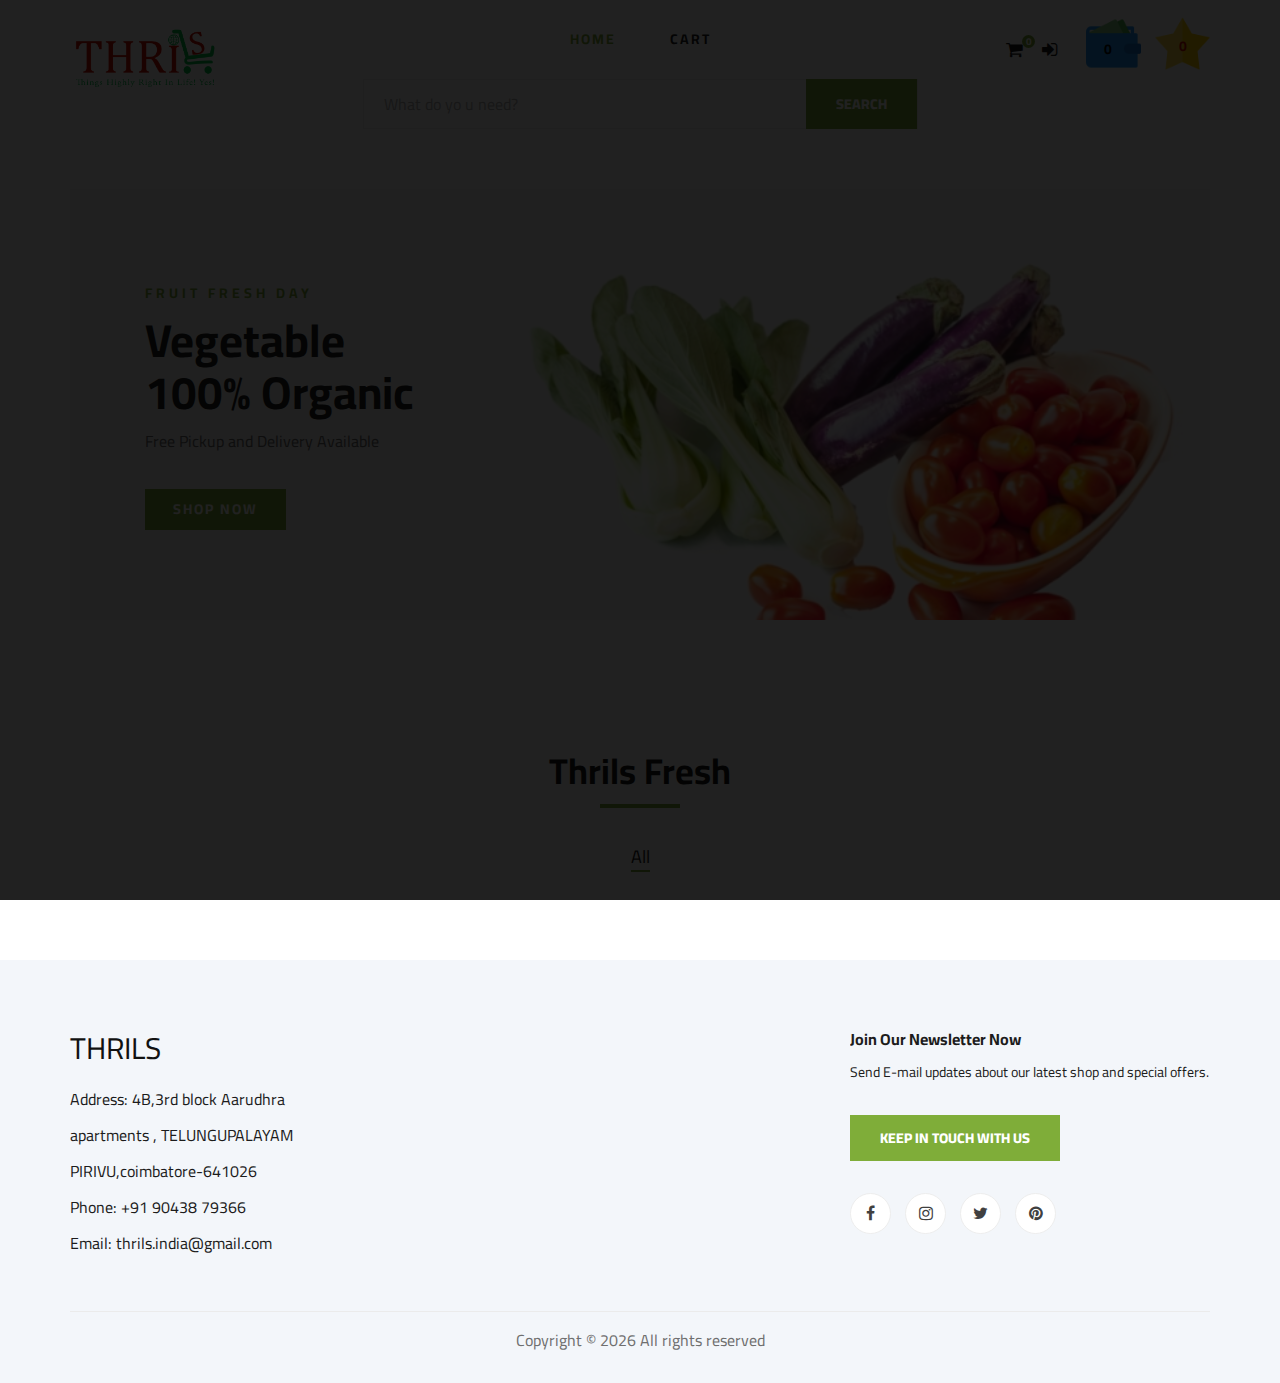
<file: index.html>
<!DOCTYPE html>
<html lang="en">

<head>
    <meta charset="UTF-8">
    <meta name="description" content="Ecommerce site">
    <meta name="keywords" content="Ecommerce, unica, creative, html">
    <meta name="viewport" content="width=device-width, initial-scale=1.0">
    <meta http-equiv="X-UA-Compatible" content="ie=edge">
    <title>THRILS | Home</title>
    <!-- Google Font -->
    <link href="https://fonts.googleapis.com/css2?family=Cairo:wght@200;300;400;600;900&display=swap" rel="stylesheet">
    <!-- Css Styles -->
    <link rel="stylesheet" href="css/bootstrap.min.css" type="text/css">
    <link rel="stylesheet" href="css/font-awesome.min.css" type="text/css">
    <link rel="stylesheet" href="css/elegant-icons.css" type="text/css">
    <link rel="stylesheet" href="css/nice-select.css" type="text/css">
    <link rel="stylesheet" href="css/jquery-ui.min.css" type="text/css">
    <link rel="stylesheet" href="css/owl.carousel.min.css" type="text/css">
    <link rel="stylesheet" href="css/slicknav.min.css" type="text/css">
    <link rel="stylesheet" href="css/style.css" type="text/css">
    <script src="js/jquery-3.3.1.min.js"></script>
    <script src="js/common.js"></script>
</head>

<body>
    <!-- Page Preloder -->
    <div id="preloder">
        <div class="loader"></div>
    </div>
    <!-- Header Section Begin -->
    <div id="header-wrapper"></div>
    <!-- Header Section End -->
    <!-- Hero Section Begin -->
    <section class="hero">
        <div class="container">
            <div class="row">
                <!-- <div class="col-lg-3">
                    <div class="hero__categories">
                        <div class="hero__categories__all">
                            <i class="fa fa-bars"></i>
                            <span>All departments</span>
                        </div>
                        <ul>
                            <li><a href="#">Fresh Meat</a></li>
                            <li><a href="#">Vegetables</a></li>
                            <li><a href="#">Fruit & Nut Gifts</a></li>
                            <li><a href="#">Fresh Berries</a></li>
                            <li><a href="#">Ocean Foods</a></li>
                            <li><a href="#">Butter & Eggs</a></li>
                            <li><a href="#">Fastfood</a></li>
                            <li><a href="#">Fresh Onion</a></li>
                            <li><a href="#">Papayaya & Crisps</a></li>
                            <li><a href="#">Oatmeal</a></li>
                            <li><a href="#">Fresh Bananas</a></li>
                        </ul>
                    </div>
                </div> -->
                <div class="col-lg-12">
                    <div class="banner-carousel owl-carousel">
                        <div class="hero__item set-bg" data-setbg="img/hero/banner.jpg">
                            <div class="hero__text">
                                <span>FRUIT FRESH DAY</span>
                                <h2>
                                    Vegetable
                                    <br> 100% Organic
                                </h2>
                                <p>Free Pickup and Delivery Available</p>
                                <a href="#" class="primary-btn">SHOP NOW</a>
                            </div>
                        </div>
                        <div class="hero__item set-bg" data-setbg="img/hero/banner3.png">
                            <div class="hero__text">
                                <span>BIG BILLION DAY</span>
                                <h2>
                                    Deals
                                    <br> of the day
                                </h2>
                                <p>Discount and Delivery Available</p>
                                <a href="#" class="primary-btn">SHOP NOW</a>
                            </div>
                        </div>
                        <div class="hero__item set-bg" data-setbg="img/hero/banner4.png">
                            <div class="hero__text">
                                <span>INDIAN SALE DAY</span>
                                <h2>
                                    Pick your
                                    <br> favourite products
                                </h2>
                                <p>Free Pickup and Delivery Available</p>
                                <a href="#" class="primary-btn">SHOP NOW</a>
                            </div>
                        </div>
                    </div>
                </div>
            </div>
        </div>
    </section>
    <!-- Hero Section End -->
    <!-- Categories Section Begin -->
    <section class="categories">
        <div class="container">
            <div class="row">
                <div class="categories__slider owl-carousel"></div>
            </div>
        </div>
    </section>
    <!-- Categories Section End -->
    <!-- Featured Section Begin -->
    <section class="featured spad">
        <div class="container">
            <div class="row">
                <div class="col-lg-12">
                    <div class="section-title">
                        <h2>Thrils Fresh</h2>
                    </div>
                    <div class="featured__controls">
                        <ul>
                            <li class="active" data-filter="*">All</li>
                        </ul>
                    </div>
                </div>
            </div>
            <div class="row featured__filter">
                <!-- Append products -->
            </div>
        </div>
    </section>
    <!-- Featured Section End -->
    <!-- Footer Section Begin -->
    <footer class="footer spad">
        <div class="container">
            <div class="row">
                <div class="col-lg-3 col-md-6 col-sm-6">
                    <div class="footer__about">
                        <div class="footer__about__logo">
                            <!-- <a href="./index.html"><img src="img/logo.png" alt=""></a> -->
                            <h3>THRILS</h3>
                        </div>
                        <ul>
                            <li>
                                Address: 4B,3rd block Aarudhra apartments , TELUNGUPALAYAM PIRIVU,coimbatore-641026
                            </li>
                            <li>Phone: +91 90438 79366</li>
                            <li>Email: thrils.india@gmail.com</li>
                        </ul>
                    </div>
                </div>
                <div class="col-lg-4 col-md-6 col-sm-6 offset-lg-1">
                    <div class="footer__widget">
                        <h6></h6>
                        <ul>
                            <li>
                                <a href="#">About Us</a>
                            </li>
                            <li>
                                <a href="#">About Our Shop</a>
                            </li>
                            <li>
                                <a href="#">Secure Shopping</a>
                            </li>
                            <li>
                                <a href="#">Delivery infomation</a>
                            </li>
                            <li>
                                <a href="#">Privacy Policy</a>
                            </li>
                            <li>
                                <a href="#">Our Sitemap</a>
                            </li>
                        </ul>
                        <ul>
                            <li>
                                <a href="#">Who We Are</a>
                            </li>
                            <li>
                                <a href="#">Our Services</a>
                            </li>
                            <li>
                                <a href="#">Projects</a>
                            </li>
                            <li>
                                <a href="#">Contact</a>
                            </li>
                            <li>
                                <a href="#">Innovation</a>
                            </li>
                            <li>
                                <a href="#">Testimonials</a>
                            </li>
                        </ul>
                    </div>
                </div>
                <div class="col-lg-4 col-md-12">
                    <div class="footer__widget">
                        <h6>Join Our Newsletter Now</h6>
                        <p>
                            Send E-mail updates about our latest shop and special offers.
                        </p>
                        <form action="#" style="display: none">
                            <input type="text" placeholder="Enter your mail">
                            <button type="submit" class="site-btn">Subscribe</button>
                        </form>
                        <a href="mailto:someone@example.com?Subject=Hello%20again" target="_top">
                            <button type="submit" class="site-btn">
                                    Keep in touch with us
                                </button>
                        </a>
                        <div class="footer__widget__social">
                            <a href="#">
                                <i class="fa fa-facebook"></i>
                            </a>
                            <a href="#">
                                <i class="fa fa-instagram"></i>
                            </a>
                            <a href="#">
                                <i class="fa fa-twitter"></i>
                            </a>
                            <a href="#">
                                <i class="fa fa-pinterest"></i>
                            </a>
                        </div>
                    </div>
                </div>
            </div>
            <div class="row">
                <div class="col-lg-12">
                    <div class="footer__copyright">
                        <div class="footer__copyright__text">
                            <p>
                                <!-- Link back to ecommerce can't be removed. site is licensed under CC BY 3.0. -->
                                Copyright &copy;
                                <script>
                                    document.write(new Date().getFullYear());
                                </script>
                                All rights reserved
                                <!-- Link back to ecommerce can't be removed. site is licensed under CC BY 3.0. -->
                            </p>
                        </div>
                        <div class="footer__copyright__payment">
                            <img src="img/payment-item.png" alt="">
                        </div>
                    </div>
                </div>
            </div>
        </div>
    </footer>
    <!-- Footer Section End -->
    <div id="snackbar"></div>
    <!-- Js Plugins -->
    <script src="js/bootstrap.min.js"></script>
    <script src="js/jquery.nice-select.min.js"></script>
    <script src="js/jquery-ui.min.js"></script>
    <script src="js/jquery.slicknav.js"></script>
    <script src="js/mixitup.min.js"></script>
    <script src="js/owl.carousel.min.js"></script>
    <script src="js/main.js"></script>
    <script src="js/header.js"></script>
    
    <script>
        let products = "",
            productCategory,
            categoryArray = [],
            mainCategoryArray = [];

        // $.ajax({
        //     url: "https://THRILS-mode.herokuapp.com/product/details/get",
        //     type: "GET",
        //     crossDomain: true,
        //     dataType: "JSON",
        //     beforeSend: function(xhr){
        //       xhr.setRequestHeader('Access-Control-Allow-Origin', '*')
        //       xhr.setRequestHeader('Access-Control-Allow-Methods', 'GET,POST,PUT,PATCH,DELETE,OPTIONS')
        //       xhr.setRequestHeader('Access-Control-Allow-Headers', 'Authorization,Accept-Language,Connection,Content-Type,Content-Length,Host,Origin,User-Agent')
        //     },
        //     headers: {
        //       'Access-Control-Allow-Origin': '*',
        //       'Access-Control-Allow-Methods': 'GET,POST,PUT,PATCH,DELETE,OPTIONS',
        //       'Access-Control-Allow-Headers': 'Authorization,Accept-Language,Connection,Content-Type,Content-Length,Host,Origin,User-Agent'
        //     },
        //     success: function( response ) {
        //         console.log( response ); // server response
        //     },
        //     error: function(err) {
        //       console.log(err);
        //     }
        // });
        renderProducts("");

        function renderProducts(selectedCategory) {
            
            $("#preloder").show();
            $(".loader").show();

            $(".featured__filter").children().remove();
            $(".featured__controls ul").children().remove();
            $(".featured__controls ul").append(
                `<li class="active" data-filter="*">All</li>`
            );

            $.get("http://ec2-13-58-84-7.us-east-2.compute.amazonaws.com:7071/product/details/getallproduct", function(response, status) {
                // console.log("Data: ", data);
                products = "";
                categoryArray = [];
                mainCategoryArray = [];

                let data = response.data;
                selectedCategory = selectedCategory === "" ? data[0].main_category.name : selectedCategory;

                let filteredProducts = data.filter(function(el) {
                    return el.main_category.name === selectedCategory;
                });
                mainCategoryArray.push(filteredProducts[0].main_category);

                filteredProducts.forEach((val, index) => {
                    productCategory = formatSpace(val.sub_category);
                    products += `<div class="col-lg-3 col-md-4 col-sm-6 mix ${formatSpace(
              val.product_name
            )} ${productCategory}" id="${val.product_id}">
                      <div class="featured__item">
                          <div class="featured__item__pic set-bg" style="background-image: url(${
                            val.product_image === "" || val.product_image === null
                              ? "img/placeholder.png"
                              : val.product_image
                          });" data-id="${val.product_id}" data-title="${
              val.product_name
            }" data-img="${
              val.product_image === ""
                ? "img/placeholder.png"
                : val.product_image
            }" data-desc="${val.prod_desc}" data-price="${
              val.price_per_unit
            }" data-status="${val.product_status}" data-weight="${
              val.min_range
            } ${val.quantity_unit}" data-misc="${val.misc}" data-max-quantity="${val.max_quantity}" data-min-range="${val.min_range}">
                              <ul class="featured__item__pic__hover">
                                  <li><a href="#" class="add-fav"><i class="fa fa-heart"></i></a></li>
                                  <li><a href="#" class="add-cart"><i class="fa fa-shopping-cart"></i></a></li>
                              </ul>
                          </div>
                          <div class="featured__item__text">
                              <h6><a href="#">${val.product_name}</a></h6>
                              <h5>Rs.${val.price_per_unit}</h5>
                          </div>
                      </div>
                  </div>`;

                    // sub category filteration
                    if (!categoryArray.includes(productCategory)) {
                        categoryArray.push(productCategory);
                    }
                });

                // maincategory append
                if ($(".categories__slider").html().trim() === "") {
                    data.forEach((val, index) => {
                        // main category filteration
                        if (!mainCategoryArray.some(
                                (item) => item.name === val.main_category.name
                            )) {
                            mainCategoryArray.push(val.main_category);
                        }
                    });
                    renderMainCategory(mainCategoryArray, selectedCategory);

                    $("#header-wrapper").load("header.html", function() {
                        $('.hero').css('padding-top', $('.header').height() + 30)
                        renderHamurgerCategory(mainCategoryArray, selectedCategory);
                    });
                }

                // category append
                categoryArray.forEach((val, index) => {
                    $(".featured__controls ul").append(
                        `<li data-filter=".${val}">${formatSpace(val)}</li>`
                    );
                });

                // Product append
                $(".featured__filter").append(products);

                // Plugin initialisation
                var containerEl = $(".featured__filter");
                let randomID = "MixItUp" + Math.floor(200000 + Math.random() * 30000);

                $(containerEl).attr("id", randomID);
                mixitup(containerEl);

                //Disable loader
                $(".loader").fadeOut();
                $("#preloder").delay(200).fadeOut("slow");
            });
        }

        function renderMainCategory(mainCategoryArray, selectedCategory) {
            // main category append
            let mainCatEle = "";
            $(".categories__slider").children().remove();

            console.log(mainCategoryArray);
            mainCategoryArray.forEach((val, index) => {
                mainCatEle += `<div class="col-lg-3">
                        <div class="categories__item set-bg" style="background-image: url(${
                          val.image === "" ? "img/placeholder.png" : val.image
                        })">
                            <div class="${val.name.replace(/\s/g, '')} category-border ${
                              val.name === selectedCategory ? "active" : ""
                            }"></div>
                            <h5><a href="#">${val.name}</a></h5>
                        </div>
                    </div>`;
            });
            $(".categories__slider").append(mainCatEle);

            $(".categories__slider").owlCarousel({
                // loop: true,
                margin: 0,
                items: 4,
                dots: false,
                nav: true,
                navText: [
                    "<span class='fa fa-angle-left'><span/>",
                    "<span class='fa fa-angle-right'><span/>",
                ],
                animateOut: "fadeOut",
                animateIn: "fadeIn",
                smartSpeed: 1200,
                autoHeight: false,
                // autoplay: true,
                responsive: {
                    0: {
                        items: 1,
                    },

                    480: {
                        items: 2,
                    },

                    768: {
                        items: 3,
                    },

                    992: {
                        items: 4,
                    },
                },
            });
            //Disable loader
            $(".loader").fadeOut();
            $("#preloder").delay(200).fadeOut("slow");
        }

        function renderHamurgerCategory(mainCategoryArray, selectedCategory) {

            let mainCatEle = "<p>Categories</p>";
            mainCategoryArray.forEach((val, index) => {
                mainCatEle += `<li><a href="#${val.name}" class="${val.name.replace(/\s/g, '')}">${val.name}</a></li>`
            });
            $('#main-cat').append(mainCatEle)

            $('#hr-line').append('<hr/>')
        }

        // Banner carousel
        $(".banner-carousel").owlCarousel({
            loop: true,
            margin: 0,
            items: 1,
            dots: false,
            nav: false,
            // navText: ["<span class='fa fa-angle-left'><span/>", "<span class='fa fa-angle-right'><span/>"],
            // animateOut: 'fadeOut',
            // animateIn: 'fadeIn',
            smartSpeed: 1200,
            autoHeight: false,
            autoplay: true,
        });

        $(document).on("click", ".add-fav", function(e) {
            e.preventDefault();
            showSnackBar("Product added to favourites");
        });

        $(document).on("click", ".add-cart", function(e) {
            e.preventDefault();
            showSnackBar("Selected Product added to Cart");
        });

        localStorage.setItem("checkItem", "Product");

        $(document).on(
            "click",
            ".categories__item .category-border, #main-cat li",
            function() {
                $(".categories__item .category-border").removeClass("active");
                $(this).addClass("active");

                let selectedCategory, id;

                if ($(this).parent().attr('id') === 'main-cat') {
                    selectedCategory = $(this).find("a").text();
                    id = $(this).find("a").attr('class')

                    $(".categories__item .category-border").removeClass("active");
                    $('.' + id).addClass("active");

                    $(".humberger__menu__wrapper").removeClass("show__humberger__menu__wrapper");
                    $(".humberger__menu__overlay").removeClass("active");
                    $("body").removeClass("over_hid");

                    $('html, body').animate({
                        scrollTop: $(".featured.spad").offset().top - 130
                    }, 1500);
                } else {
                    selectedCategory = $(this).siblings().find("a").text();
                }

                // Change title
                $(".section-title h2").text(selectedCategory);

                let jsonFile =
                    localStorage.getItem("checkItem") === "Product" ?
                    "Product2" :
                    "Product";
                localStorage.setItem("checkItem", jsonFile);

                renderProducts(selectedCategory);
            }
        );
    </script>
</body>

</html>
</file>
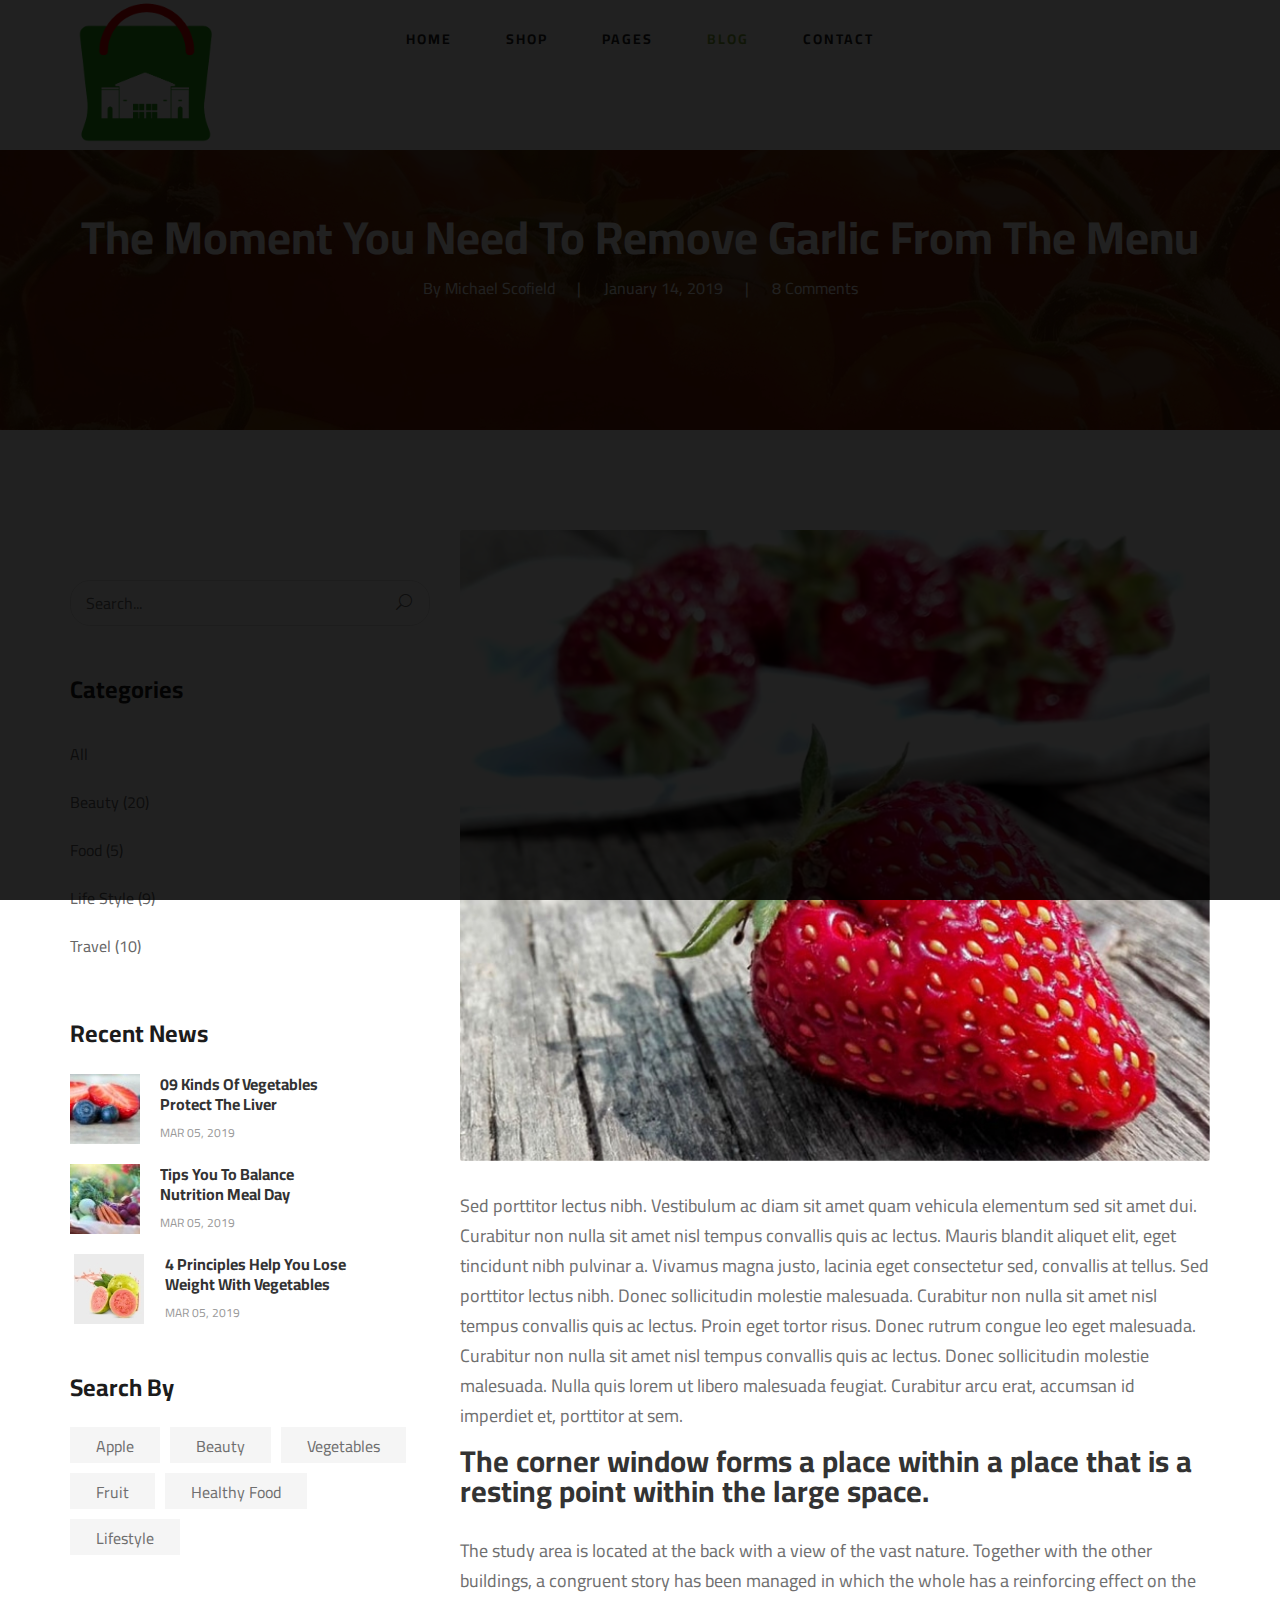
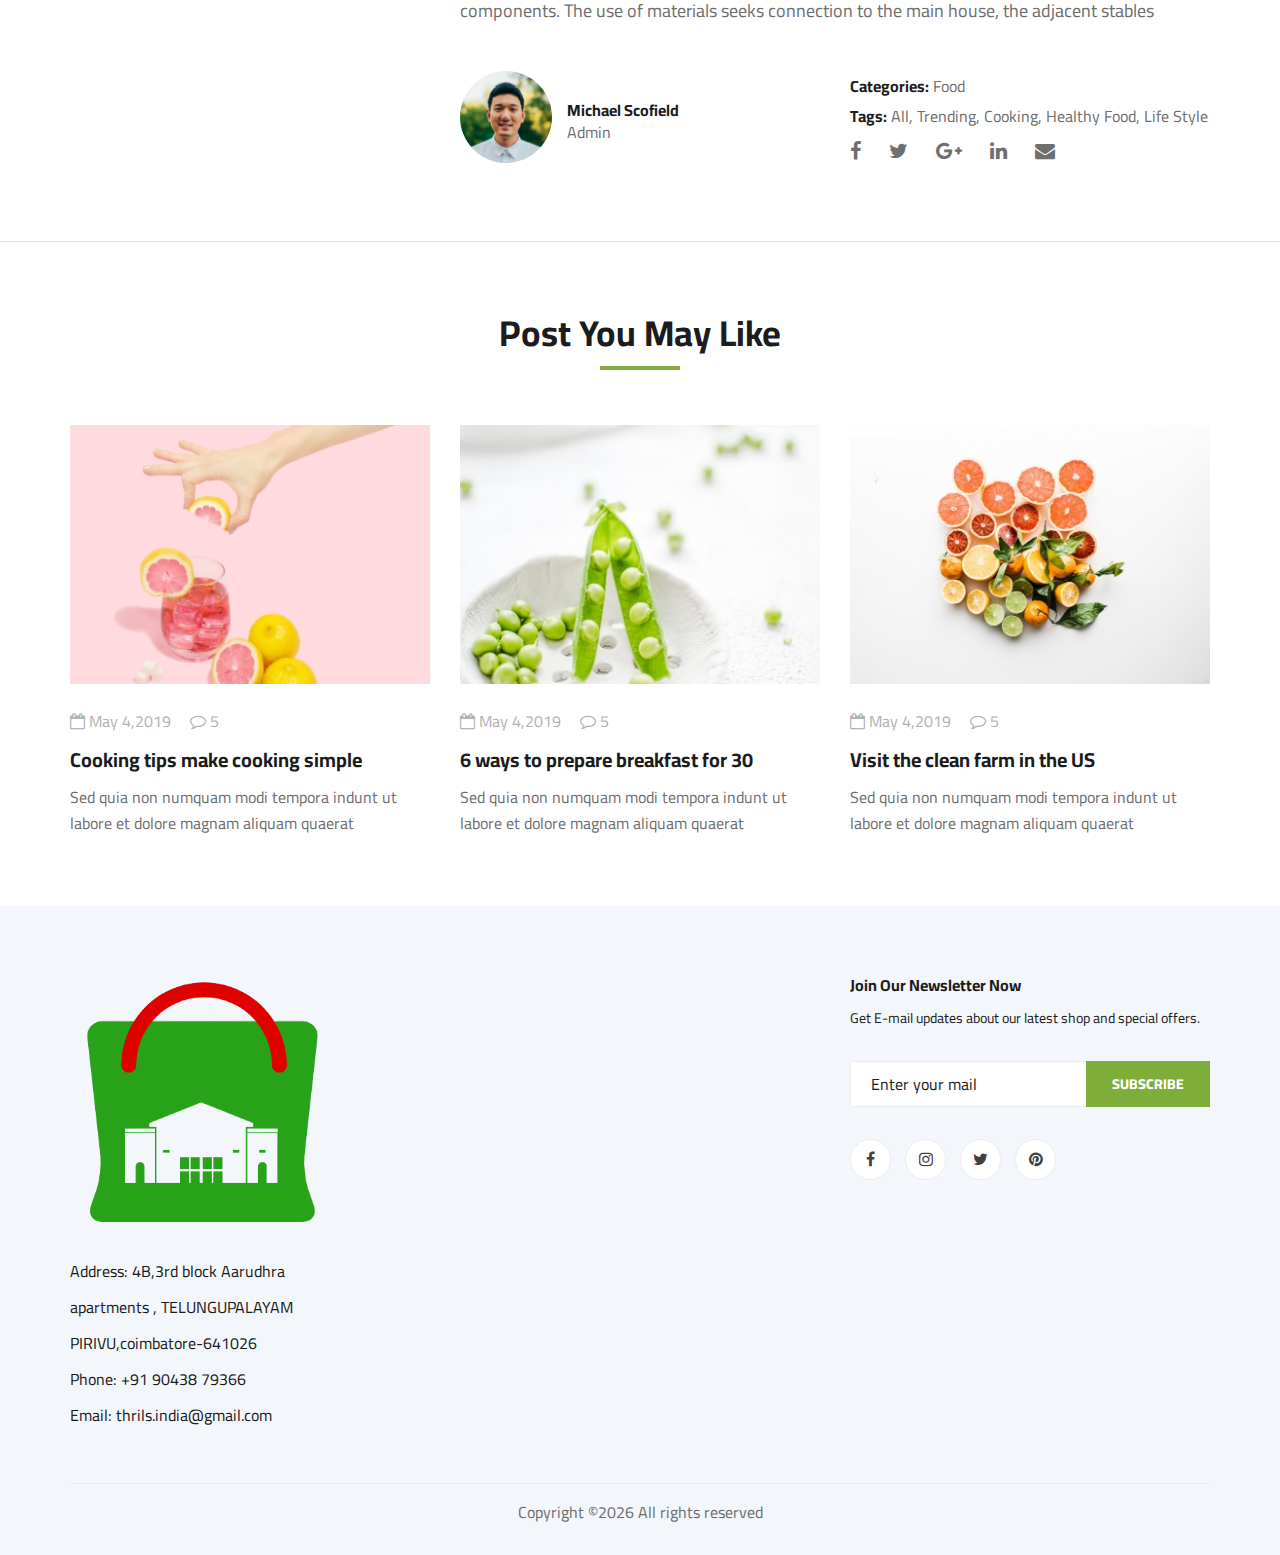
<file: blog-details.html>
<!DOCTYPE html>
<html lang="zxx">

<head>
    <meta charset="UTF-8">
    <meta name="description" content="Ecommerce site">
    <meta name="keywords" content="Ecommerce, unica, creative, html">
    <meta name="viewport" content="width=device-width, initial-scale=1.0">
    <meta http-equiv="X-UA-Compatible" content="ie=edge">
    <title>THRILS</title>

    <!-- Google Font -->
    <link href="https://fonts.googleapis.com/css2?family=Cairo:wght@200;300;400;600;900&display=swap" rel="stylesheet">

    <!-- Css Styles -->
    <link rel="stylesheet" href="css/bootstrap.min.css" type="text/css">
    <link rel="stylesheet" href="css/font-awesome.min.css" type="text/css">
    <link rel="stylesheet" href="css/elegant-icons.css" type="text/css">
    <link rel="stylesheet" href="css/nice-select.css" type="text/css">
    <link rel="stylesheet" href="css/jquery-ui.min.css" type="text/css">
    <link rel="stylesheet" href="css/owl.carousel.min.css" type="text/css">
    <link rel="stylesheet" href="css/slicknav.min.css" type="text/css">
    <link rel="stylesheet" href="css/style.css" type="text/css">
</head>

<body>
    <!-- Page Preloder -->
    <div id="preloder">
        <div class="loader"></div>
    </div>

    <!-- Humberger Begin -->
    <div class="humberger__menu__overlay"></div>
    <div class="humberger__menu__wrapper">
        <div class="humberger__menu__logo">
            <a href="#"><img src="img/logo.png" alt=""></a>
        </div>
        <div class="humberger__menu__cart">
            <ul>
                <li></li>
                <li><a href="heart.html" class="hide-fav"><i class="fa fa-heart"></i> <span>3</span></a></li>
            </ul>
            <div class="header__cart__price">Total Cost: <span>Rs. 150.00</span></div>
        </div>
        <div class="humberger__menu__widget">
            <div class="header__top__right__language">
                <img src="img/language.png" alt="">
                <div>English</div>
                <span class="arrow_carrot-down"></span>
                <ul>
                    <li><a href="#">Spanis</a></li>
                    <li><a href="#">English</a></li>
                </ul>
            </div>
            <div class="header__top__right__auth">
                <a href="#"><i class="fa fa-sign-in"></i> Login</a>
            </div>
        </div>
        <nav class="humberger__menu__nav mobile-menu">
            <ul>
                <li class="active"><a href="./index.html">Home</a></li>
<li class="active"><a href="./shoping-cart.html">Cart</a></li><li class="active"><a href="./heart.html">Favourites</a></li></li><li class="active"><a href="./shop-details.html">Product Detail</a></li>

            </ul>
        </nav>
        <div id="mobile-menu-wrap"></div>
        <div class="header__top__right__social">
            <a href="#"><i class="fa fa-facebook"></i></a>
            <a href="#"><i class="fa fa-twitter"></i></a>
            <a href="#"><i class="fa fa-linkedin"></i></a>
            <a href="#"><i class="fa fa-pinterest-p"></i></a>
        </div>
        <div class="humberger__menu__contact">
            <ul>
                <li><i class="fa fa-envelope"></i> hello@ecommerce.com</li>
                <li></li>
            </ul>
        </div>
    </div>
    <!-- Humberger End -->

    <!-- Header Section Begin -->
    <header class="header">
        <div class="header__top">
            <div class="container">
                <div class="row">
                    <div class="col-lg-6">
                        <div class="header__top__left">
                            <ul>
                                <li><i class="fa fa-envelope"></i> hello@ecommerce.com</li>
                                <li></li>
                            </ul>
                        </div>
                    </div>
                    <div class="col-lg-6">
                        <div class="header__top__right">
                            <div class="header__top__right__social">
                                <a href="#"><i class="fa fa-facebook"></i></a>
                                <a href="#"><i class="fa fa-twitter"></i></a>
                                <a href="#"><i class="fa fa-linkedin"></i></a>
                                <a href="#"><i class="fa fa-pinterest-p"></i></a>
                            </div>
                            <div class="header__top__right__language">
                                <img src="img/language.png" alt="">
                                <div>English</div>
                                <span class="arrow_carrot-down"></span>
                                <ul>
                                    <li><a href="#">Spanis</a></li>
                                    <li><a href="#">English</a></li>
                                </ul>
                            </div>
                            <div class="header__top__right__auth">
                                <a href="#"><i class="fa fa-sign-in"></i> Login</a>
                            </div>
                        </div>
                    </div>
                </div>
            </div>
        </div>
        <div class="container">
            <div class="row">
                <div class="col-lg-3">
                    <div class="header__logo">
                        <a href="./index.html"><img src="img/logo.png" alt=""></a>
                    </div>
                </div>
                <div class="col-lg-6">
                    <nav class="header__menu">
                        <ul>
                            <li><a href="./index.html">Home</a></li>
                            <li><a href="./shop-grid.html">Shop</a></li>
                            <li><a href="#">Pages</a>
                                <ul class="header__menu__dropdown">
                                    <li><a href="./shop-details.html">Shop Details</a></li>
                                    <li><a href="./shoping-cart.html">Shoping Cart</a></li>
                                    <li><a href="./checkout.html">Check Out</a></li>
                                    <li><a href="./blog-details.html">Blog Details</a></li>
                                </ul>
                            </li>
                            <li class="active"><a href="./blog.html">Blog</a></li>
                            <li><a href="./contact.html">Contact</a></li>
                        </ul>
                    </nav>
                </div>
                <div class="col-lg-3">
                    <div class="header__cart">
                        <ul>
                            <li></li>
                            <li><a href="heart.html" class="hide-fav"><i class="fa fa-heart"></i> <span>3</span></a></li>
                        </ul>
                        <div class="header__cart__price">Total Cost: <span>Rs. 150.00</span></div>
                    </div>
                </div>
            </div>
            <div class="humberger__open">
                <i class="fa fa-bars"></i>
            </div>
        </div>
    </header>
    <!-- Header Section End -->

    <!-- Hero Section Begin -->
    <section class="hero hero-normal">
        <div class="container">
            <div class="row">
                <div class="col-lg-3">
                    <div class="hero__categories">
                        <div class="hero__categories__all">
                            <i class="fa fa-bars"></i>
                            <span>All departments</span>
                        </div>
                        <ul>
                            <li><a href="#">Fresh Meat</a></li>
                            <li><a href="#">Vegetables</a></li>
                            <li><a href="#">Fruit & Nut Gifts</a></li>
                            <li><a href="#">Fresh Berries</a></li>
                            <li><a href="#">Ocean Foods</a></li>
                            <li><a href="#">Butter & Eggs</a></li>
                            <li><a href="#">Fastfood</a></li>
                            <li><a href="#">Fresh Onion</a></li>
                            <li><a href="#">Papayaya & Crisps</a></li>
                            <li><a href="#">Oatmeal</a></li>
                            <li><a href="#">Fresh Bananas</a></li>
                        </ul>
                    </div>
                </div>
                <div class="col-lg-9">
                    <div class="hero__search">
                        <div class="hero__search__form">
                            <form action="#" onsubmit="return false;">
                                <div class="hero__search__categories">
                                    All Categories
                                    <span class="arrow_carrot-down"></span>
                                </div>
                                <input type="text" placeholder="What do yo u need?">
                                <button type="submit" class="site-btn trigger-search">SEARCH</button>
                            </form>
                        </div>
                        <div class="hero__search__phone">
                            <div class="hero__search__phone__icon">
                                <i class="fa fa-phone"></i>
                            </div>
                            <div class="hero__search__phone__text">
                                <h5>+65 11.188.888</h5>
                                <span>support 24/7 time</span>
                            </div>
                        </div>
                    </div>
                </div>
            </div>
        </div>
    </section>
    <!-- Hero Section End -->

    <!-- Blog Details Hero Begin -->
    <section class="blog-details-hero set-bg" data-setbg="img/blog/details/details-hero.jpg">
        <div class="container">
            <div class="row">
                <div class="col-lg-12">
                    <div class="blog__details__hero__text">
                        <h2>The Moment You Need To Remove Garlic From The Menu</h2>
                        <ul>
                            <li>By Michael Scofield</li>
                            <li>January 14, 2019</li>
                            <li>8 Comments</li>
                        </ul>
                    </div>
                </div>
            </div>
        </div>
    </section>
    <!-- Blog Details Hero End -->

    <!-- Blog Details Section Begin -->
    <section class="blog-details spad">
        <div class="container">
            <div class="row">
                <div class="col-lg-4 col-md-5 order-md-1 order-2">
                    <div class="blog__sidebar">
                        <div class="blog__sidebar__search">
                            <form action="#">
                                <input type="text" placeholder="Search...">
                                <button type="submit"><span class="icon_search"></span></button>
                            </form>
                        </div>
                        <div class="blog__sidebar__item">
                            <h4>Categories</h4>
                            <ul>
                                <li><a href="#">All</a></li>
                                <li><a href="#">Beauty (20)</a></li>
                                <li><a href="#">Food (5)</a></li>
                                <li><a href="#">Life Style (9)</a></li>
                                <li><a href="#">Travel (10)</a></li>
                            </ul>
                        </div>
                        <div class="blog__sidebar__item">
                            <h4>Recent News</h4>
                            <div class="blog__sidebar__recent">
                                <a href="#" class="blog__sidebar__recent__item">
                                    <div class="blog__sidebar__recent__item__pic">
                                        <img src="img/blog/sidebar/sr-1.jpg" alt="">
                                    </div>
                                    <div class="blog__sidebar__recent__item__text">
                                        <h6>09 Kinds Of Vegetables<br /> Protect The Liver</h6>
                                        <span>MAR 05, 2019</span>
                                    </div>
                                </a>
                                <a href="#" class="blog__sidebar__recent__item">
                                    <div class="blog__sidebar__recent__item__pic">
                                        <img src="img/blog/sidebar/sr-2.jpg" alt="">
                                    </div>
                                    <div class="blog__sidebar__recent__item__text">
                                        <h6>Tips You To Balance<br /> Nutrition Meal Day</h6>
                                        <span>MAR 05, 2019</span>
                                    </div>
                                </a>
                                <a href="#" class="blog__sidebar__recent__item">
                                    <div class="blog__sidebar__recent__item__pic">
                                        <img src="img/blog/sidebar/sr-3.jpg" alt="">
                                    </div>
                                    <div class="blog__sidebar__recent__item__text">
                                        <h6>4 Principles Help You Lose <br />Weight With Vegetables</h6>
                                        <span>MAR 05, 2019</span>
                                    </div>
                                </a>
                            </div>
                        </div>
                        <div class="blog__sidebar__item">
                            <h4>Search By</h4>
                            <div class="blog__sidebar__item__tags">
                                <a href="#">Apple</a>
                                <a href="#">Beauty</a>
                                <a href="#">Vegetables</a>
                                <a href="#">Fruit</a>
                                <a href="#">Healthy Food</a>
                                <a href="#">Lifestyle</a>
                            </div>
                        </div>
                    </div>
                </div>
                <div class="col-lg-8 col-md-7 order-md-1 order-1">
                    <div class="blog__details__text">
                        <img src="img/blog/details/details-pic.jpg" alt="">
                        <p>Sed porttitor lectus nibh. Vestibulum ac diam sit amet quam vehicula elementum sed sit amet
                            dui. Curabitur non nulla sit amet nisl tempus convallis quis ac lectus. Mauris blandit
                            aliquet elit, eget tincidunt nibh pulvinar a. Vivamus magna justo, lacinia eget consectetur
                            sed, convallis at tellus. Sed porttitor lectus nibh. Donec sollicitudin molestie malesuada.
                            Curabitur non nulla sit amet nisl tempus convallis quis ac lectus. Proin eget tortor risus.
                            Donec rutrum congue leo eget malesuada. Curabitur non nulla sit amet nisl tempus convallis
                            quis ac lectus. Donec sollicitudin molestie malesuada. Nulla quis lorem ut libero malesuada
                            feugiat. Curabitur arcu erat, accumsan id imperdiet et, porttitor at sem.</p>
                        <h3>The corner window forms a place within a place that is a resting point within the large
                            space.</h3>
                        <p>The study area is located at the back with a view of the vast nature. Together with the other
                            buildings, a congruent story has been managed in which the whole has a reinforcing effect on
                            the components. The use of materials seeks connection to the main house, the adjacent
                            stables</p>
                    </div>
                    <div class="blog__details__content">
                        <div class="row">
                            <div class="col-lg-6">
                                <div class="blog__details__author">
                                    <div class="blog__details__author__pic">
                                        <img src="img/blog/details/details-author.jpg" alt="">
                                    </div>
                                    <div class="blog__details__author__text">
                                        <h6>Michael Scofield</h6>
                                        <span>Admin</span>
                                    </div>
                                </div>
                            </div>
                            <div class="col-lg-6">
                                <div class="blog__details__widget">
                                    <ul>
                                        <li><span>Categories:</span> Food</li>
                                        <li><span>Tags:</span> All, Trending, Cooking, Healthy Food, Life Style</li>
                                    </ul>
                                    <div class="blog__details__social">
                                        <a href="#"><i class="fa fa-facebook"></i></a>
                                        <a href="#"><i class="fa fa-twitter"></i></a>
                                        <a href="#"><i class="fa fa-google-plus"></i></a>
                                        <a href="#"><i class="fa fa-linkedin"></i></a>
                                        <a href="#"><i class="fa fa-envelope"></i></a>
                                    </div>
                                </div>
                            </div>
                        </div>
                    </div>
                </div>
            </div>
        </div>
    </section>
    <!-- Blog Details Section End -->

    <!-- Related Blog Section Begin -->
    <section class="related-blog spad">
        <div class="container">
            <div class="row">
                <div class="col-lg-12">
                    <div class="section-title related-blog-title">
                        <h2>Post You May Like</h2>
                    </div>
                </div>
            </div>
            <div class="row">
                <div class="col-lg-4 col-md-4 col-sm-6">
                    <div class="blog__item">
                        <div class="blog__item__pic">
                            <img src="img/blog/blog-1.jpg" alt="">
                        </div>
                        <div class="blog__item__text">
                            <ul>
                                <li><i class="fa fa-calendar-o"></i> May 4,2019</li>
                                <li><i class="fa fa-comment-o"></i> 5</li>
                            </ul>
                            <h5><a href="#">Cooking tips make cooking simple</a></h5>
                            <p>Sed quia non numquam modi tempora indunt ut labore et dolore magnam aliquam quaerat </p>
                        </div>
                    </div>
                </div>
                <div class="col-lg-4 col-md-4 col-sm-6">
                    <div class="blog__item">
                        <div class="blog__item__pic">
                            <img src="img/blog/blog-2.jpg" alt="">
                        </div>
                        <div class="blog__item__text">
                            <ul>
                                <li><i class="fa fa-calendar-o"></i> May 4,2019</li>
                                <li><i class="fa fa-comment-o"></i> 5</li>
                            </ul>
                            <h5><a href="#">6 ways to prepare breakfast for 30</a></h5>
                            <p>Sed quia non numquam modi tempora indunt ut labore et dolore magnam aliquam quaerat </p>
                        </div>
                    </div>
                </div>
                <div class="col-lg-4 col-md-4 col-sm-6">
                    <div class="blog__item">
                        <div class="blog__item__pic">
                            <img src="img/blog/blog-3.jpg" alt="">
                        </div>
                        <div class="blog__item__text">
                            <ul>
                                <li><i class="fa fa-calendar-o"></i> May 4,2019</li>
                                <li><i class="fa fa-comment-o"></i> 5</li>
                            </ul>
                            <h5><a href="#">Visit the clean farm in the US</a></h5>
                            <p>Sed quia non numquam modi tempora indunt ut labore et dolore magnam aliquam quaerat </p>
                        </div>
                    </div>
                </div>
            </div>
        </div>
    </section>
    <!-- Related Blog Section End -->

    <!-- Footer Section Begin -->
    <footer class="footer spad">
        <div class="container">
            <div class="row">
                <div class="col-lg-3 col-md-6 col-sm-6">
                    <div class="footer__about">
                        <div class="footer__about__logo">
                            <a href="./index.html"><img src="img/logo.png" alt=""></a>
                        </div>
                        <ul>
                            <li>Address: 4B,3rd block Aarudhra apartments , TELUNGUPALAYAM PIRIVU,coimbatore-641026</li>
                            <li>Phone: +91 90438 79366</li>
                            <li>Email: thrils.india@gmail.com</li>
                        </ul>
                    </div>
                </div>
                <div class="col-lg-4 col-md-6 col-sm-6 offset-lg-1">
                    <div class="footer__widget">
                        <h6></h6>
                        <ul>
                            <li><a href="#">About Us</a></li>
                            <li><a href="#">About Our Shop</a></li>
                            <li><a href="#">Secure Shopping</a></li>
                            <li><a href="#">Delivery infomation</a></li>
                            <li><a href="#">Privacy Policy</a></li>
                            <li><a href="#">Our Sitemap</a></li>
                        </ul>
                        <ul>
                            <li><a href="#">Who We Are</a></li>
                            <li><a href="#">Our Services</a></li>
                            <li><a href="#">Projects</a></li>
                            <li><a href="#">Contact</a></li>
                            <li><a href="#">Innovation</a></li>
                            <li><a href="#">Testimonials</a></li>
                        </ul>
                    </div>
                </div>
                <div class="col-lg-4 col-md-12">
                    <div class="footer__widget">
                        <h6>Join Our Newsletter Now</h6>
                        <p>Get E-mail updates about our latest shop and special offers.</p>
                        <form action="#">
                            <input type="text" placeholder="Enter your mail">
                            <button type="submit" class="site-btn">Subscribe</button>
                        </form>
                        <div class="footer__widget__social">
                            <a href="#"><i class="fa fa-facebook"></i></a>
                            <a href="#"><i class="fa fa-instagram"></i></a>
                            <a href="#"><i class="fa fa-twitter"></i></a>
                            <a href="#"><i class="fa fa-pinterest"></i></a>
                        </div>
                    </div>
                </div>
            </div>
            <div class="row">
                <div class="col-lg-12">
                    <div class="footer__copyright">
                        <div class="footer__copyright__text"><p><!-- Link back to ecommerce can't be removed. site is licensed under CC BY 3.0. -->
  Copyright &copy;<script>document.write(new Date().getFullYear());</script> All rights reserved 
  <!-- Link back to ecommerce can't be removed. site is licensed under CC BY 3.0. --></p></div>
                        <div class="footer__copyright__payment"><img src="img/payment-item.png" alt=""></div>
                    </div>
                </div>
            </div>
        </div>
    </footer>
    <!-- Footer Section End -->

    <!-- Js Plugins -->
    <script src="js/jquery-3.3.1.min.js"></script>
    <script src="js/bootstrap.min.js"></script>
    <script src="js/jquery.nice-select.min.js"></script>
    <script src="js/jquery-ui.min.js"></script>
    <script src="js/jquery.slicknav.js"></script>
    <script src="js/mixitup.min.js"></script>
    <script src="js/owl.carousel.min.js"></script>
    <script src="js/main.js"></script>



</body>

</html>
</file>
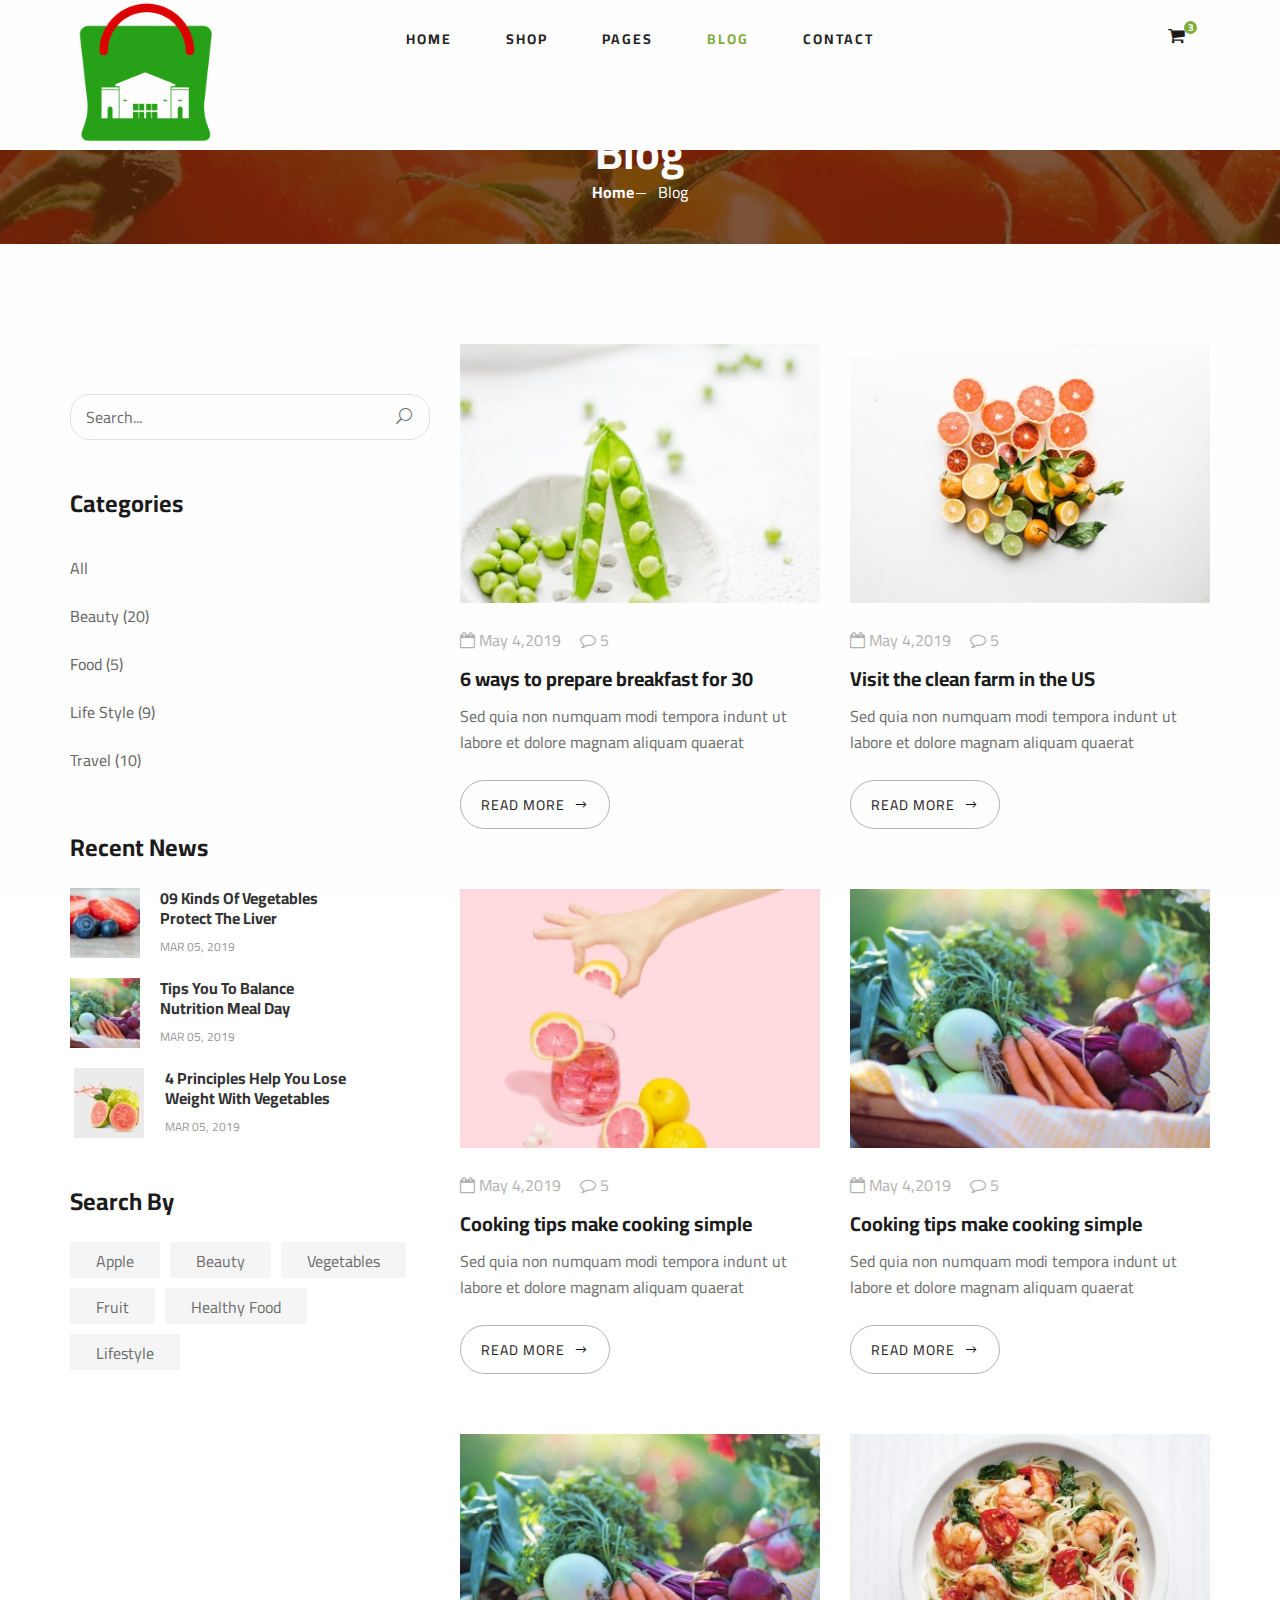
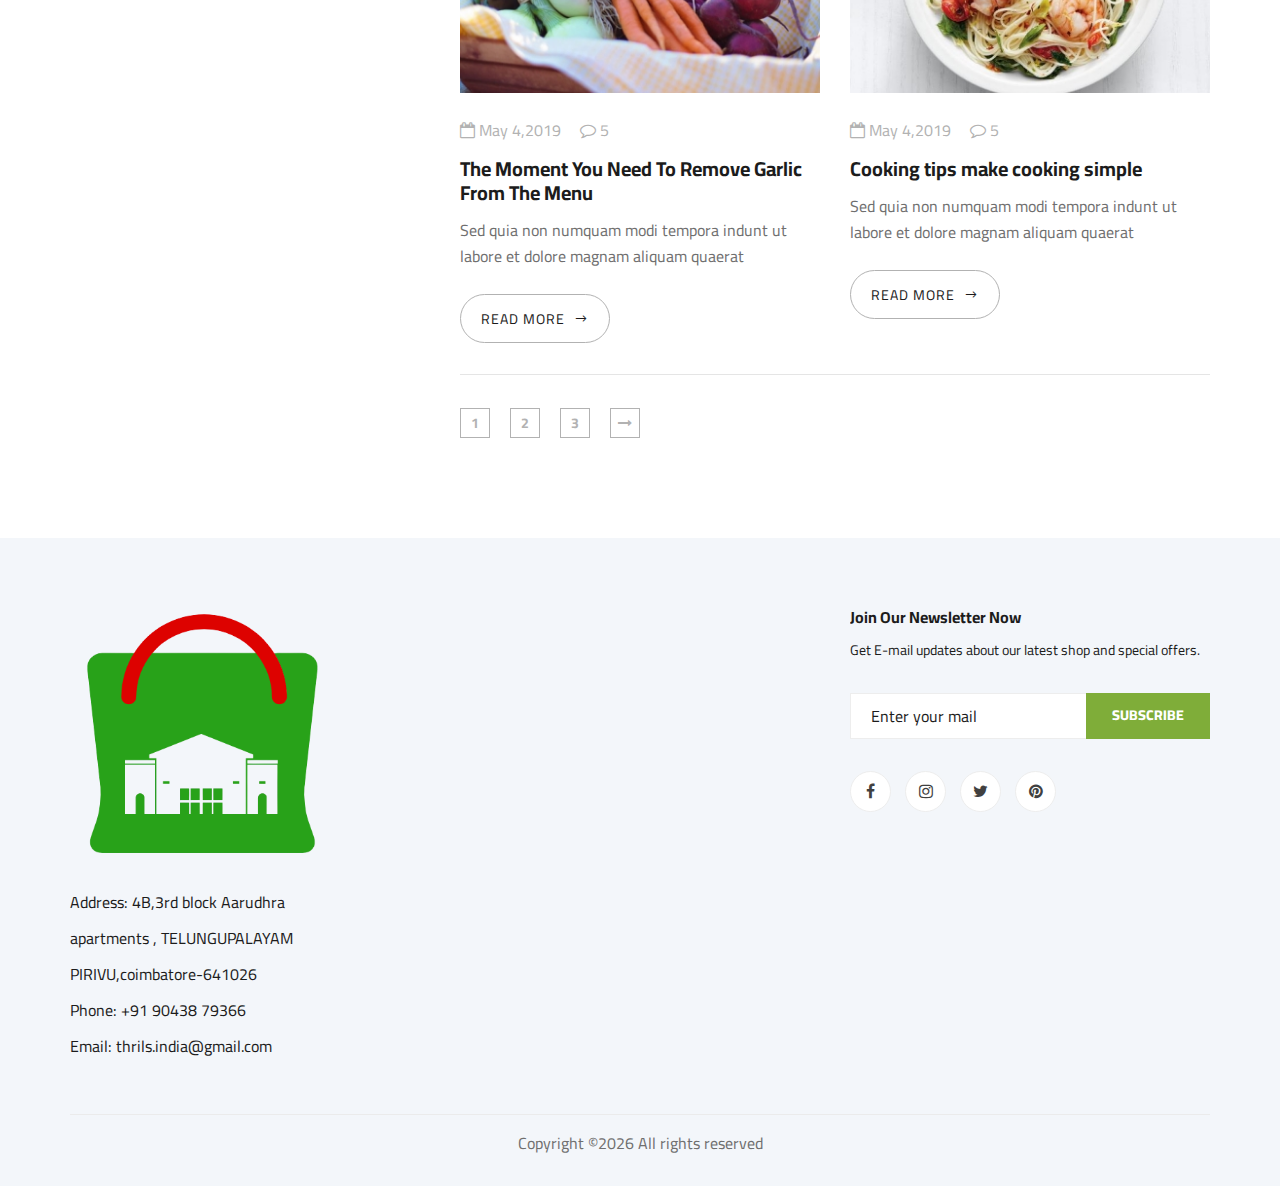
<file: blog.html>
<!DOCTYPE html>
<html lang="zxx">

<head>
    <meta charset="UTF-8">
    <meta name="description" content="Ecommerce site">
    <meta name="keywords" content="Ecommerce, unica, creative, html">
    <meta name="viewport" content="width=device-width, initial-scale=1.0">
    <meta http-equiv="X-UA-Compatible" content="ie=edge">
    <title>THRILS</title>

    <!-- Google Font -->
    <link href="https://fonts.googleapis.com/css2?family=Cairo:wght@200;300;400;600;900&display=swap" rel="stylesheet">

    <!-- Css Styles -->
    <link rel="stylesheet" href="css/bootstrap.min.css" type="text/css">
    <link rel="stylesheet" href="css/font-awesome.min.css" type="text/css">
    <link rel="stylesheet" href="css/elegant-icons.css" type="text/css">
    <link rel="stylesheet" href="css/nice-select.css" type="text/css">
    <link rel="stylesheet" href="css/jquery-ui.min.css" type="text/css">
    <link rel="stylesheet" href="css/owl.carousel.min.css" type="text/css">
    <link rel="stylesheet" href="css/slicknav.min.css" type="text/css">
    <link rel="stylesheet" href="css/style.css" type="text/css">
</head>

<body>
    <!-- Page Preloder -->
    <div id="preloder">
        <div class="loader"></div>
    </div>

    <!-- Humberger Begin -->
    <div class="humberger__menu__overlay"></div>
    <div class="humberger__menu__wrapper">
        <div class="humberger__menu__logo">
            <a href="#"><img src="img/logo.png" alt=""></a>
        </div>
        <div class="humberger__menu__cart">
            <ul>
                <li></li>
                <li><a href="heart.html" class="hide-fav"><i class="fa fa-heart"></i> <span>3</span></a></li>
<li><a href="./shoping-cart.html"><i class="fa fa-shopping-cart"></i> <span>3</span></a></li>
            </ul>
            <div class="header__cart__price">Total Cost: <span>Rs. 150.00</span></div>
        </div>
        <div class="humberger__menu__widget">
            <div class="header__top__right__language">
                <img src="img/language.png" alt="">
                <div>English</div>
                <span class="arrow_carrot-down"></span>
                <ul>
                    <li><a href="#">Spanis</a></li>
                    <li><a href="#">English</a></li>
                </ul>
            </div>
            <div class="header__top__right__auth">
                <a href="#"><i class="fa fa-sign-in"></i> Login</a>
            </div>
        </div>
        <nav class="humberger__menu__nav mobile-menu">
            <ul>
                <li class="active"><a href="./index.html">Home</a></li>
<li class="active"><a href="./shoping-cart.html">Cart</a></li><li class="active"><a href="./heart.html">Favourites</a></li></li><li class="active"><a href="./shop-details.html">Product Detail</a></li>

            </ul>
        </nav>
        <div id="mobile-menu-wrap"></div>
        <div class="header__top__right__social">
            <a href="#"><i class="fa fa-facebook"></i></a>
            <a href="#"><i class="fa fa-twitter"></i></a>
            <a href="#"><i class="fa fa-linkedin"></i></a>
            <a href="#"><i class="fa fa-pinterest-p"></i></a>
        </div>
        <div class="humberger__menu__contact">
            <ul>
                <li><i class="fa fa-envelope"></i> hello@ecommerce.com</li>
                <li></li>
            </ul>
        </div>
    </div>
    <!-- Humberger End -->

    <!-- Header Section Begin -->
    <header class="header">
        <div class="header__top">
            <div class="container">
                <div class="row">
                    <div class="col-lg-6">
                        <div class="header__top__left">
                            <ul>
                                <li><i class="fa fa-envelope"></i> hello@ecommerce.com</li>
                                <li></li>
                            </ul>
                        </div>
                    </div>
                    <div class="col-lg-6">
                        <div class="header__top__right">
                            <div class="header__top__right__social">
                                <a href="#"><i class="fa fa-facebook"></i></a>
                                <a href="#"><i class="fa fa-twitter"></i></a>
                                <a href="#"><i class="fa fa-linkedin"></i></a>
                                <a href="#"><i class="fa fa-pinterest-p"></i></a>
                            </div>
                            <div class="header__top__right__language">
                                <img src="img/language.png" alt="">
                                <div>English</div>
                                <span class="arrow_carrot-down"></span>
                                <ul>
                                    <li><a href="#">Spanis</a></li>
                                    <li><a href="#">English</a></li>
                                </ul>
                            </div>
                            <div class="header__top__right__auth">
                                <a href="#"><i class="fa fa-sign-in"></i> Login</a>
                            </div>
                        </div>
                    </div>
                </div>
            </div>
        </div>
        <div class="container">
            <div class="row">
                <div class="col-lg-3">
                    <div class="header__logo">
                        <a href="./index.html"><img src="img/logo.png" alt=""></a>
                    </div>
                </div>
                <div class="col-lg-6">
                    <nav class="header__menu">
                        <ul>
                            <li><a href="./index.html">Home</a></li>
                            <li><a href="./shop-grid.html">Shop</a></li>
                            <li><a href="#">Pages</a>
                                <ul class="header__menu__dropdown">
                                    <li><a href="./shop-details.html">Shop Details</a></li>
                                    <li><a href="./shoping-cart.html">Shoping Cart</a></li>
                                    <li><a href="./checkout.html">Check Out</a></li>
                                    <li><a href="./blog-details.html">Blog Details</a></li>
                                </ul>
                            </li>
                            <li class="active"><a href="./blog.html">Blog</a></li>
                            <li><a href="./contact.html">Contact</a></li>
                        </ul>
                    </nav>
                </div>
                <div class="col-lg-3">
                    <div class="header__cart">
                        <ul>
                            <li></li>
                            <li><a href="heart.html" class="hide-fav"><i class="fa fa-heart"></i> <span>3</span></a></li>
<li><a href="./shoping-cart.html"><i class="fa fa-shopping-cart"></i> <span>3</span></a></li>
                        </ul>
                        <div class="header__cart__price">Total Cost: <span>Rs. 150.00</span></div>
                    </div>
                </div>
            </div>
            <div class="humberger__open">
                <i class="fa fa-bars"></i>
            </div>
        </div>
    </header>
    <!-- Header Section End -->

    <!-- Hero Section Begin -->
    <section class="hero hero-normal">
        <div class="container">
            <div class="row">
                <div class="col-lg-3">
                    <div class="hero__categories">
                        <div class="hero__categories__all">
                            <i class="fa fa-bars"></i>
                            <span>All departments</span>
                        </div>
                        <ul>
                            <li><a href="#">Fresh Meat</a></li>
                            <li><a href="#">Vegetables</a></li>
                            <li><a href="#">Fruit & Nut Gifts</a></li>
                            <li><a href="#">Fresh Berries</a></li>
                            <li><a href="#">Ocean Foods</a></li>
                            <li><a href="#">Butter & Eggs</a></li>
                            <li><a href="#">Fastfood</a></li>
                            <li><a href="#">Fresh Onion</a></li>
                            <li><a href="#">Papayaya & Crisps</a></li>
                            <li><a href="#">Oatmeal</a></li>
                            <li><a href="#">Fresh Bananas</a></li>
                        </ul>
                    </div>
                </div>
                <div class="col-lg-9">
                    <div class="hero__search">
                        <div class="hero__search__form">
                            <form action="#" onsubmit="return false;">
                                <div class="hero__search__categories">
                                    All Categories
                                    <span class="arrow_carrot-down"></span>
                                </div>
                                <input type="text" placeholder="What do yo u need?">
                                <button type="submit" class="site-btn trigger-search">SEARCH</button>
                            </form>
                        </div>
                        <div class="hero__search__phone">
                            <div class="hero__search__phone__icon">
                                <i class="fa fa-phone"></i>
                            </div>
                            <div class="hero__search__phone__text">
                                <h5>+65 11.188.888</h5>
                                <span>support 24/7 time</span>
                            </div>
                        </div>
                    </div>
                </div>
            </div>
        </div>
    </section>
    <!-- Hero Section End -->

    <!-- Breadcrumb Section Begin -->
    <section class="breadcrumb-section set-bg" data-setbg="img/breadcrumb.jpg">
        <div class="container">
            <div class="row">
                <div class="col-lg-12 text-center">
                    <div class="breadcrumb__text">
                        <h2>Blog</h2>
                        <div class="breadcrumb__option">
                            <a href="./index.html">Home</a>
                            <span>Blog</span>
                        </div>
                    </div>
                </div>
            </div>
        </div>
    </section>
    <!-- Breadcrumb Section End -->

    <!-- Blog Section Begin -->
    <section class="blog spad">
        <div class="container">
            <div class="row">
                <div class="col-lg-4 col-md-5">
                    <div class="blog__sidebar">
                        <div class="blog__sidebar__search">
                            <form action="#">
                                <input type="text" placeholder="Search...">
                                <button type="submit"><span class="icon_search"></span></button>
                            </form>
                        </div>
                        <div class="blog__sidebar__item">
                            <h4>Categories</h4>
                            <ul>
                                <li><a href="#">All</a></li>
                                <li><a href="#">Beauty (20)</a></li>
                                <li><a href="#">Food (5)</a></li>
                                <li><a href="#">Life Style (9)</a></li>
                                <li><a href="#">Travel (10)</a></li>
                            </ul>
                        </div>
                        <div class="blog__sidebar__item">
                            <h4>Recent News</h4>
                            <div class="blog__sidebar__recent">
                                <a href="#" class="blog__sidebar__recent__item">
                                    <div class="blog__sidebar__recent__item__pic">
                                        <img src="img/blog/sidebar/sr-1.jpg" alt="">
                                    </div>
                                    <div class="blog__sidebar__recent__item__text">
                                        <h6>09 Kinds Of Vegetables<br /> Protect The Liver</h6>
                                        <span>MAR 05, 2019</span>
                                    </div>
                                </a>
                                <a href="#" class="blog__sidebar__recent__item">
                                    <div class="blog__sidebar__recent__item__pic">
                                        <img src="img/blog/sidebar/sr-2.jpg" alt="">
                                    </div>
                                    <div class="blog__sidebar__recent__item__text">
                                        <h6>Tips You To Balance<br /> Nutrition Meal Day</h6>
                                        <span>MAR 05, 2019</span>
                                    </div>
                                </a>
                                <a href="#" class="blog__sidebar__recent__item">
                                    <div class="blog__sidebar__recent__item__pic">
                                        <img src="img/blog/sidebar/sr-3.jpg" alt="">
                                    </div>
                                    <div class="blog__sidebar__recent__item__text">
                                        <h6>4 Principles Help You Lose <br />Weight With Vegetables</h6>
                                        <span>MAR 05, 2019</span>
                                    </div>
                                </a>
                            </div>
                        </div>
                        <div class="blog__sidebar__item">
                            <h4>Search By</h4>
                            <div class="blog__sidebar__item__tags">
                                <a href="#">Apple</a>
                                <a href="#">Beauty</a>
                                <a href="#">Vegetables</a>
                                <a href="#">Fruit</a>
                                <a href="#">Healthy Food</a>
                                <a href="#">Lifestyle</a>
                            </div>
                        </div>
                    </div>
                </div>
                <div class="col-lg-8 col-md-7">
                    <div class="row">
                        <div class="col-lg-6 col-md-6 col-sm-6">
                            <div class="blog__item">
                                <div class="blog__item__pic">
                                    <img src="img/blog/blog-2.jpg" alt="">
                                </div>
                                <div class="blog__item__text">
                                    <ul>
                                        <li><i class="fa fa-calendar-o"></i> May 4,2019</li>
                                        <li><i class="fa fa-comment-o"></i> 5</li>
                                    </ul>
                                    <h5><a href="#">6 ways to prepare breakfast for 30</a></h5>
                                    <p>Sed quia non numquam modi tempora indunt ut labore et dolore magnam aliquam
                                        quaerat </p>
                                    <a href="#" class="blog__btn">READ MORE <span class="arrow_right"></span></a>
                                </div>
                            </div>
                        </div>
                        <div class="col-lg-6 col-md-6 col-sm-6">
                            <div class="blog__item">
                                <div class="blog__item__pic">
                                    <img src="img/blog/blog-3.jpg" alt="">
                                </div>
                                <div class="blog__item__text">
                                    <ul>
                                        <li><i class="fa fa-calendar-o"></i> May 4,2019</li>
                                        <li><i class="fa fa-comment-o"></i> 5</li>
                                    </ul>
                                    <h5><a href="#">Visit the clean farm in the US</a></h5>
                                    <p>Sed quia non numquam modi tempora indunt ut labore et dolore magnam aliquam
                                        quaerat </p>
                                    <a href="#" class="blog__btn">READ MORE <span class="arrow_right"></span></a>
                                </div>
                            </div>
                        </div>
                        <div class="col-lg-6 col-md-6 col-sm-6">
                            <div class="blog__item">
                                <div class="blog__item__pic">
                                    <img src="img/blog/blog-1.jpg" alt="">
                                </div>
                                <div class="blog__item__text">
                                    <ul>
                                        <li><i class="fa fa-calendar-o"></i> May 4,2019</li>
                                        <li><i class="fa fa-comment-o"></i> 5</li>
                                    </ul>
                                    <h5><a href="#">Cooking tips make cooking simple</a></h5>
                                    <p>Sed quia non numquam modi tempora indunt ut labore et dolore magnam aliquam
                                        quaerat </p>
                                    <a href="#" class="blog__btn">READ MORE <span class="arrow_right"></span></a>
                                </div>
                            </div>
                        </div>
                        <div class="col-lg-6 col-md-6 col-sm-6">
                            <div class="blog__item">
                                <div class="blog__item__pic">
                                    <img src="img/blog/blog-4.jpg" alt="">
                                </div>
                                <div class="blog__item__text">
                                    <ul>
                                        <li><i class="fa fa-calendar-o"></i> May 4,2019</li>
                                        <li><i class="fa fa-comment-o"></i> 5</li>
                                    </ul>
                                    <h5><a href="#">Cooking tips make cooking simple</a></h5>
                                    <p>Sed quia non numquam modi tempora indunt ut labore et dolore magnam aliquam
                                        quaerat </p>
                                    <a href="#" class="blog__btn">READ MORE <span class="arrow_right"></span></a>
                                </div>
                            </div>
                        </div>
                        <div class="col-lg-6 col-md-6 col-sm-6">
                            <div class="blog__item">
                                <div class="blog__item__pic">
                                    <img src="img/blog/blog-4.jpg" alt="">
                                </div>
                                <div class="blog__item__text">
                                    <ul>
                                        <li><i class="fa fa-calendar-o"></i> May 4,2019</li>
                                        <li><i class="fa fa-comment-o"></i> 5</li>
                                    </ul>
                                    <h5><a href="#">The Moment You Need To Remove Garlic From The Menu</a></h5>
                                    <p>Sed quia non numquam modi tempora indunt ut labore et dolore magnam aliquam
                                        quaerat </p>
                                    <a href="#" class="blog__btn">READ MORE <span class="arrow_right"></span></a>
                                </div>
                            </div>
                        </div>
                        <div class="col-lg-6 col-md-6 col-sm-6">
                            <div class="blog__item">
                                <div class="blog__item__pic">
                                    <img src="img/blog/blog-6.jpg" alt="">
                                </div>
                                <div class="blog__item__text">
                                    <ul>
                                        <li><i class="fa fa-calendar-o"></i> May 4,2019</li>
                                        <li><i class="fa fa-comment-o"></i> 5</li>
                                    </ul>
                                    <h5><a href="#">Cooking tips make cooking simple</a></h5>
                                    <p>Sed quia non numquam modi tempora indunt ut labore et dolore magnam aliquam
                                        quaerat </p>
                                    <a href="#" class="blog__btn">READ MORE <span class="arrow_right"></span></a>
                                </div>
                            </div>
                        </div>
                        <div class="col-lg-12">
                            <div class="product__pagination blog__pagination">
                                <a href="#">1</a>
                                <a href="#">2</a>
                                <a href="#">3</a>
                                <a href="#"><i class="fa fa-long-arrow-right"></i></a>
                            </div>
                        </div>
                    </div>
                </div>
            </div>
        </div>
    </section>
    <!-- Blog Section End -->

    <!-- Footer Section Begin -->
    <footer class="footer spad">
        <div class="container">
            <div class="row">
                <div class="col-lg-3 col-md-6 col-sm-6">
                    <div class="footer__about">
                        <div class="footer__about__logo">
                            <a href="./index.html"><img src="img/logo.png" alt=""></a>
                        </div>
                        <ul>
                            <li>Address: 4B,3rd block Aarudhra apartments , TELUNGUPALAYAM PIRIVU,coimbatore-641026</li>
                            <li>Phone: +91 90438 79366</li>
                            <li>Email: thrils.india@gmail.com</li>
                        </ul>
                    </div>
                </div>
                <div class="col-lg-4 col-md-6 col-sm-6 offset-lg-1">
                    <div class="footer__widget">
                        <h6></h6>
                        <ul>
                            <li><a href="#">About Us</a></li>
                            <li><a href="#">About Our Shop</a></li>
                            <li><a href="#">Secure Shopping</a></li>
                            <li><a href="#">Delivery infomation</a></li>
                            <li><a href="#">Privacy Policy</a></li>
                            <li><a href="#">Our Sitemap</a></li>
                        </ul>
                        <ul>
                            <li><a href="#">Who We Are</a></li>
                            <li><a href="#">Our Services</a></li>
                            <li><a href="#">Projects</a></li>
                            <li><a href="#">Contact</a></li>
                            <li><a href="#">Innovation</a></li>
                            <li><a href="#">Testimonials</a></li>
                        </ul>
                    </div>
                </div>
                <div class="col-lg-4 col-md-12">
                    <div class="footer__widget">
                        <h6>Join Our Newsletter Now</h6>
                        <p>Get E-mail updates about our latest shop and special offers.</p>
                        <form action="#">
                            <input type="text" placeholder="Enter your mail">
                            <button type="submit" class="site-btn">Subscribe</button>
                        </form>
                        <div class="footer__widget__social">
                            <a href="#"><i class="fa fa-facebook"></i></a>
                            <a href="#"><i class="fa fa-instagram"></i></a>
                            <a href="#"><i class="fa fa-twitter"></i></a>
                            <a href="#"><i class="fa fa-pinterest"></i></a>
                        </div>
                    </div>
                </div>
            </div>
            <div class="row">
                <div class="col-lg-12">
                    <div class="footer__copyright">
                        <div class="footer__copyright__text"><p><!-- Link back to ecommerce can't be removed. site is licensed under CC BY 3.0. -->
  Copyright &copy;<script>document.write(new Date().getFullYear());</script> All rights reserved 
  <!-- Link back to ecommerce can't be removed. site is licensed under CC BY 3.0. --></p></div>
                        <div class="footer__copyright__payment"><img src="img/payment-item.png" alt=""></div>
                    </div>
                </div>
            </div>
        </div>
    </footer>
    <!-- Footer Section End -->

    <!-- Js Plugins -->
    <script src="js/jquery-3.3.1.min.js"></script>
    <script src="js/bootstrap.min.js"></script>
    <script src="js/jquery.nice-select.min.js"></script>
    <script src="js/jquery-ui.min.js"></script>
    <script src="js/jquery.slicknav.js"></script>
    <script src="js/mixitup.min.js"></script>
    <script src="js/owl.carousel.min.js"></script>
    <script src="js/main.js"></script>

    <script>
        //Enable loader
        $(".loader").fadeOut();
        $("#preloder").delay(200).fadeOut("slow");
    </script>

</body>

</html>
</file>
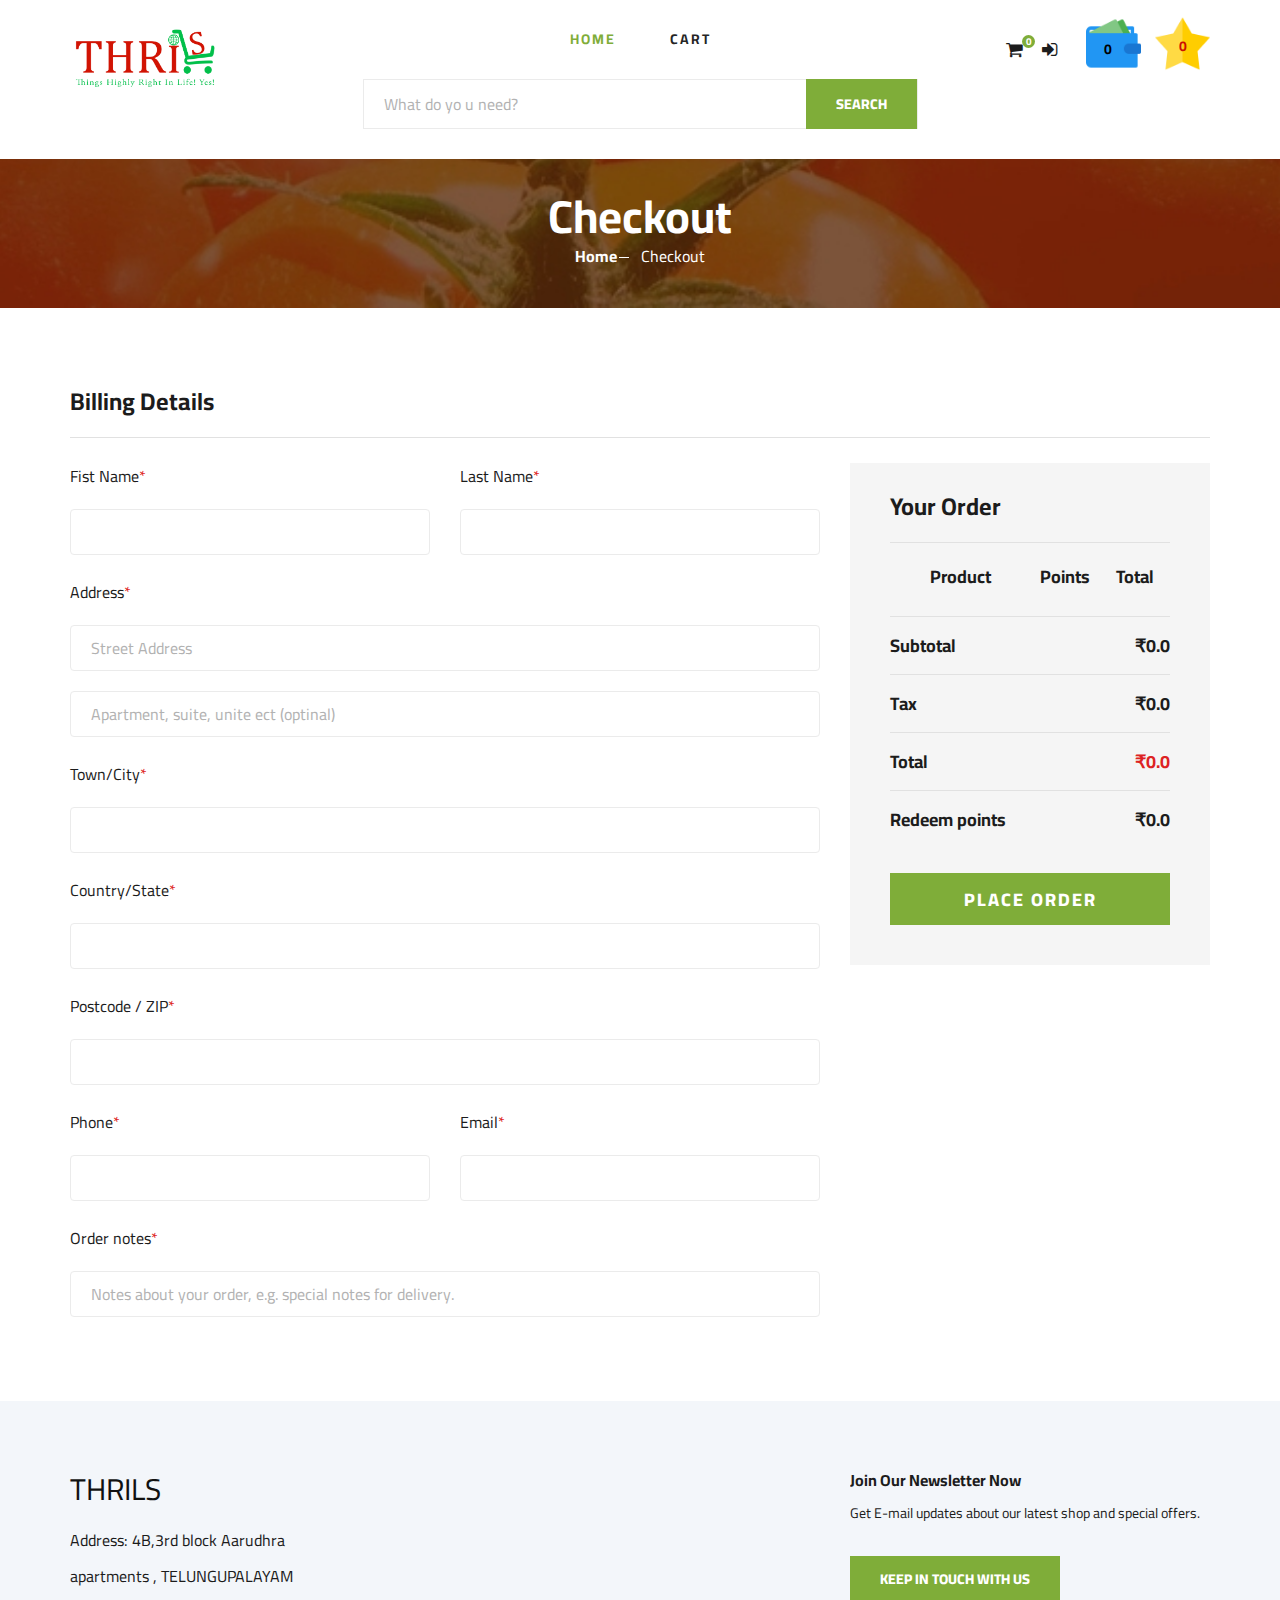
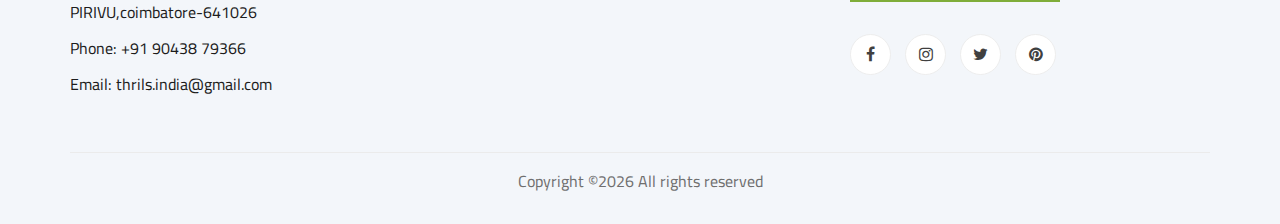
<file: checkout.html>
<!DOCTYPE html>
<html lang="zxx">

<head>
    <meta charset="UTF-8">
    <meta name="description" content="Ecommerce site">
    <meta name="keywords" content="Ecommerce, unica, creative, html">
    <meta name="viewport" content="width=device-width, initial-scale=1.0">
    <meta http-equiv="X-UA-Compatible" content="ie=edge">
    <title>THRILS | Checkout</title>

    <!-- Google Font -->
    <link href="https://fonts.googleapis.com/css2?family=Cairo:wght@200;300;400;600;900&display=swap" rel="stylesheet">

    <!-- Css Styles -->
    <link rel="stylesheet" href="css/bootstrap.min.css" type="text/css">
    <link rel="stylesheet" href="css/font-awesome.min.css" type="text/css">
    <link rel="stylesheet" href="css/elegant-icons.css" type="text/css">
    <link rel="stylesheet" href="css/nice-select.css" type="text/css">
    <link rel="stylesheet" href="css/jquery-ui.min.css" type="text/css">
    <link rel="stylesheet" href="css/owl.carousel.min.css" type="text/css">
    <link rel="stylesheet" href="css/slicknav.min.css" type="text/css">
    <link rel="stylesheet" href="css/style.css" type="text/css">
    <script src="js/jquery-3.3.1.min.js"></script>
    <script src="js/common.js"></script>
    <script src="js/header.js"></script>
</head>

<body>
    <!-- Page Preloder -->
    <!-- <div id="preloder">
        <div class="loader"></div>
    </div> -->

    <!-- Header Section Begin -->
   <div id="header-wrapper"></div>
   <!-- Header Section End -->

    <!-- Breadcrumb Section Begin -->
    <section class="breadcrumb-section set-bg hero" data-setbg="img/breadcrumb.jpg">
        <div class="container">
            <div class="row">
                <div class="col-lg-12 text-center">
                    <div class="breadcrumb__text">
                        <h2>Checkout</h2>
                        <div class="breadcrumb__option">
                            <a href="./index.html">Home</a>
                            <span>Checkout</span>
                        </div>
                    </div>
                </div>
            </div>
        </div>
    </section>
    <!-- Breadcrumb Section End -->

    <!-- Checkout Section Begin -->
    <section class="checkout spad">
        <div class="container">
            <div class="row" style="display: none;">
                <div class="col-lg-12">
                    <h6><span class="icon_tag_alt"></span> Have a coupon? <a href="#">Click here</a> to enter your code
                    </h6>
                </div>
            </div>
            <div class="checkout__form">
                <h4>Billing Details</h4>
                <form action="#">
                    <div class="row">
                        <div class="col-lg-8 col-md-6">
                            <div class="row">
                                <div class="col-lg-6">
                                    <div class="checkout__input">
                                        <p>Fist Name<span>*</span></p>
                                        <input class="first-name" type="text">
                                    </div>
                                </div>
                                <div class="col-lg-6">
                                    <div class="checkout__input">
                                        <p>Last Name<span>*</span></p>
                                        <input class="last-name" type="text">
                                    </div>
                                </div>
                            </div>
                            <!-- <div class="checkout__input">
                                <p>Country<span>*</span></p>
                                <input type="text">
                            </div> -->
                            <div class="checkout__input">
                                <p>Address<span>*</span></p>
                                <input type="text" placeholder="Street Address" class="checkout__input__add address-line1">
                                <input class="address-line2" type="text" placeholder="Apartment, suite, unite ect (optinal)">
                            </div>
                            <div class="checkout__input">
                                <p>Town/City<span>*</span></p>
                                <input class="city" type="text">
                            </div>
                            <div class="checkout__input">
                                <p>Country/State<span>*</span></p>
                                <input class="state" type="text">
                            </div>
                            <div class="checkout__input">
                                <p>Postcode / ZIP<span>*</span></p>
                                <input class="zip-code" type="text">
                            </div>
                            <div class="row">
                                <div class="col-lg-6">
                                    <div class="checkout__input">
                                        <p>Phone<span>*</span></p>
                                        <input class="phone" type="text">
                                    </div>
                                </div>
                                <div class="col-lg-6">
                                    <div class="checkout__input">
                                        <p>Email<span>*</span></p>
                                        <input class="email" type="text">
                                    </div>
                                </div>
                            </div>
                            <!-- <div class="checkout__input__checkbox">
                                <label for="acc">
                                    Create an account?
                                    <input type="checkbox" id="acc">
                                    <span class="checkmark"></span>
                                </label>
                            </div>
                            <p>Create an account by entering the information below. If you are a returning customer
                                please login at the top of the page</p>
                            <div class="checkout__input">
                                <p>Account Password<span>*</span></p>
                                <input type="text">
                            </div>
                            <div class="checkout__input__checkbox">
                                <label for="diff-acc">
                                    Ship to a different address?
                                    <input type="checkbox" id="diff-acc">
                                    <span class="checkmark"></span>
                                </label>
                            </div> -->
                            <div class="checkout__input">
                                <p>Order notes<span>*</span></p>
                                <input type="text"
                                    placeholder="Notes about your order, e.g. special notes for delivery.">
                            </div>
                        </div>
                        <div class="col-lg-4 col-md-6">
                            <div class="checkout__order">
                                <h4>Your Order</h4>
                                <div class="checkout__order__products"><div>Product</div><div>Points</div><div>Total</div></div>
                                <div class="purchased__products py-2">
                                    <!-- <li>Vegetable’s Package <span>$75.99</span></li>
                                    <li>Fresh Vegetable <span>$151.99</span></li>
                                    <li>Organic Bananas <span>$53.99</span></li> -->
                                </div>
                                <div class="checkout__order__subtotal">Subtotal <span>₹0.0</span></div>
                                <div class="checkout__order__tax">Tax <span>₹0.0</span></div>
                                <div class="checkout__order__total">Total <span>₹0.0</span></div>
                                <div class="checkout__order__redeem_total">Redeem points <span>₹0.0</span></div>
                                <!-- <div class="checkout__input__checkbox">
                                    <label for="acc-or">
                                        Create an account?
                                        <input type="checkbox" id="acc-or">
                                        <span class="checkmark"></span>
                                    </label>
                                </div>
                                <p>Lorem ipsum dolor sit amet, consectetur adip elit, sed do eiusmod tempor incididunt
                                    ut labore et dolore magna aliqua.</p>
                                <div class="checkout__input__checkbox">
                                    <label for="payment">
                                        Check Payment
                                        <input type="checkbox" id="payment">
                                        <span class="checkmark"></span>
                                    </label>
                                </div>
                                <div class="checkout__input__checkbox">
                                    <label for="paypal">
                                        Paypal
                                        <input type="checkbox" id="paypal">
                                        <span class="checkmark"></span>
                                    </label>
                                </div> -->
                                <button type="submit" class="site-btn place-order">PLACE ORDER</button>
                            </div>
                        </div>
                    </div>
                </form>
            </div>
        </div>
    </section>
    <!-- Checkout Section End -->

    <!-- Footer Section Begin -->
    <footer class="footer spad">
        <div class="container">
            <div class="row">
                <div class="col-lg-3 col-md-6 col-sm-6">
                    <div class="footer__about">
                        <div class="footer__about__logo">
                            <!-- <a href="./index.html"><img src="img/logo.png" alt=""></a> -->
                            <h3>THRILS</h3>
                        </div>
                        <ul>
                            <li>Address: 4B,3rd block Aarudhra apartments , TELUNGUPALAYAM PIRIVU,coimbatore-641026</li>
                            <li>Phone: +91 90438 79366</li>
                            <li>Email: thrils.india@gmail.com</li>
                        </ul>
                    </div>
                </div>
                <div class="col-lg-4 col-md-6 col-sm-6 offset-lg-1">
                    <div class="footer__widget">
                        <h6></h6>
                        <ul>
                            <li><a href="#">About Us</a></li>
                            <li><a href="#">About Our Shop</a></li>
                            <li><a href="#">Secure Shopping</a></li>
                            <li><a href="#">Delivery infomation</a></li>
                            <li><a href="#">Privacy Policy</a></li>
                            <li><a href="#">Our Sitemap</a></li>
                        </ul>
                        <ul>
                            <li><a href="#">Who We Are</a></li>
                            <li><a href="#">Our Services</a></li>
                            <li><a href="#">Projects</a></li>
                            <li><a href="#">Contact</a></li>
                            <li><a href="#">Innovation</a></li>
                            <li><a href="#">Testimonials</a></li>
                        </ul>
                    </div>
                </div>
                <div class="col-lg-4 col-md-12">
                    <div class="footer__widget">
                        <h6>Join Our Newsletter Now</h6>
                        <p>Get E-mail updates about our latest shop and special offers.</p>
                        <a href="mailto:someone@example.com?Subject=Hello%20again" target="_top" >
                            <button type="submit" class="site-btn">Keep in touch with us</button>
                          </a>
                        <div class="footer__widget__social">
                            <a href="#"><i class="fa fa-facebook"></i></a>
                            <a href="#"><i class="fa fa-instagram"></i></a>
                            <a href="#"><i class="fa fa-twitter"></i></a>
                            <a href="#"><i class="fa fa-pinterest"></i></a>
                        </div>
                    </div>
                </div>
            </div>
            <div class="row">
                <div class="col-lg-12">
                    <div class="footer__copyright">
                        <div class="footer__copyright__text"><p><!-- Link back to ecommerce can't be removed. site is licensed under CC BY 3.0. -->
  Copyright &copy;<script>document.write(new Date().getFullYear());</script> All rights reserved 
  <!-- Link back to ecommerce can't be removed. site is licensed under CC BY 3.0. --></p></div>
                        <div class="footer__copyright__payment"><img src="img/payment-item.png" alt=""></div>
                    </div>
                </div>
            </div>
        </div>
    </footer>
    <!-- Footer Section End -->

    <div class="thankyou-wrapper">
        <a href="index.html">
            <i class="fa fa-home close-icon"></i>
        </a>
        <div class="thankyou-content">
            <h2>Thanks for purchasing the order</h2>
            <h4>Your Order ID: #<span class="current-orderid"></span></h4>
            <h4>Total: ₹<span class="current-orderamount"></span></h4>

            <div class="images">
                <img  class="person-cart" src="./img/cart-success.jpg" alt="cart">
                <div class="qr-img">
                    <img src="./img/qrcode.png"  alt="qr code">
                </div>
            </div>

            <h3>Pay to this UPI: 123@okicici.com</h3>
        </div>
    </div>

    <!-- Js Plugins -->
    <script src="js/bootstrap.min.js"></script>
    <script src="js/jquery.nice-select.min.js"></script>
    <script src="js/jquery-ui.min.js"></script>
    <script src="js/jquery.slicknav.js"></script>
    <script src="js/mixitup.min.js"></script>
    <script src="js/owl.carousel.min.js"></script>
    <script src="js/main.js"></script>
    <script src="js/checkout.js"></script>
</body>

</html>
</file>
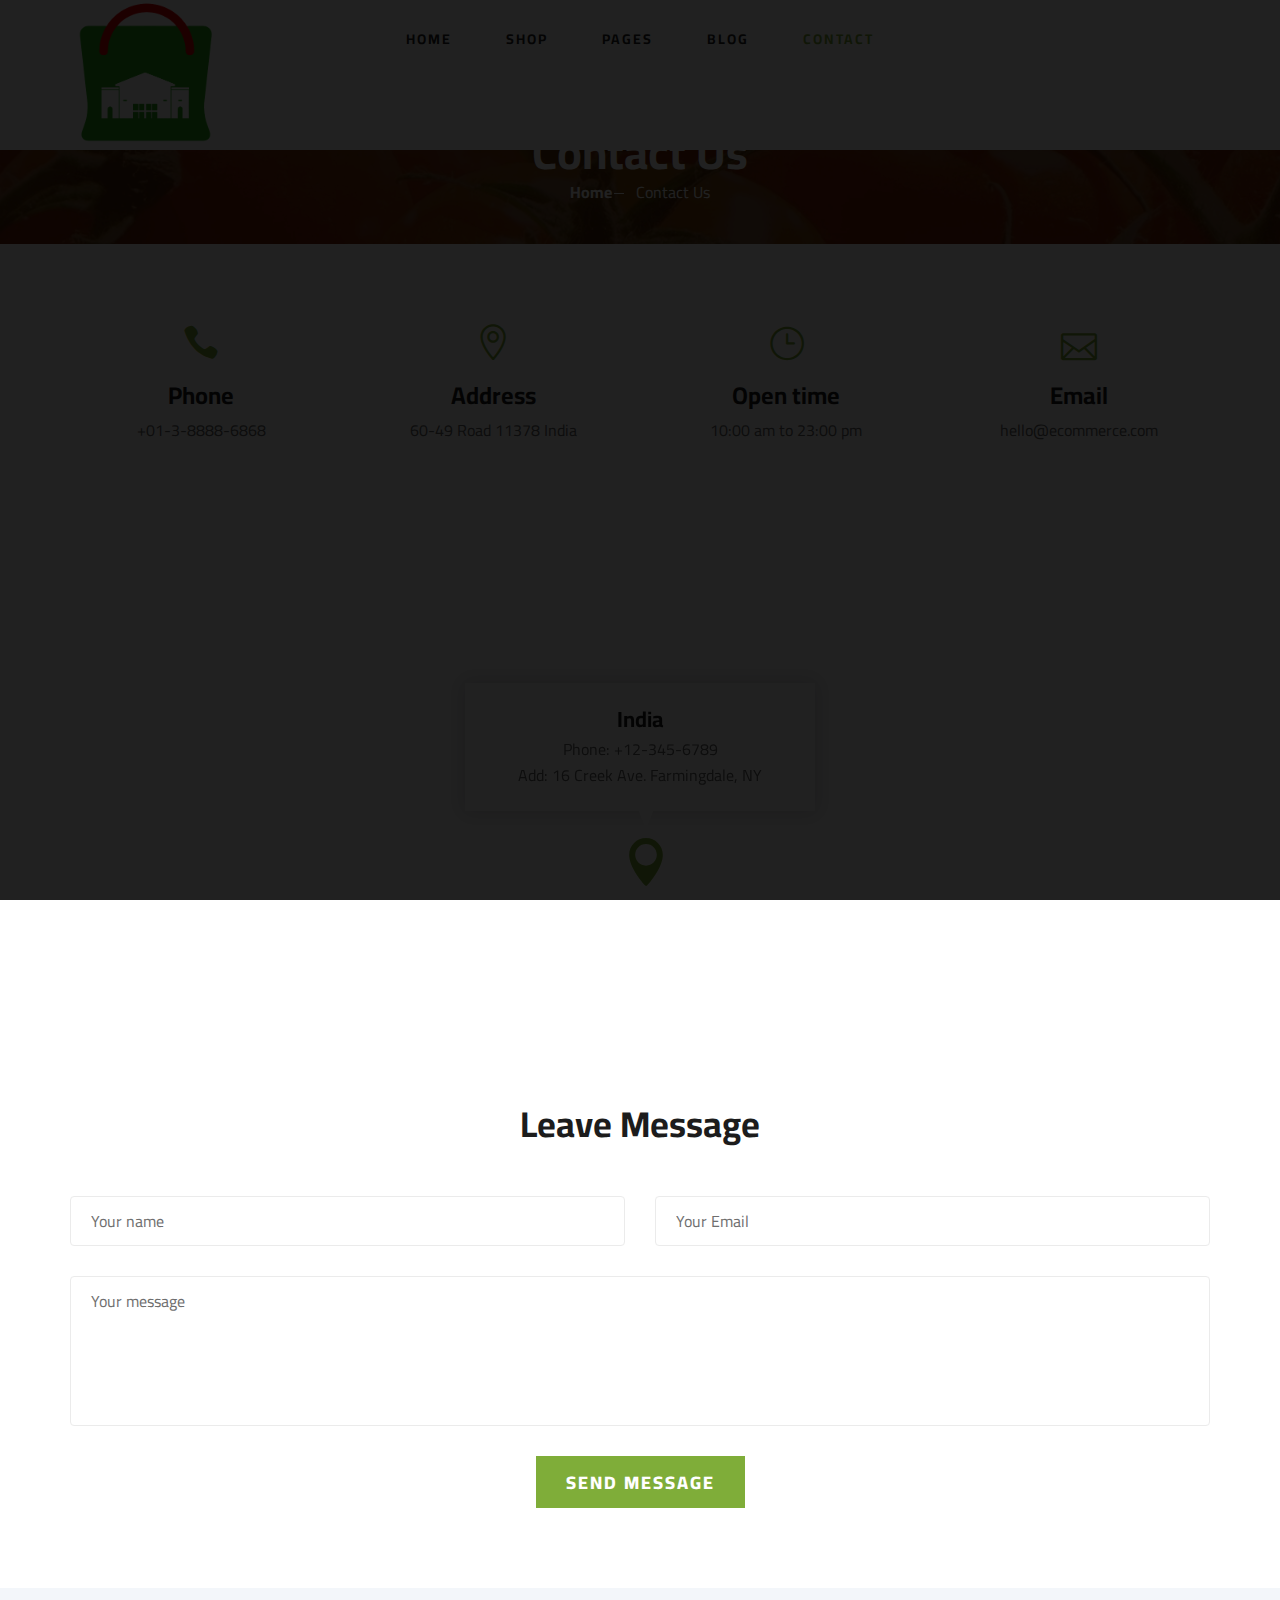
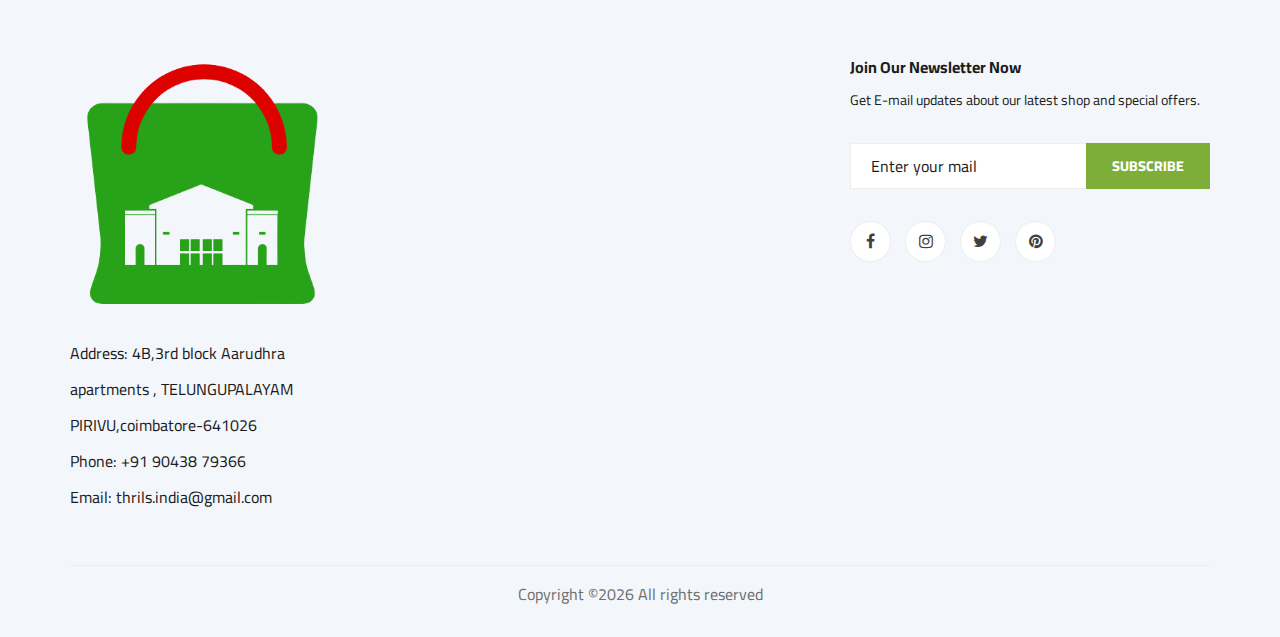
<file: contact.html>
<!DOCTYPE html>
<html lang="zxx">

<head>
    <meta charset="UTF-8">
    <meta name="description" content="Ecommerce site">
    <meta name="keywords" content="Ecommerce, unica, creative, html">
    <meta name="viewport" content="width=device-width, initial-scale=1.0">
    <meta http-equiv="X-UA-Compatible" content="ie=edge">
    <title>THRILS</title>

    <!-- Google Font -->
    <link href="https://fonts.googleapis.com/css2?family=Cairo:wght@200;300;400;600;900&display=swap" rel="stylesheet">

    <!-- Css Styles -->
    <link rel="stylesheet" href="css/bootstrap.min.css" type="text/css">
    <link rel="stylesheet" href="css/font-awesome.min.css" type="text/css">
    <link rel="stylesheet" href="css/elegant-icons.css" type="text/css">
    <link rel="stylesheet" href="css/nice-select.css" type="text/css">
    <link rel="stylesheet" href="css/jquery-ui.min.css" type="text/css">
    <link rel="stylesheet" href="css/owl.carousel.min.css" type="text/css">
    <link rel="stylesheet" href="css/slicknav.min.css" type="text/css">
    <link rel="stylesheet" href="css/style.css" type="text/css">
</head>

<body>
    <!-- Page Preloder -->
    <div id="preloder">
        <div class="loader"></div>
    </div>

    <!-- Humberger Begin -->
    <div class="humberger__menu__overlay"></div>
    <div class="humberger__menu__wrapper">
        <div class="humberger__menu__logo">
            <a href="#"><img src="img/logo.png" alt=""></a>
        </div>
        <div class="humberger__menu__cart">
            <ul>
                <li></li>
                <li><a href="heart.html" class="hide-fav"><i class="fa fa-heart"></i> <span>3</span></a></li>
            </ul>
            <div class="header__cart__price">Total Cost: <span>Rs. 150.00</span></div>
        </div>
        <div class="humberger__menu__widget">
            <div class="header__top__right__language">
                <img src="img/language.png" alt="">
                <div>English</div>
                <span class="arrow_carrot-down"></span>
                <ul>
                    <li><a href="#">Spanis</a></li>
                    <li><a href="#">English</a></li>
                </ul>
            </div>
            <div class="header__top__right__auth">
                <a href="#"><i class="fa fa-sign-in"></i> Login</a>
            </div>
        </div>
        <nav class="humberger__menu__nav mobile-menu">
            <ul>
                <li class="active"><a href="./index.html">Home</a></li>
<li class="active"><a href="./shoping-cart.html">Cart</a></li><li class="active"><a href="./heart.html">Favourites</a></li></li><li class="active"><a href="./shop-details.html">Product Detail</a></li>

            </ul>
        </nav>
        <div id="mobile-menu-wrap"></div>
        <div class="header__top__right__social">
            <a href="#"><i class="fa fa-facebook"></i></a>
            <a href="#"><i class="fa fa-twitter"></i></a>
            <a href="#"><i class="fa fa-linkedin"></i></a>
            <a href="#"><i class="fa fa-pinterest-p"></i></a>
        </div>
        <div class="humberger__menu__contact">
            <ul>
                <li><i class="fa fa-envelope"></i> hello@ecommerce.com</li>
                <li></li>
            </ul>
        </div>
    </div>
    <!-- Humberger End -->

    <!-- Header Section Begin -->
    <header class="header">
        <div class="header__top">
            <div class="container">
                <div class="row">
                    <div class="col-lg-6">
                        <div class="header__top__left">
                            <ul>
                                <li><i class="fa fa-envelope"></i> hello@ecommerce.com</li>
                                <li></li>
                            </ul>
                        </div>
                    </div>
                    <div class="col-lg-6">
                        <div class="header__top__right">
                            <div class="header__top__right__social">
                                <a href="#"><i class="fa fa-facebook"></i></a>
                                <a href="#"><i class="fa fa-twitter"></i></a>
                                <a href="#"><i class="fa fa-linkedin"></i></a>
                                <a href="#"><i class="fa fa-pinterest-p"></i></a>
                            </div>
                            <div class="header__top__right__language">
                                <img src="img/language.png" alt="">
                                <div>English</div>
                                <span class="arrow_carrot-down"></span>
                                <ul>
                                    <li><a href="#">Spanis</a></li>
                                    <li><a href="#">English</a></li>
                                </ul>
                            </div>
                            <div class="header__top__right__auth">
                                <a href="#"><i class="fa fa-sign-in"></i> Login</a>
                            </div>
                        </div>
                    </div>
                </div>
            </div>
        </div>
        <div class="container">
            <div class="row">
                <div class="col-lg-3">
                    <div class="header__logo">
                        <a href="./index.html"><img src="img/logo.png" alt=""></a>
                    </div>
                </div>
                <div class="col-lg-6">
                    <nav class="header__menu">
                        <ul>
                            <li><a href="./index.html">Home</a></li>
                            <li><a href="./shop-grid.html">Shop</a></li>
                            <li><a href="#">Pages</a>
                                <ul class="header__menu__dropdown">
                                    <li><a href="./shop-details.html">Shop Details</a></li>
                                    <li><a href="./shoping-cart.html">Shoping Cart</a></li>
                                    <li><a href="./checkout.html">Check Out</a></li>
                                    <li><a href="./blog-details.html">Blog Details</a></li>
                                </ul>
                            </li>
                            <li><a href="./blog.html">Blog</a></li>
                            <li class="active"><a href="./contact.html">Contact</a></li>
                        </ul>
                    </nav>
                </div>
                <div class="col-lg-3">
                    <div class="header__cart">
                        <ul>
                            <li></li>
                            <li><a href="heart.html" class="hide-fav"><i class="fa fa-heart"></i> <span>3</span></a></li>
                        </ul>
                        <div class="header__cart__price">Total Cost: <span>Rs. 150.00</span></div>
                    </div>
                </div>
            </div>
            <div class="humberger__open">
                <i class="fa fa-bars"></i>
            </div>
        </div>
    </header>
    <!-- Header Section End -->

    <!-- Hero Section Begin -->
    <section class="hero hero-normal">
        <div class="container">
            <div class="row">
                <div class="col-lg-3">
                    <div class="hero__categories">
                        <div class="hero__categories__all">
                            <i class="fa fa-bars"></i>
                            <span>All departments</span>
                        </div>
                        <ul>
                            <li><a href="#">Fresh Meat</a></li>
                            <li><a href="#">Vegetables</a></li>
                            <li><a href="#">Fruit & Nut Gifts</a></li>
                            <li><a href="#">Fresh Berries</a></li>
                            <li><a href="#">Ocean Foods</a></li>
                            <li><a href="#">Butter & Eggs</a></li>
                            <li><a href="#">Fastfood</a></li>
                            <li><a href="#">Fresh Onion</a></li>
                            <li><a href="#">Papayaya & Crisps</a></li>
                            <li><a href="#">Oatmeal</a></li>
                            <li><a href="#">Fresh Bananas</a></li>
                        </ul>
                    </div>
                </div>
                <div class="col-lg-9">
                    <div class="hero__search">
                        <div class="hero__search__form">
                            <form action="#" onsubmit="return false;">
                                <div class="hero__search__categories">
                                    All Categories
                                    <span class="arrow_carrot-down"></span>
                                </div>
                                <input type="text" placeholder="What do yo u need?">
                                <button type="submit" class="site-btn trigger-search">SEARCH</button>
                            </form>
                        </div>
                        <div class="hero__search__phone">
                            <div class="hero__search__phone__icon">
                                <i class="fa fa-phone"></i>
                            </div>
                            <div class="hero__search__phone__text">
                                <h5>+65 11.188.888</h5>
                                <span>support 24/7 time</span>
                            </div>
                        </div>
                    </div>
                </div>
            </div>
        </div>
    </section>
    <!-- Hero Section End -->

    <!-- Breadcrumb Section Begin -->
    <section class="breadcrumb-section set-bg" data-setbg="img/breadcrumb.jpg">
        <div class="container">
            <div class="row">
                <div class="col-lg-12 text-center">
                    <div class="breadcrumb__text">
                        <h2>Contact Us</h2>
                        <div class="breadcrumb__option">
                            <a href="./index.html">Home</a>
                            <span>Contact Us</span>
                        </div>
                    </div>
                </div>
            </div>
        </div>
    </section>
    <!-- Breadcrumb Section End -->

    <!-- Contact Section Begin -->
    <section class="contact spad">
        <div class="container">
            <div class="row">
                <div class="col-lg-3 col-md-3 col-sm-6 text-center">
                    <div class="contact__widget">
                        <span class="icon_phone"></span>
                        <h4>Phone</h4>
                        <p>+01-3-8888-6868</p>
                    </div>
                </div>
                <div class="col-lg-3 col-md-3 col-sm-6 text-center">
                    <div class="contact__widget">
                        <span class="icon_pin_alt"></span>
                        <h4>Address</h4>
                        <p>60-49 Road 11378 India</p>
                    </div>
                </div>
                <div class="col-lg-3 col-md-3 col-sm-6 text-center">
                    <div class="contact__widget">
                        <span class="icon_clock_alt"></span>
                        <h4>Open time</h4>
                        <p>10:00 am to 23:00 pm</p>
                    </div>
                </div>
                <div class="col-lg-3 col-md-3 col-sm-6 text-center">
                    <div class="contact__widget">
                        <span class="icon_mail_alt"></span>
                        <h4>Email</h4>
                        <p>hello@ecommerce.com</p>
                    </div>
                </div>
            </div>
        </div>
    </section>
    <!-- Contact Section End -->

    <!-- Map Begin -->
    <div class="map">
        <iframe
            src="https://www.google.com/maps/embed?pb=!1m18!1m12!1m3!1d49116.39176087041!2d-86.41867791216099!3d39.69977417971648!2m3!1f0!2f0!3f0!3m2!1i1024!2i768!4f13.1!3m3!1m2!1s0x886ca48c841038a1%3A0x70cfba96bf847f0!2sPlainfield%2C%20IN%2C%20USA!5e0!3m2!1sen!2sbd!4v1586106673811!5m2!1sen!2sbd"
            height="500" style="border:0;" allowfullscreen="" aria-hidden="false" tabindex="0"></iframe>
        <div class="map-inside">
            <i class="icon_pin"></i>
            <div class="inside-widget">
                <h4>India</h4>
                <ul>
                    <li>Phone: +12-345-6789</li>
                    <li>Add: 16 Creek Ave. Farmingdale, NY</li>
                </ul>
            </div>
        </div>
    </div>
    <!-- Map End -->

    <!-- Contact Form Begin -->
    <div class="contact-form spad">
        <div class="container">
            <div class="row">
                <div class="col-lg-12">
                    <div class="contact__form__title">
                        <h2>Leave Message</h2>
                    </div>
                </div>
            </div>
            <form action="#">
                <div class="row">
                    <div class="col-lg-6 col-md-6">
                        <input type="text" placeholder="Your name">
                    </div>
                    <div class="col-lg-6 col-md-6">
                        <input type="text" placeholder="Your Email">
                    </div>
                    <div class="col-lg-12 text-center">
                        <textarea placeholder="Your message"></textarea>
                        <button type="submit" class="site-btn">SEND MESSAGE</button>
                    </div>
                </div>
            </form>
        </div>
    </div>
    <!-- Contact Form End -->

    <!-- Footer Section Begin -->
    <footer class="footer spad">
        <div class="container">
            <div class="row">
                <div class="col-lg-3 col-md-6 col-sm-6">
                    <div class="footer__about">
                        <div class="footer__about__logo">
                            <a href="./index.html"><img src="img/logo.png" alt=""></a>
                        </div>
                        <ul>
                            <li>Address: 4B,3rd block Aarudhra apartments , TELUNGUPALAYAM PIRIVU,coimbatore-641026</li>
                            <li>Phone: +91 90438 79366</li>
                            <li>Email: thrils.india@gmail.com</li>
                        </ul>
                    </div>
                </div>
                <div class="col-lg-4 col-md-6 col-sm-6 offset-lg-1">
                    <div class="footer__widget">
                        <h6></h6>
                        <ul>
                            <li><a href="#">About Us</a></li>
                            <li><a href="#">About Our Shop</a></li>
                            <li><a href="#">Secure Shopping</a></li>
                            <li><a href="#">Delivery infomation</a></li>
                            <li><a href="#">Privacy Policy</a></li>
                            <li><a href="#">Our Sitemap</a></li>
                        </ul>
                        <ul>
                            <li><a href="#">Who We Are</a></li>
                            <li><a href="#">Our Services</a></li>
                            <li><a href="#">Projects</a></li>
                            <li><a href="#">Contact</a></li>
                            <li><a href="#">Innovation</a></li>
                            <li><a href="#">Testimonials</a></li>
                        </ul>
                    </div>
                </div>
                <div class="col-lg-4 col-md-12">
                    <div class="footer__widget">
                        <h6>Join Our Newsletter Now</h6>
                        <p>Get E-mail updates about our latest shop and special offers.</p>
                        <form action="#">
                            <input type="text" placeholder="Enter your mail">
                            <button type="submit" class="site-btn">Subscribe</button>
                        </form>
                        <div class="footer__widget__social">
                            <a href="#"><i class="fa fa-facebook"></i></a>
                            <a href="#"><i class="fa fa-instagram"></i></a>
                            <a href="#"><i class="fa fa-twitter"></i></a>
                            <a href="#"><i class="fa fa-pinterest"></i></a>
                        </div>
                    </div>
                </div>
            </div>
            <div class="row">
                <div class="col-lg-12">
                    <div class="footer__copyright">
                        <div class="footer__copyright__text"><p><!-- Link back to ecommerce can't be removed. site is licensed under CC BY 3.0. -->
  Copyright &copy;<script>document.write(new Date().getFullYear());</script> All rights reserved 
  <!-- Link back to ecommerce can't be removed. site is licensed under CC BY 3.0. --></p></div>
                        <div class="footer__copyright__payment"><img src="img/payment-item.png" alt=""></div>
                    </div>
                </div>
            </div>
        </div>
    </footer>
    <!-- Footer Section End -->

    <!-- Js Plugins -->
    <script src="js/jquery-3.3.1.min.js"></script>
    <script src="js/bootstrap.min.js"></script>
    <script src="js/jquery.nice-select.min.js"></script>
    <script src="js/jquery-ui.min.js"></script>
    <script src="js/jquery.slicknav.js"></script>
    <script src="js/mixitup.min.js"></script>
    <script src="js/owl.carousel.min.js"></script>
    <script src="js/main.js"></script>



</body>

</html>
</file>
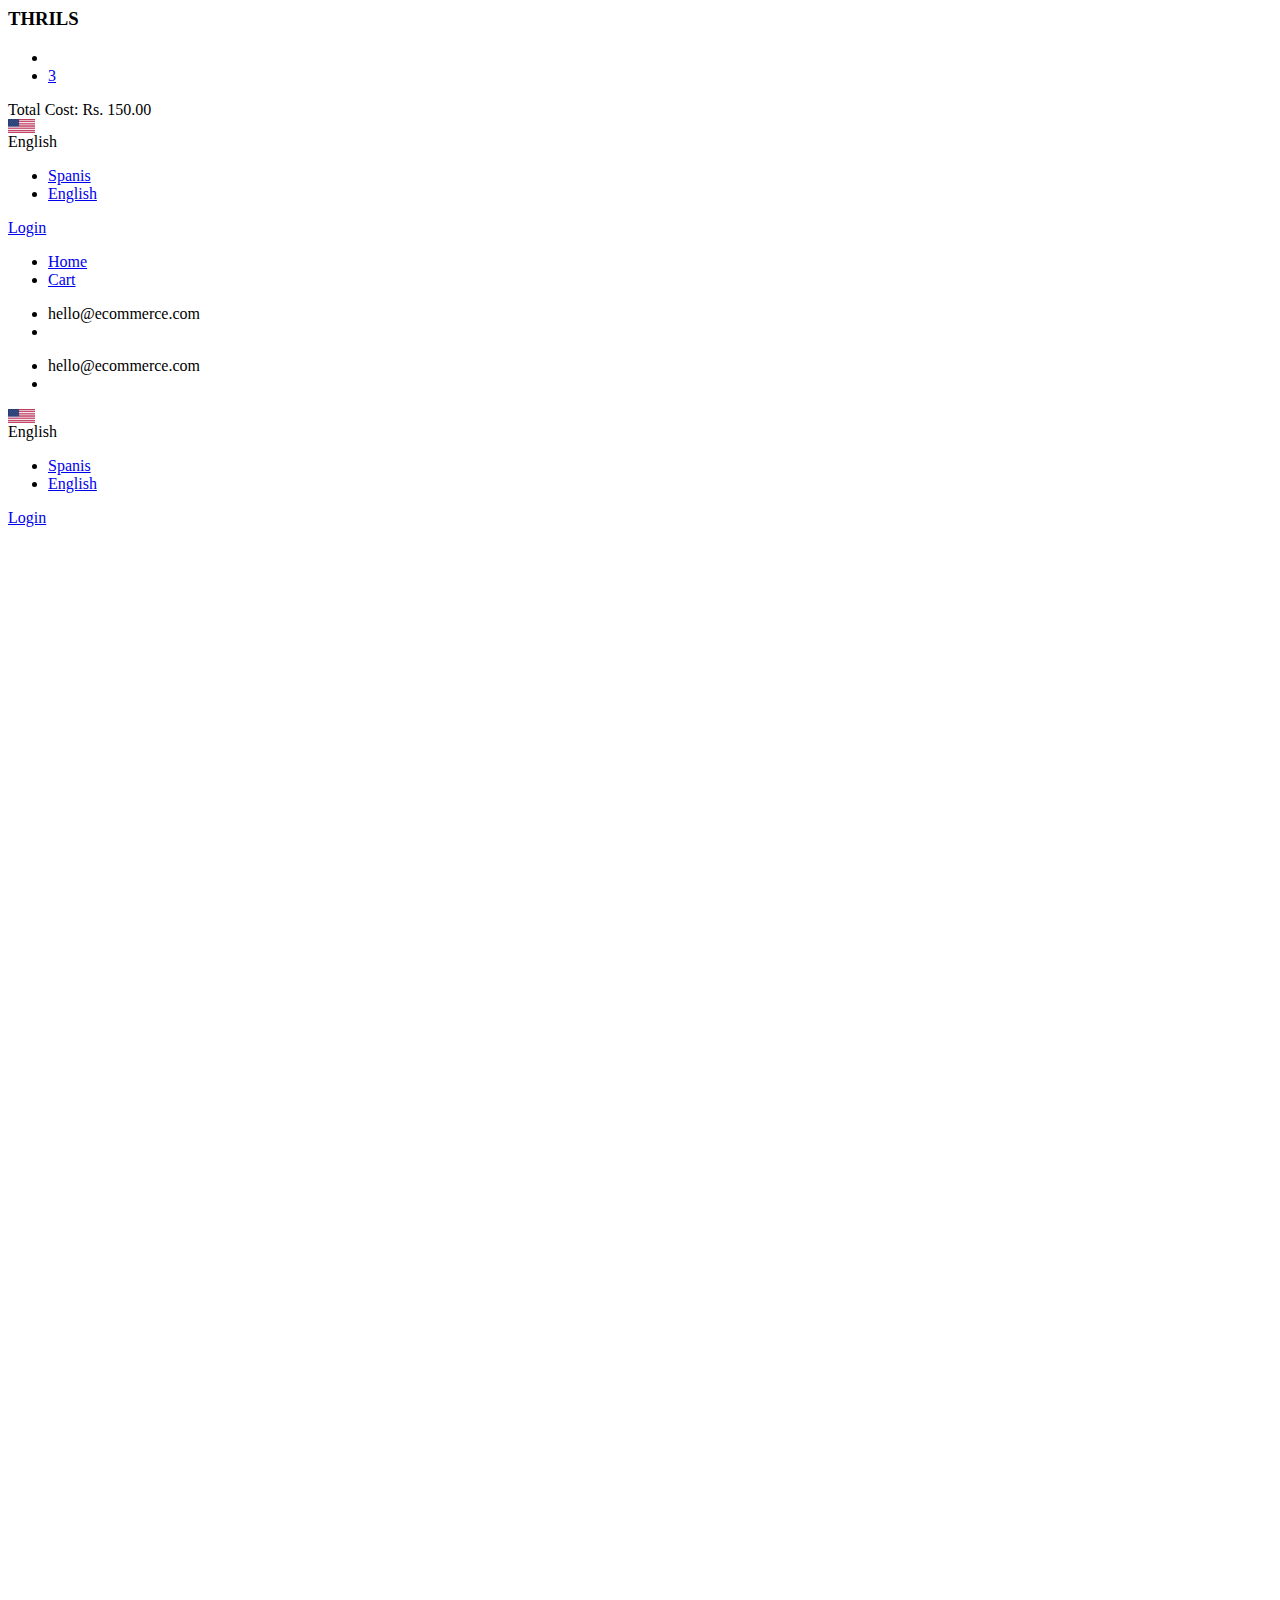
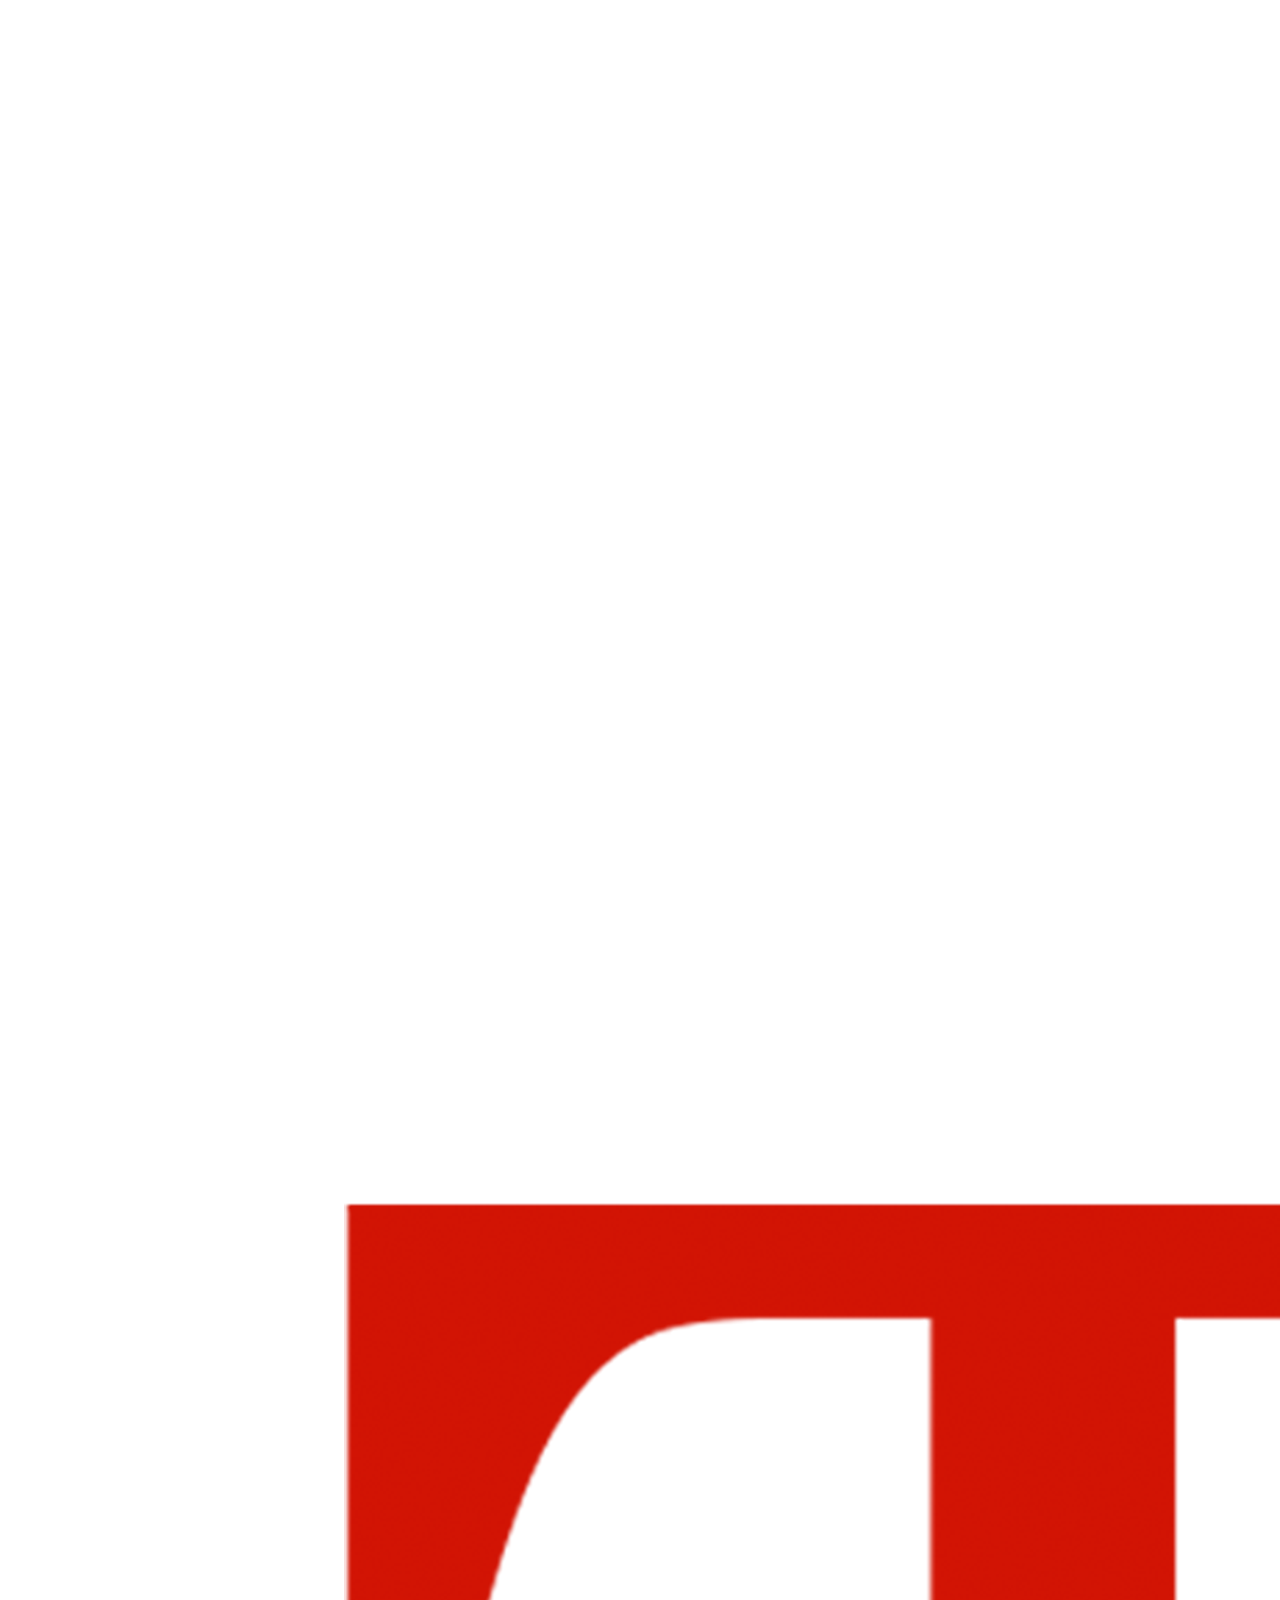
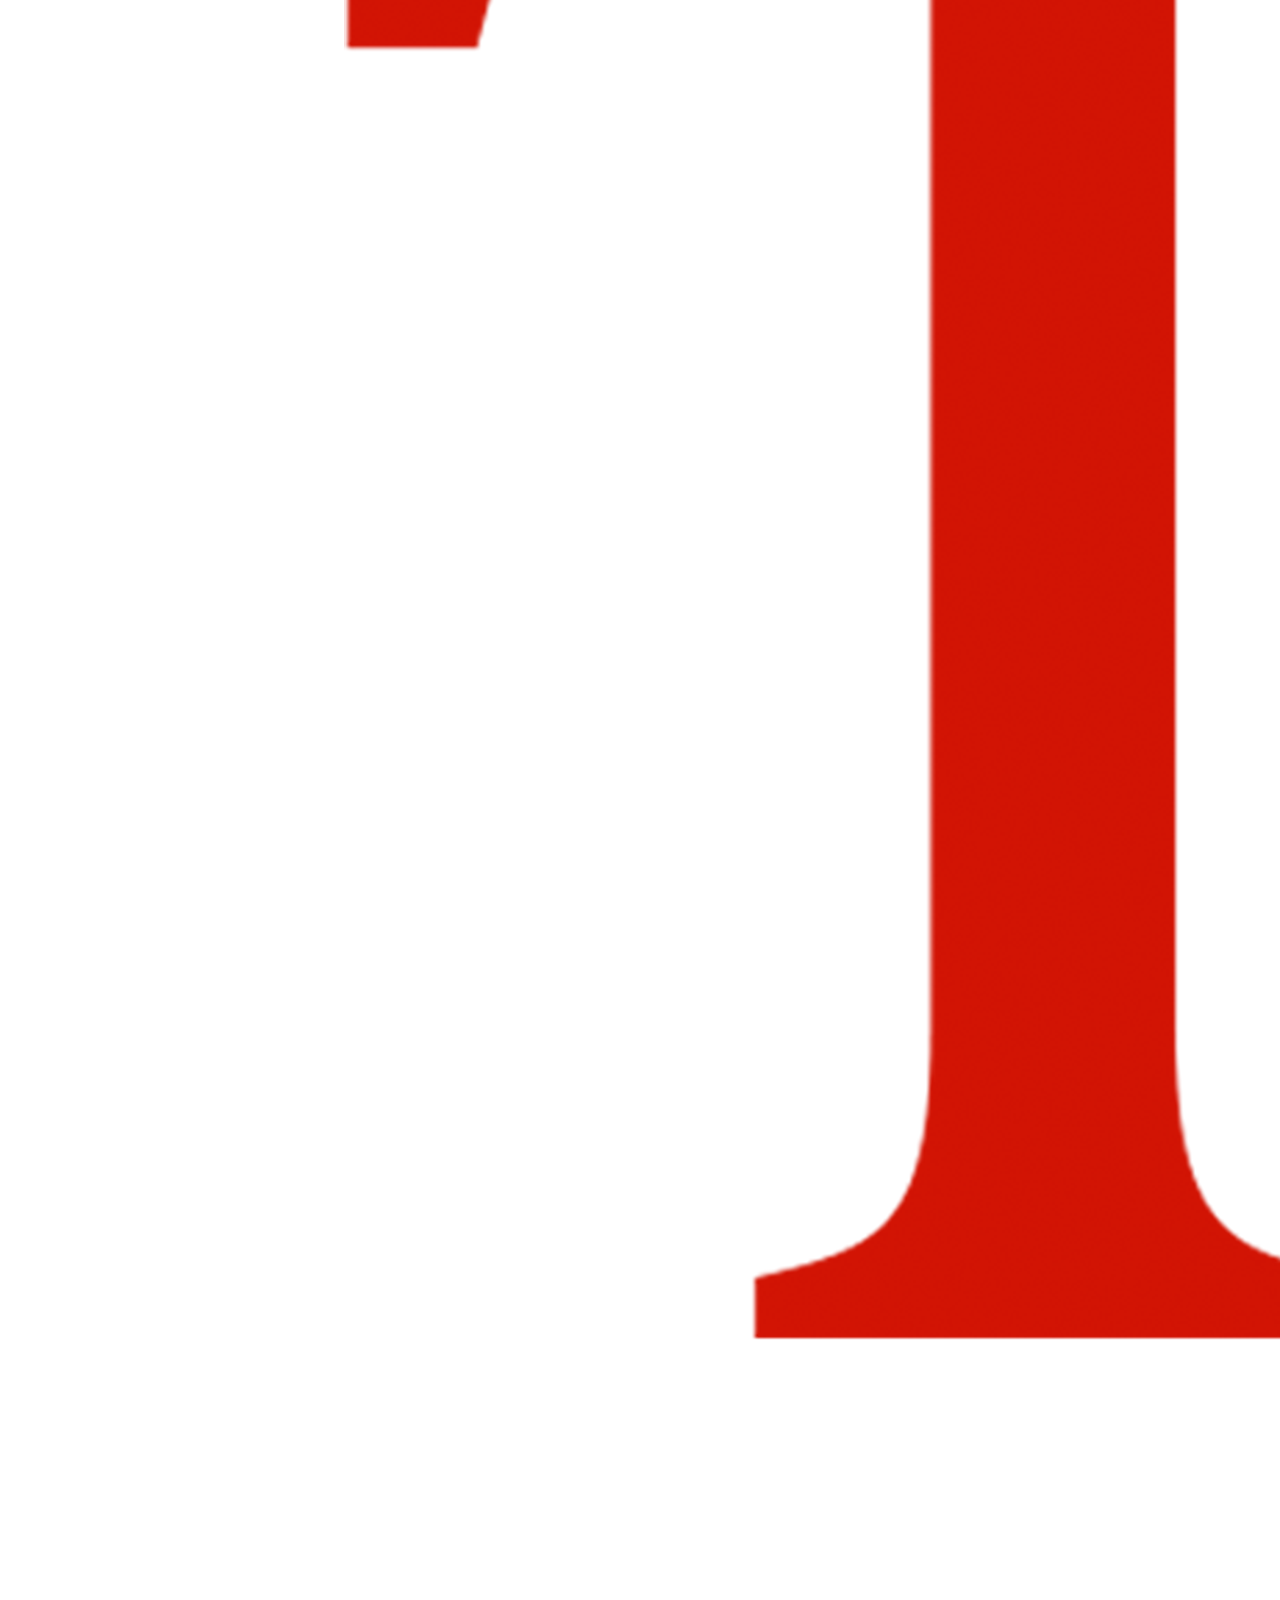
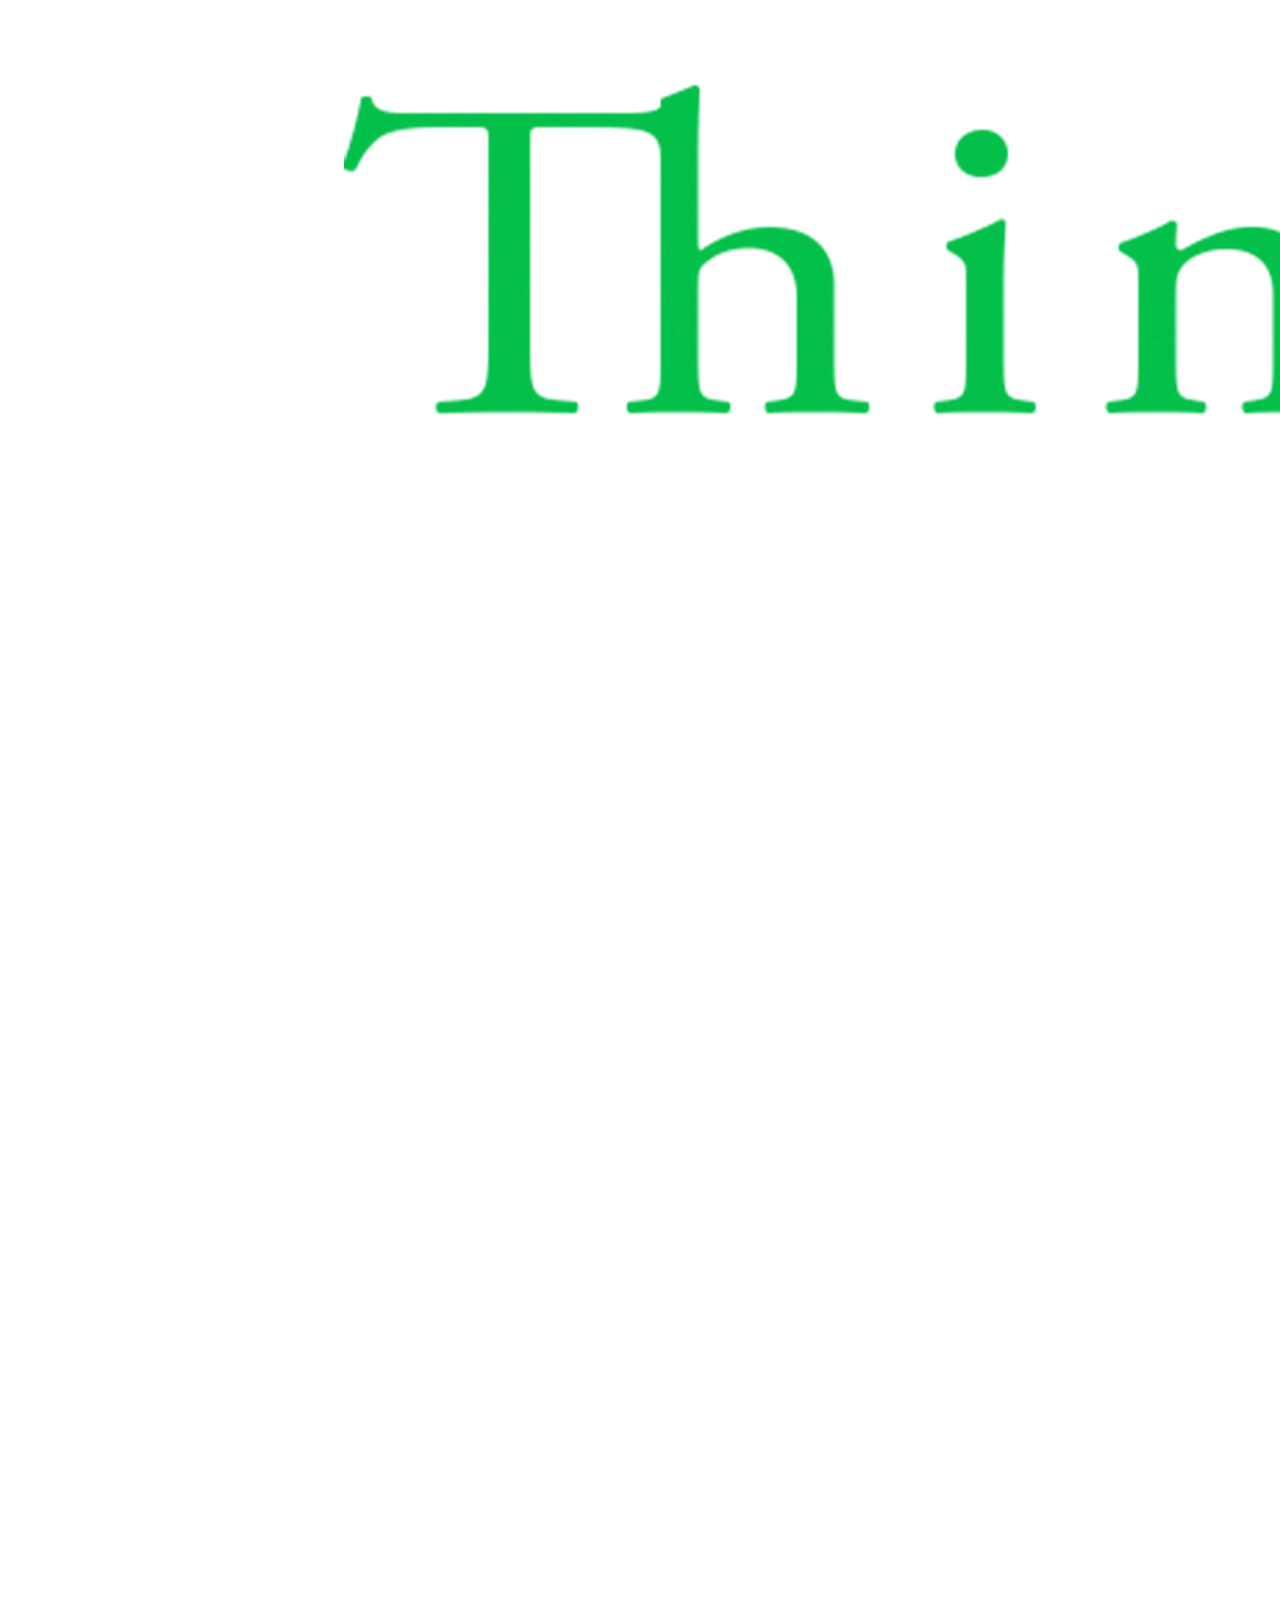
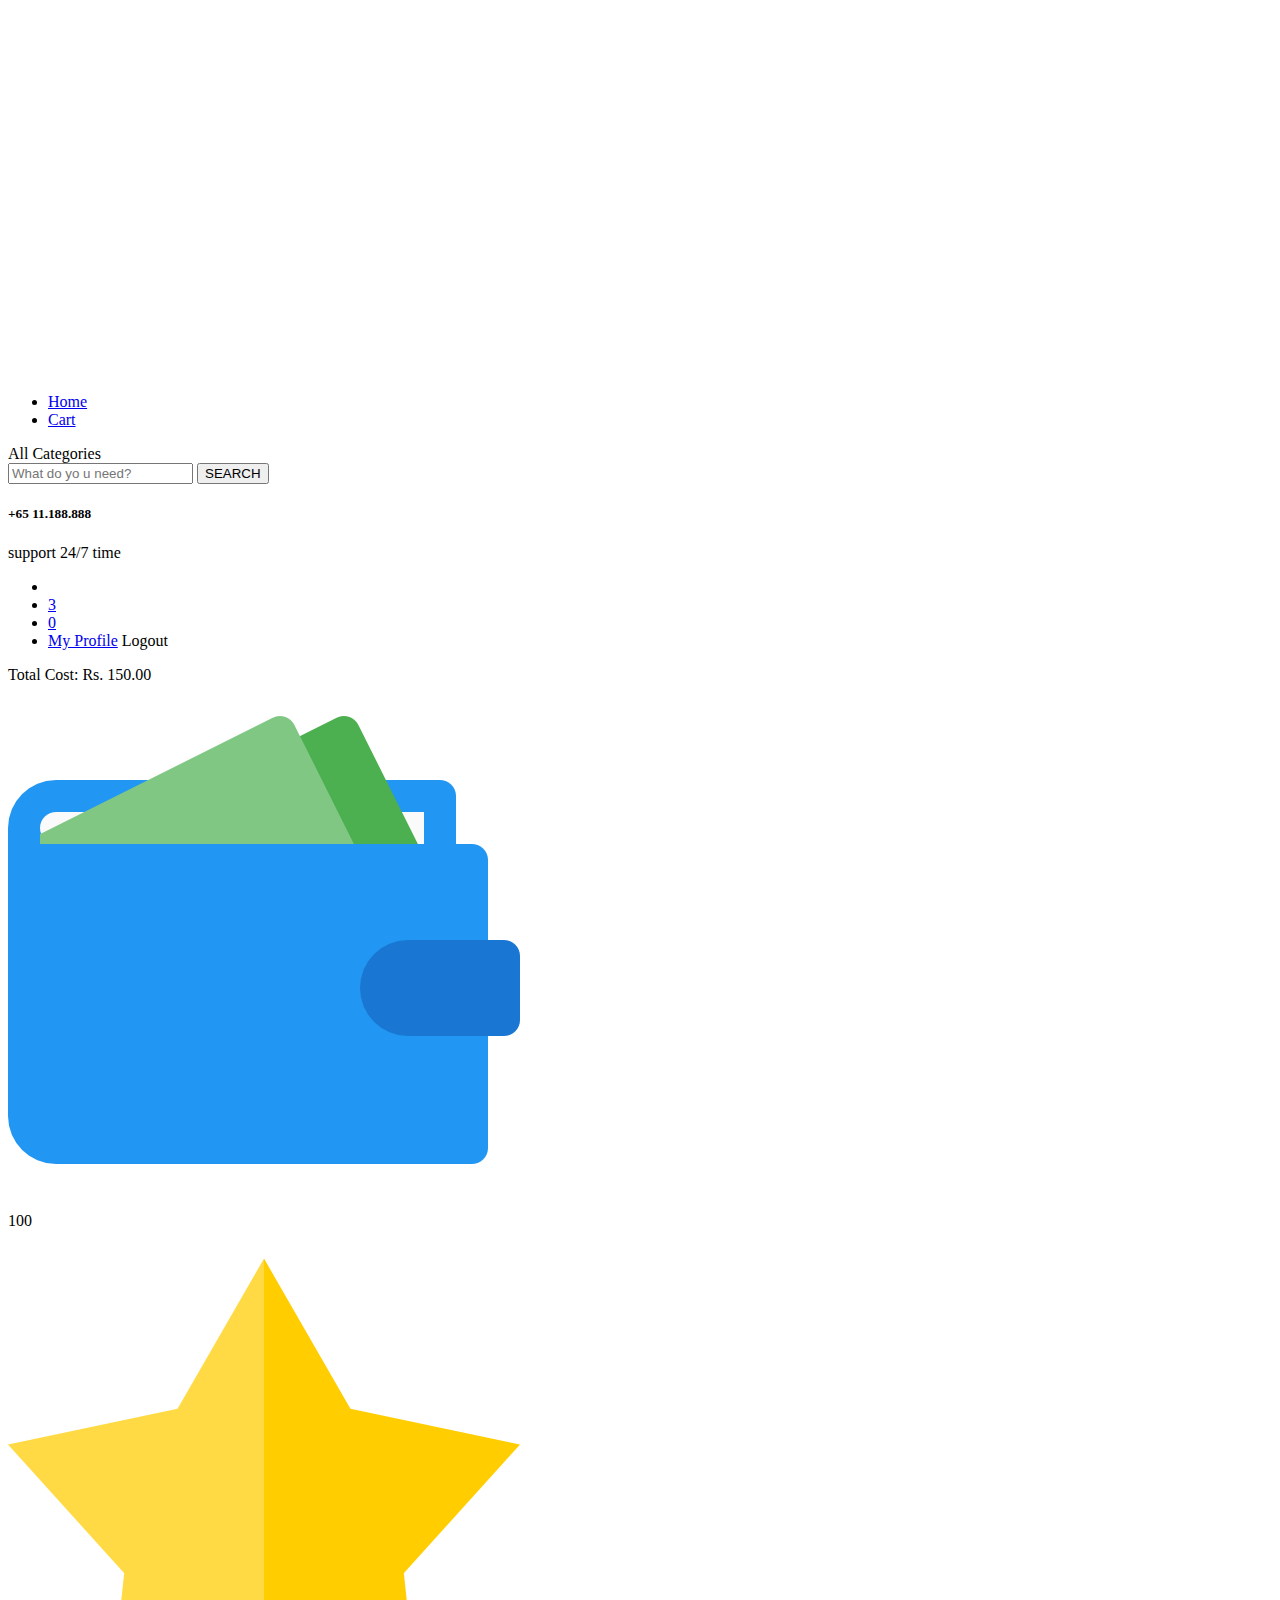
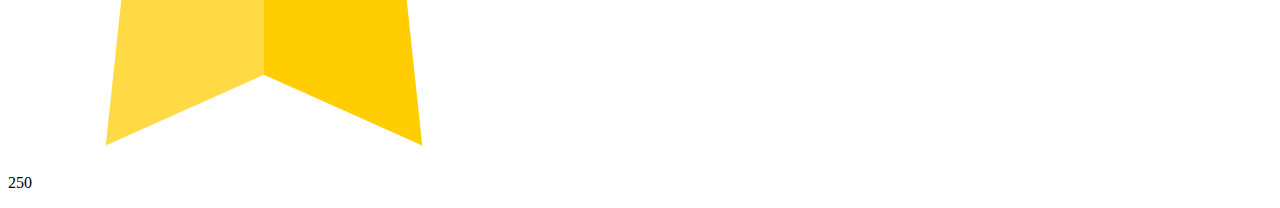
<file: header.html>
<html lang="en">

<head>
    <meta charset="UTF-8">
    <meta name="viewport" content="width=device-width, initial-scale=1.0">
    <title>THRILS | Home</title>
    <script src="js/header.js"></script>
</head>

<body>
    <!-- Humberger Begin -->
    <div class="humberger__menu__overlay"></div>
    <div class="humberger__menu__wrapper">
        <div class="humberger__menu__logo">
            <!-- <a href="#"><img src="img/logo.png" alt=""></a> -->
            <h3>THRILS</h3>
        </div>
        <div class="humberger__menu__cart">
            <ul>
                <li></li>
                <li>
                    <a href="./shoping-cart.html"><i class="fa fa-shopping-cart"></i> <span>3</span></a
            >
          </li>
        </ul>
        <div class="header__cart__price">Total Cost: <span>Rs. 150.00</span></div>
      </div>
      <div class="humberger__menu__widget">
        <div class="header__top__right__language">
          <img src="img/language.png" alt="" />
          <div>English</div>
          <span class="arrow_carrot-down"></span>
          <ul>
            <li><a href="#">Spanis</a></li>
                <li><a href="#">English</a></li>
            </ul>
        </div>
        <div class="header__top__right__auth">
            <a href="#"><i class="fa fa-sign-in"></i> Login</a>
        </div>
    </div>
    <nav class="humberger__menu__nav mobile-menu">
        <ul id="menus">
            <li class="active"><a href="./index.html">Home</a></li>
            <li class=""><a href="./shoping-cart.html">Cart</a></li>
            <!-- <li class=""><a href="./heart.html">Favourites</a></li> -->
        </ul>
        <div id="hr-line"></div>
        <ul id="main-cat">
            <!-- <li class="active"><a href="./index.html">Home</a></li>
          <li class=""><a href="./shoping-cart.html">Cart</a></li> -->
            <!-- <li class=""><a href="./heart.html">Favourites</a></li> -->
        </ul>
    </nav>
    <div id="mobile-menu-wrap"></div>

    <div class="header__top__right__social">
        <a href="#"><i class="fa fa-facebook"></i></a>
        <a href="#"><i class="fa fa-twitter"></i></a>
        <a href="#"><i class="fa fa-linkedin"></i></a>
        <a href="#"><i class="fa fa-pinterest-p"></i></a>
    </div>
    <div class="humberger__menu__contact">
        <ul>
            <li><i class="fa fa-envelope"></i> hello@ecommerce.com</li>
            <li></li>
        </ul>
    </div>
    </div>
    <!-- Humberger End -->
    <header class="header">
        <div class="header__top">
            <div class="container">
                <div class="row">
                    <div class="col-lg-6 col-md-6">
                        <div class="header__top__left">
                            <ul>
                                <li><i class="fa fa-envelope"></i> hello@ecommerce.com</li>
                                <li></li>
                            </ul>
                        </div>
                    </div>
                    <div class="col-lg-6 col-md-6">
                        <div class="header__top__right">
                            <div class="header__top__right__social">
                                <a href="#"><i class="fa fa-facebook"></i></a>
                                <a href="#"><i class="fa fa-twitter"></i></a>
                                <a href="#"><i class="fa fa-linkedin"></i></a>
                                <a href="#"><i class="fa fa-pinterest-p"></i></a>
                            </div>
                            <div class="header__top__right__language">
                                <img src="img/language.png" alt="" />
                                <div>English</div>
                                <span class="arrow_carrot-down"></span>
                                <ul>
                                    <li><a href="#">Spanis</a></li>
                                    <li><a href="#">English</a></li>
                                </ul>
                            </div>
                            <div class="header__top__right__auth">
                                <a href="#"><i class="fa fa-sign-in"></i> Login</a>
                            </div>
                        </div>
                    </div>
                </div>
            </div>
        </div>
        <div class="container">
            <div class="row">
                <div class="col-lg-3">
                    <div class="header__logo">
                        <a href="./index.html">
                            <img src="img/YourLogo.png" alt="">
                            <!-- <h3>THRILS</h3> -->
                        </a>
                    </div>
                </div>
                <div class="col-lg-6">
                    <nav class="header__menu">
                        <ul>
                            <li class="active"><a href="./index.html">Home</a></li>
                            <li class=""><a href="./shoping-cart.html">Cart</a></li>
                        </ul>
                    </nav>
                    <div class="hero__search">
                        <div class="hero__search__form">
                            <form action="#" onsubmit="return false;">
                                <div class="hero__search__categories">
                                    All Categories
                                    <span class="arrow_carrot-down"></span>
                                </div>
                                <input type="text" placeholder="What do yo u need?" />
                                <button type="submit" class="site-btn trigger-search">SEARCH</button>
                            </form>
                        </div>
                        <div class="hero__search__phone">
                            <div class="hero__search__phone__icon">
                                <i class="fa fa-phone"></i>
                            </div>
                            <div class="hero__search__phone__text">
                                <h5>+65 11.188.888</h5>
                                <span>support 24/7 time</span>
                            </div>
                        </div>
                    </div>
                </div>
                <div class="col-lg-3 cart_container">
                    <div class="header__cart">
                        <ul>
                            <li></li>
                            <li>
                                <a href="heart.html" class="hide-fav"><i class="fa fa-heart"></i> <span>3</span></a
                    >
  <li>
                    <a href="./shoping-cart.html"
                      ><i class="fa fa-shopping-cart"></i> <span class="bag-count">0</span></a
                    >
                  </li>
                  </li>
                  <li>
                    <a class="loggedin-icon" href="./login.html"><i class="fa fa-sign-in"></i></a>
                                <div class="login-dropdown">
                                    <a href="profile.html">My Profile</a>
                                    <a class="loggout-icon">Logout</a>
                                </div>
                            </li>
                        </ul>
                        <!-- <div> -->
                        <div class="header__cart__price">Total Cost: <span>Rs. 150.00</span></div>
                        <div class="wallet-container wlt" data-toggle="tooltip" title="&nbsp;&nbsp;Wallet Points&nbsp;&nbsp;">
                            <img src="./img/wallet.png" alt="">
                            <p class="walletVal">100</p>
                        </div>
                        <div class="wallet-container" data-toggle="tooltip" title="&nbsp;&nbsp;Redeem Points&nbsp;&nbsp;">
                            <img src="./img/star.png" alt="">
                            <p class="redeemVal">250</p>
                        </div>
                        <!-- </div> -->
                    </div>
                </div>
            </div>
            <div class="humberger__open">
                <i class="fa fa-bars"></i>
            </div>
        </div>
    </header>
    <script src="js/jquery-3.3.1.min.js"></script>
    <script src="js/bootstrap.min.js"></script>
    <script src="js/jquery.nice-select.min.js"></script>
    <script src="js/jquery-ui.min.js"></script>
    <script src="js/jquery.slicknav.js"></script>
    <script src="js/mixitup.min.js"></script>
    <script src="js/owl.carousel.min.js"></script>
</body>

</html>
</file>
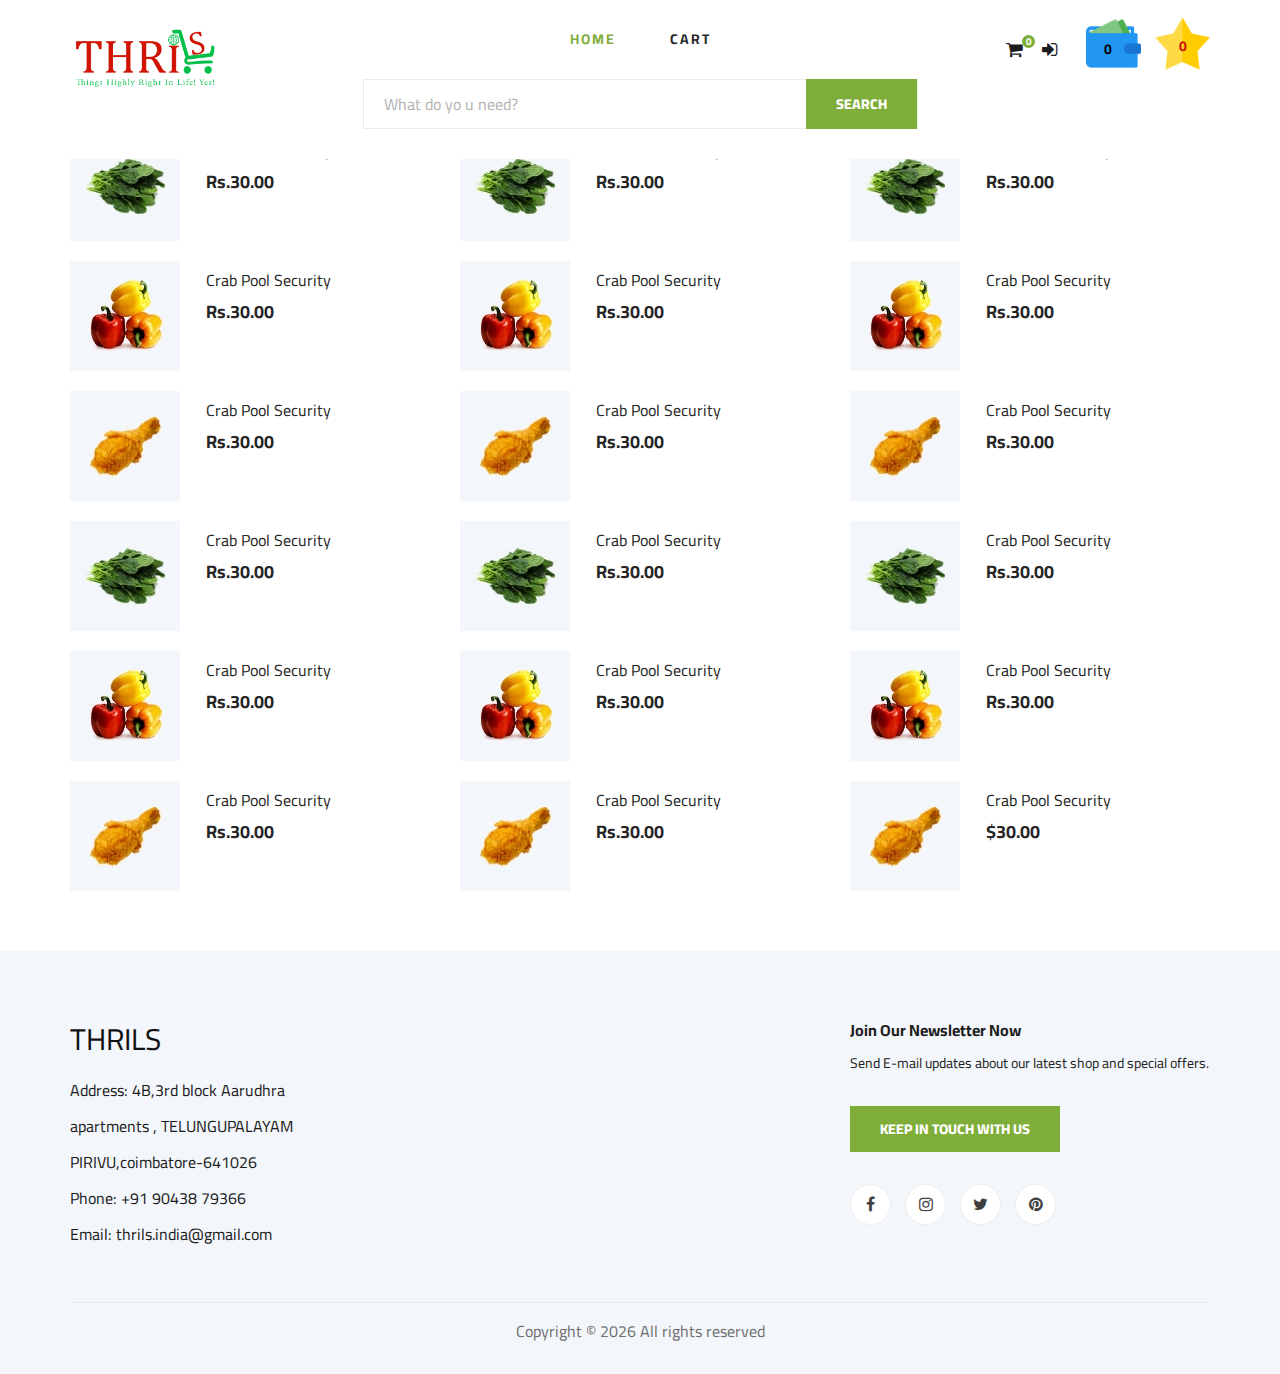
<file: heart.html>
<!DOCTYPE html>
<html lang="zxx">
  <head>
    <meta charset="UTF-8" />
    <meta name="description" content="Ecommerce site" />
    <meta name="keywords" content="Ecommerce, unica, creative, html" />
    <meta name="viewport" content="width=device-width, initial-scale=1.0" />
    <meta http-equiv="X-UA-Compatible" content="ie=edge" />
    <title>THRILS | Favourites</title>

    <!-- Google Font -->
    <link
      href="https://fonts.googleapis.com/css2?family=Cairo:wght@200;300;400;600;900&display=swap"
      rel="stylesheet"
    />

    <!-- Css Styles -->
    <link rel="stylesheet" href="css/bootstrap.min.css" type="text/css" />
    <link rel="stylesheet" href="css/font-awesome.min.css" type="text/css" />
    <link rel="stylesheet" href="css/elegant-icons.css" type="text/css" />
    <link rel="stylesheet" href="css/nice-select.css" type="text/css" />
    <link rel="stylesheet" href="css/jquery-ui.min.css" type="text/css" />
    <link rel="stylesheet" href="css/owl.carousel.min.css" type="text/css" />
    <link rel="stylesheet" href="css/slicknav.min.css" type="text/css" />
    <link rel="stylesheet" href="css/style.css" type="text/css" />
    <script src="js/jquery-3.3.1.min.js"></script>
    <script> 
      $(function(){
        $("#header-wrapper").load("header.html"); 
      });
    </script>
    <style>
        .profile-content .icon{
            border: 5px solid #757575;
            width: 150px;
            border-radius: 50%;
            margin: 0 auto;
        }
        .profile-content .icon img{
            width: 100%;
        }
        .history-items-wrapper{
            background: #d8d8d8;
            border-radius: 10px;
            padding-top: 10px;
            margin-top: 35px;
        }
        .history-items{
            display: flex;
            justify-content: space-between;
            padding: 0 20px;
        }
        .history-items-wrapper h5{
            font-weight: 600;
        }
    </style>
  </head>

  <body>
    <!-- Page Preloder -->
    <div id="preloder">
      <div class="loader"></div>
    </div>

    <!-- Header Section Begin -->
    <div id="header-wrapper"></div>
    <!-- Header Section End -->

    <!-- Latest Product Section Begin -->
    <section class="latest-product spad">
      <h2 class="page-header">Favourites</h2>
        <div class="container">
            <div class="row">
                <div class="col-lg-4 col-md-6">
                    <div class="latest-product__text">
                        <!-- <h4>Latest Products</h4> -->
                        <div class="latest-product__slider ">
                            <div class="latest-prdouct__slider__item">
                                <a href="#" class="latest-product__item">
                                    <div class="latest-product__item__pic">
                                        <img src="img/latest-product/lp-1.jpg" alt="">
                                    </div>
                                    <div class="latest-product__item__text">
                                        <h6>Crab Pool Security</h6>
                                        <span>Rs.30.00</span>
                                    </div>
                                </a>
                                <a href="#" class="latest-product__item">
                                    <div class="latest-product__item__pic">
                                        <img src="img/latest-product/lp-2.jpg" alt="">
                                    </div>
                                    <div class="latest-product__item__text">
                                        <h6>Crab Pool Security</h6>
                                        <span>Rs.30.00</span>
                                    </div>
                                </a>
                                <a href="#" class="latest-product__item">
                                    <div class="latest-product__item__pic">
                                        <img src="img/latest-product/lp-3.jpg" alt="">
                                    </div>
                                    <div class="latest-product__item__text">
                                        <h6>Crab Pool Security</h6>
                                        <span>Rs.30.00</span>
                                    </div>
                                </a>
                            </div>
                            <div class="latest-prdouct__slider__item">
                                <a href="#" class="latest-product__item">
                                    <div class="latest-product__item__pic">
                                        <img src="img/latest-product/lp-1.jpg" alt="">
                                    </div>
                                    <div class="latest-product__item__text">
                                        <h6>Crab Pool Security</h6>
                                        <span>Rs.30.00</span>
                                    </div>
                                </a>
                                <a href="#" class="latest-product__item">
                                    <div class="latest-product__item__pic">
                                        <img src="img/latest-product/lp-2.jpg" alt="">
                                    </div>
                                    <div class="latest-product__item__text">
                                        <h6>Crab Pool Security</h6>
                                        <span>Rs.30.00</span>
                                    </div>
                                </a>
                                <a href="#" class="latest-product__item">
                                    <div class="latest-product__item__pic">
                                        <img src="img/latest-product/lp-3.jpg" alt="">
                                    </div>
                                    <div class="latest-product__item__text">
                                        <h6>Crab Pool Security</h6>
                                        <span>Rs.30.00</span>
                                    </div>
                                </a>
                            </div>
                        </div>
                    </div>
                </div>
                <div class="col-lg-4 col-md-6">
                    <div class="latest-product__text">
                        <!-- <h4>Top Rated Products</h4> -->
                        <div class="latest-product__slider ">
                            <div class="latest-prdouct__slider__item">
                                <a href="#" class="latest-product__item">
                                    <div class="latest-product__item__pic">
                                        <img src="img/latest-product/lp-1.jpg" alt="">
                                    </div>
                                    <div class="latest-product__item__text">
                                        <h6>Crab Pool Security</h6>
                                        <span>Rs.30.00</span>
                                    </div>
                                </a>
                                <a href="#" class="latest-product__item">
                                    <div class="latest-product__item__pic">
                                        <img src="img/latest-product/lp-2.jpg" alt="">
                                    </div>
                                    <div class="latest-product__item__text">
                                        <h6>Crab Pool Security</h6>
                                        <span>Rs.30.00</span>
                                    </div>
                                </a>
                                <a href="#" class="latest-product__item">
                                    <div class="latest-product__item__pic">
                                        <img src="img/latest-product/lp-3.jpg" alt="">
                                    </div>
                                    <div class="latest-product__item__text">
                                        <h6>Crab Pool Security</h6>
                                        <span>Rs.30.00</span>
                                    </div>
                                </a>
                            </div>
                            <div class="latest-prdouct__slider__item">
                                <a href="#" class="latest-product__item">
                                    <div class="latest-product__item__pic">
                                        <img src="img/latest-product/lp-1.jpg" alt="">
                                    </div>
                                    <div class="latest-product__item__text">
                                        <h6>Crab Pool Security</h6>
                                        <span>Rs.30.00</span>
                                    </div>
                                </a>
                                <a href="#" class="latest-product__item">
                                    <div class="latest-product__item__pic">
                                        <img src="img/latest-product/lp-2.jpg" alt="">
                                    </div>
                                    <div class="latest-product__item__text">
                                        <h6>Crab Pool Security</h6>
                                        <span>Rs.30.00</span>
                                    </div>
                                </a>
                                <a href="#" class="latest-product__item">
                                    <div class="latest-product__item__pic">
                                        <img src="img/latest-product/lp-3.jpg" alt="">
                                    </div>
                                    <div class="latest-product__item__text">
                                        <h6>Crab Pool Security</h6>
                                        <span>Rs.30.00</span>
                                    </div>
                                </a>
                            </div>
                        </div>
                    </div>
                </div>
                <div class="col-lg-4 col-md-6">
                    <div class="latest-product__text">
                        <!-- <h4>Review Products</h4> -->
                        <div class="latest-product__slider ">
                            <div class="latest-prdouct__slider__item">
                                <a href="#" class="latest-product__item">
                                    <div class="latest-product__item__pic">
                                        <img src="img/latest-product/lp-1.jpg" alt="">
                                    </div>
                                    <div class="latest-product__item__text">
                                        <h6>Crab Pool Security</h6>
                                        <span>Rs.30.00</span>
                                    </div>
                                </a>
                                <a href="#" class="latest-product__item">
                                    <div class="latest-product__item__pic">
                                        <img src="img/latest-product/lp-2.jpg" alt="">
                                    </div>
                                    <div class="latest-product__item__text">
                                        <h6>Crab Pool Security</h6>
                                        <span>Rs.30.00</span>
                                    </div>
                                </a>
                                <a href="#" class="latest-product__item">
                                    <div class="latest-product__item__pic">
                                        <img src="img/latest-product/lp-3.jpg" alt="">
                                    </div>
                                    <div class="latest-product__item__text">
                                        <h6>Crab Pool Security</h6>
                                        <span>Rs.30.00</span>
                                    </div>
                                </a>
                            </div>
                            <div class="latest-prdouct__slider__item">
                                <a href="#" class="latest-product__item">
                                    <div class="latest-product__item__pic">
                                        <img src="img/latest-product/lp-1.jpg" alt="">
                                    </div>
                                    <div class="latest-product__item__text">
                                        <h6>Crab Pool Security</h6>
                                        <span>Rs.30.00</span>
                                    </div>
                                </a>
                                <a href="#" class="latest-product__item">
                                    <div class="latest-product__item__pic">
                                        <img src="img/latest-product/lp-2.jpg" alt="">
                                    </div>
                                    <div class="latest-product__item__text">
                                        <h6>Crab Pool Security</h6>
                                        <span>Rs.30.00</span>
                                    </div>
                                </a>
                                <a href="#" class="latest-product__item">
                                    <div class="latest-product__item__pic">
                                        <img src="img/latest-product/lp-3.jpg" alt="">
                                    </div>
                                    <div class="latest-product__item__text">
                                        <h6>Crab Pool Security</h6>
                                        <span>$30.00</span>
                                    </div>
                                </a>
                            </div>
                        </div>
                    </div>
                </div>
            </div>
        </div>
    </section>

    
    <!-- Footer Section Begin -->
    <footer class="footer spad">
      <div class="container">
        <div class="row">
          <div class="col-lg-3 col-md-6 col-sm-6">
            <div class="footer__about">
              <div class="footer__about__logo">
                <!-- <a href="./index.html"><img src="img/logo.png" alt=""></a> -->
                <h3>THRILS</h3>
              </div>
              <ul>
                <li>Address: 4B,3rd block Aarudhra apartments , TELUNGUPALAYAM PIRIVU,coimbatore-641026</li>
                <li>Phone: +91 90438 79366</li>
                <li>Email: thrils.india@gmail.com</li>
              </ul>
            </div>
          </div>
          <div class="col-lg-4 col-md-6 col-sm-6 offset-lg-1">
            <div class="footer__widget">
              <h6></h6>
              <ul>
                <li><a href="#">About Us</a></li>
                <li><a href="#">About Our Shop</a></li>
                <li><a href="#">Secure Shopping</a></li>
                <li><a href="#">Delivery infomation</a></li>
                <li><a href="#">Privacy Policy</a></li>
                <li><a href="#">Our Sitemap</a></li>
              </ul>
              <ul>
                <li><a href="#">Who We Are</a></li>
                <li><a href="#">Our Services</a></li>
                <li><a href="#">Projects</a></li>
                <li><a href="#">Contact</a></li>
                <li><a href="#">Innovation</a></li>
                <li><a href="#">Testimonials</a></li>
              </ul>
            </div>
          </div>
          <div class="col-lg-4 col-md-12">
            <div class="footer__widget">
              <h6>Join Our Newsletter Now</h6>
              <p>
                Send E-mail updates about our latest shop and special offers.
              </p>
              <form action="#" style="display: none">
                <input type="text" placeholder="Enter your mail" />
                <button type="submit" class="site-btn">Subscribe</button>
              </form>
              <a href="mailto:someone@example.com?Subject=Hello%20again" target="_top" >
                <button type="submit" class="site-btn">Keep in touch with us</button>
              </a>
              <div class="footer__widget__social">
                <a href="#"><i class="fa fa-facebook"></i></a>
                <a href="#"><i class="fa fa-instagram"></i></a>
                <a href="#"><i class="fa fa-twitter"></i></a>
                <a href="#"><i class="fa fa-pinterest"></i></a>
              </div>
            </div>
          </div>
        </div>
        <div class="row">
          <div class="col-lg-12">
            <div class="footer__copyright">
              <div class="footer__copyright__text">
                <p>
                  <!-- Link back to ecommerce can't be removed. site is licensed under CC BY 3.0. -->
                  Copyright &copy;
                  <script>
                    document.write(new Date().getFullYear());
                  </script>
                  All rights reserved
                  <!-- Link back to ecommerce can't be removed. site is licensed under CC BY 3.0. -->
                </p>
              </div>
              <div class="footer__copyright__payment">
                <img src="img/payment-item.png" alt="" />
              </div>
            </div>
          </div>
        </div>
      </div>
    </footer>
    <!-- Footer Section End -->

    <!-- Js Plugins -->
    <script src="js/bootstrap.min.js"></script>
    <script src="js/jquery.nice-select.min.js"></script>
    <script src="js/jquery-ui.min.js"></script>
    <script src="js/jquery.slicknav.js"></script>
    <script src="js/mixitup.min.js"></script>
    <script src="js/owl.carousel.min.js"></script>
    <script src="js/main.js"></script>
`
    <script>
        //Enable loader
        $(".loader").fadeOut();
        $("#preloder").delay(200).fadeOut("slow");
        
    </script>
  </body>
</html>
</file>
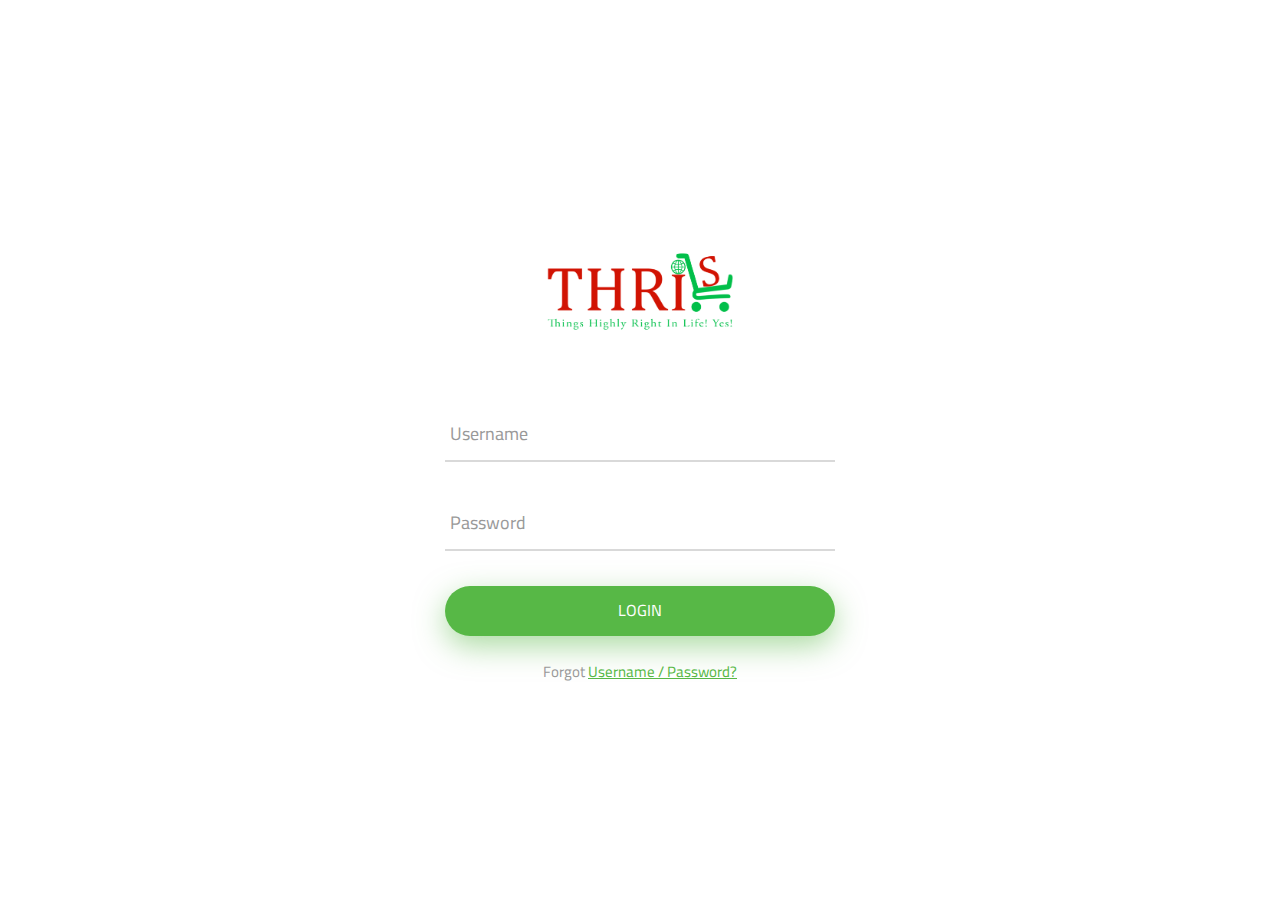
<file: login.html>
<!DOCTYPE html>
<html lang="en">
<head>
	<title>Thrils | Login
  </title>
	<meta charset="UTF-8">
	<meta name="viewport" content="width=device-width, initial-scale=1">
<!--===============================================================================================-->	
	<link rel="icon" type="image/png" href="images/icons/favicon.ico"/>
<!--===============================================================================================-->
	<!-- <link rel="stylesheet" type="text/css" href="vendor/bootstrap/css/bootstrap.min.css"> -->
<!--===============================================================================================-->
	<!-- <link rel="stylesheet" type="text/css" href="fonts/font-awesome-4.7.0/css/font-awesome.min.css"> -->
<!--===============================================================================================-->
	<!-- <link rel="stylesheet" type="text/css" href="fonts/iconic/css/material-design-iconic-font.min.css"> -->
<!--===============================================================================================-->
	<!-- <link rel="stylesheet" type="text/css" href="vendor/animate/animate.css"> -->
<!--===============================================================================================-->	
	<!-- <link rel="stylesheet" type="text/css" href="vendor/css-hamburgers/hamburgers.min.css"> -->
<!--===============================================================================================-->
	<!-- <link rel="stylesheet" type="text/css" href="vendor/animsition/css/animsition.min.css"> -->
<!--===============================================================================================-->
	<!-- <link rel="stylesheet" type="text/css" href="vendor/select2/select2.min.css"> -->
<!--===============================================================================================-->	
	<!-- <link rel="stylesheet" type="text/css" href="vendor/daterangepicker/daterangepicker.css"> -->
<!--===============================================================================================-->
	<!-- <link rel="stylesheet" type="text/css" href="css/util.css"> -->
	<!-- <link rel="stylesheet" type="text/css" href="css/main.css"> -->
<!--===============================================================================================-->
<link href="https://fonts.googleapis.com/css2?family=Cairo:wght@200;300;400;600;900&display=swap" rel="stylesheet">
<link rel="stylesheet" href="css/style.css" type="text/css" />
<script src="js/jquery-3.3.1.min.js"></script>
</head>
<style>
/*//////////////////////////////////////////////////////////////////
[ RESTYLE TAG ]*/

* {
	margin: 0px; 
	padding: 0px; 
	box-sizing: border-box;
}

html,body{
    font-family: "Cairo", sans-serif;
}

/*---------------------------------------------*/
a {
	font-family: Poppins-Regular;
	font-size: 14px;
	line-height: 1.7;
	color: #666666;
	margin: 0px;
	transition: all 0.4s;
	-webkit-transition: all 0.4s;
  -o-transition: all 0.4s;
  -moz-transition: all 0.4s;
}

a:focus {
	outline: none !important;
}

a:hover {
	text-decoration: none;
  color: #333333;
}

/*---------------------------------------------*/
h1,h2,h3,h4,h5,h6 {
	margin: 0px;
}

p {
	font-family: Poppins-Regular;
	font-size: 14px;
	line-height: 1.7;
	color: #666666;
	margin: 0px;
}

ul, li {
	margin: 0px;
	list-style-type: none;
}


/*---------------------------------------------*/
input {
	outline: none;
	border: none;
}

textarea {
  outline: none;
  border: none;
}

textarea:focus, input:focus {
  border-color: transparent !important;
}

input:focus::-webkit-input-placeholder { color:transparent; }
input:focus:-moz-placeholder { color:transparent; }
input:focus::-moz-placeholder { color:transparent; }
input:focus:-ms-input-placeholder { color:transparent; }

textarea:focus::-webkit-input-placeholder { color:transparent; }
textarea:focus:-moz-placeholder { color:transparent; }
textarea:focus::-moz-placeholder { color:transparent; }
textarea:focus:-ms-input-placeholder { color:transparent; }

input::-webkit-input-placeholder { color: #adadad;}
input:-moz-placeholder { color: #adadad;}
input::-moz-placeholder { color: #adadad;}
input:-ms-input-placeholder { color: #adadad;}

textarea::-webkit-input-placeholder { color: #adadad;}
textarea:-moz-placeholder { color: #adadad;}
textarea::-moz-placeholder { color: #adadad;}
textarea:-ms-input-placeholder { color: #adadad;}

/*---------------------------------------------*/
button {
	outline: none !important;
	border: none;
	background: transparent;
}

button:hover {
	cursor: pointer;
}

iframe {
	border: none !important;
}


/*//////////////////////////////////////////////////////////////////
[ Utility ]*/
.txt1 {
  font-family: Poppins-Regular;
  font-size: 15px;
  color: #999999;
  line-height: 1.5;
}

.txt2 {
  font-family: Poppins-Regular;
  font-size: 15px;
  color: #57b846;
  line-height: 1.5;
}

/*//////////////////////////////////////////////////////////////////
[ login ]*/

.limiter {
  width: 100%;
  margin: 0 auto;
}

.container-login100 {
  width: 100%;  
  min-height: 100vh;
  display: -webkit-box;
  display: -webkit-flex;
  display: -moz-box;
  display: -ms-flexbox;
  display: flex;
  flex-wrap: wrap;
  justify-content: center;
  align-items: center;
  padding: 15px;
  background: #ffffff;  
}

.wrap-login100 {
  width: 390px;
  background: #ffffff;
}


/*------------------------------------------------------------------
[ Form ]*/

.login100-form {
  width: 100%;
}

.login100-form-title {
  display: block;
  font-family: "Cairo", sans-serif;
  /* font-weight: bold; */
  font-size: 39px;
  color: #333333;
  line-height: 1.2;
  text-align: center;
}

.login100-form-avatar {
  display: block;
  width: 200px;
  /* height: 150px; */
  /* border-radius: 50%; */
  overflow: hidden;
  margin: 0 auto;
}

.login100-form-avatar img {
  width: 100%;
}

/*------------------------------------------------------------------
[ Input ]*/

.wrap-input100 {
  width: 100%;
  position: relative;
  border-bottom: 2px solid #d9d9d9;
  margin: 35px 0px;
}

.input100 {
    font-family: "Cairo", sans-serif;
  font-size: 18px;
  color: #555555;
  line-height: 1.2;

  display: block;
  width: 100%;
  height: 52px;
  background: transparent;
  padding: 0 5px;
}

/*---------------------------------------------*/ 
.focus-input100 {
  position: absolute;
  display: block;
  width: 100%;
  height: 100%;
  top: 0;
  left: 0;
  pointer-events: none;
}

.focus-input100::before {
  content: "";
  display: block;
  position: absolute;
  bottom: -2px;
  left: 0;
  width: 0;
  height: 2px;

  -webkit-transition: all 0.4s;
  -o-transition: all 0.4s;
  -moz-transition: all 0.4s;
  transition: all 0.4s;

  background: #57b846;
}

.focus-input100::after {
  /* font-family: Poppins-Medium; */
  font-family: "Cairo", sans-serif;
  font-size: 18px;
  color: #999999;
  line-height: 1.2;

  content: attr(data-placeholder);
  display: block;
  width: 100%;
  position: absolute;
  top: 15px;
  left: 0px;
  padding-left: 5px;

  -webkit-transition: all 0.4s;
  -o-transition: all 0.4s;
  -moz-transition: all 0.4s;
  transition: all 0.4s;
}

.input100:focus + .focus-input100::after {
  top: -20px;
  font-size: 15px;
}

.input100:focus + .focus-input100::before {
  width: 100%;
}

.has-val.input100 + .focus-input100::after {
  top: -20px;
  font-size: 15px;
}

.has-val.input100 + .focus-input100::before {
  width: 100%;
}


/*------------------------------------------------------------------
[ Button ]*/
.container-login100-form-btn {
  width: 100%;
  display: -webkit-box;
  display: -webkit-flex;
  display: -moz-box;
  display: -ms-flexbox;
  display: flex;
  flex-wrap: wrap;
  justify-content: center;
}

.login100-form-btn {
  /* font-family: Poppins-Medium; */
  font-family: "Cairo", sans-serif;
  font-size: 16px;
  color: #fff;
  line-height: 1.2;
  text-transform: uppercase;

  display: -webkit-box;
  display: -webkit-flex;
  display: -moz-box;
  display: -ms-flexbox;
  display: flex;
  justify-content: center;
  align-items: center;
  padding: 0 20px;
  width: 100%;
  height: 50px;
  background-color: #57b846;
  border-radius: 25px;

  box-shadow: 0 10px 30px 0px rgba(87, 184, 70, 0.5);
  -moz-box-shadow: 0 10px 30px 0px rgba(87, 184, 70, 0.5);
  -webkit-box-shadow: 0 10px 30px 0px rgba(87, 184, 70, 0.5);
  -o-box-shadow: 0 10px 30px 0px rgba(87, 184, 70, 0.5);
  -ms-box-shadow: 0 10px 30px 0px rgba(87, 184, 70, 0.5);

  -webkit-transition: all 0.4s;
  -o-transition: all 0.4s;
  -moz-transition: all 0.4s;
  transition: all 0.4s;
}

.login100-form-btn:hover  {
  background-color: #333333;
  box-shadow: 0 10px 30px 0px rgba(51, 51, 51, 0.5);
  -moz-box-shadow: 0 10px 30px 0px rgba(51, 51, 51, 0.5);
  -webkit-box-shadow: 0 10px 30px 0px rgba(51, 51, 51, 0.5);
  -o-box-shadow: 0 10px 30px 0px rgba(51, 51, 51, 0.5);
  -ms-box-shadow: 0 10px 30px 0px rgba(51, 51, 51, 0.5);
}



/*------------------------------------------------------------------
[ Alert validate ]*/

.validate-input {
  position: relative;
}

.alert-validate::before {
  content: attr(data-validate);
  position: absolute;
  max-width: 70%;
  background-color: #fff;
  border-radius: 2px;
  padding: 4px 10px;
  top: 50%;
  -webkit-transform: translateY(-50%);
  -moz-transform: translateY(-50%);
  -ms-transform: translateY(-50%);
  -o-transform: translateY(-50%);
  transform: translateY(-50%);
  right: 0px;
  pointer-events: none;

  font-family: "Cairo", sans-serif;
  color: #c80000;
  font-size: 13px;
  line-height: 1.4;
  text-align: left;

  visibility: hidden;
  opacity: 0;

  -webkit-transition: opacity 0.4s;
  -o-transition: opacity 0.4s;
  -moz-transition: opacity 0.4s;
  transition: opacity 0.4s;
}


.alert-validate:hover:before {
  visibility: visible;
  opacity: 1;
}

@media (max-width: 992px) {
  .alert-validate::before {
    visibility: visible;
    opacity: 1;
  }
}

  .login-more{
    margin-top: 20px;
    text-align: center;
  }


  a {
	font-family: Poppins-Regular;
	font-size: 14px;
	line-height: 1.7;
	color: #666666;
	margin: 0px;
	transition: all 0.4s;
	-webkit-transition: all 0.4s;
  -o-transition: all 0.4s;
  -moz-transition: all 0.4s;
}

a:focus {
	outline: none !important;
}

a:hover {
	text-decoration: none;
  color: #333333;
}

/*---------------------------------------------*/
h1,h2,h3,h4,h5,h6 {
	margin: 0px;
}

p {
	font-family: Poppins-Regular;
	font-size: 14px;
	line-height: 1.7;
	color: #666666;
	margin: 0px;
}

ul, li {
	margin: 0px;
	list-style-type: none;
}


/*---------------------------------------------*/
input {
	outline: none;
	border: none;
}

textarea {
  outline: none;
  border: none;
}

textarea:focus, input:focus {
  border-color: transparent !important;
}

input:focus::-webkit-input-placeholder { color:transparent; }
input:focus:-moz-placeholder { color:transparent; }
input:focus::-moz-placeholder { color:transparent; }
input:focus:-ms-input-placeholder { color:transparent; }

textarea:focus::-webkit-input-placeholder { color:transparent; }
textarea:focus:-moz-placeholder { color:transparent; }
textarea:focus::-moz-placeholder { color:transparent; }
textarea:focus:-ms-input-placeholder { color:transparent; }

input::-webkit-input-placeholder { color: #adadad;}
input:-moz-placeholder { color: #adadad;}
input::-moz-placeholder { color: #adadad;}
input:-ms-input-placeholder { color: #adadad;}

textarea::-webkit-input-placeholder { color: #adadad;}
textarea:-moz-placeholder { color: #adadad;}
textarea::-moz-placeholder { color: #adadad;}
textarea:-ms-input-placeholder { color: #adadad;}

/*---------------------------------------------*/
button {
	outline: none !important;
	border: none;
	background: transparent;
}

button:hover {
	cursor: pointer;
}

iframe {
	border: none !important;
}


/*//////////////////////////////////////////////////////////////////
[ Utility ]*/
.txt1 {
      font-family: "Cairo", sans-serif;
  font-size: 15px;
  color: #999999;
  line-height: 1.5;
}

.txt2 {
      font-family: "Cairo", sans-serif;
  font-size: 15px;
  color: #57b846;
  line-height: 1.5;
}
</style>
<body>
  
	<div class="limiter">
		<div class="container-login100">
			<div class="wrap-login100 p-t-85 p-b-20">
				<form class="login100-form validate-form">
					
					<span class="login100-form-avatar">
						<img src="./img/YourLogo.png" alt="AVATAR">
                    </span>
                    <!-- <span class="login100-form-title p-b-70">
						Thrils
					</span> -->

					<div class="wrap-input100 validate-input m-t-85 m-b-35" data-validate = "Enter username">
						<input class="input100" type="text" name="username">
						<span class="focus-input100" data-placeholder="Username"></span>
					</div>

					<div class="wrap-input100 validate-input m-b-50" data-validate="Enter password">
						<input class="input100" type="password" name="pass">
						<span class="focus-input100" data-placeholder="Password"></span>
					</div>

					<div class="container-login100-form-btn">
						<button class="login100-form-btn">
							Login
						</button>
					</div>

					<ul class="login-more p-t-190">
						<li class="m-b-8">
							<span class="txt1">
								Forgot
							</span>

							<a href="#" class="txt2">
								Username / Password?
							</a>
						</li>
					</ul>
				</form>
			</div>
		</div>
	</div>
	

  <div id="dropDownSelect1"></div>
  
  <div id="snackbar"></div>
	
<!--===============================================================================================-->
<!--===============================================================================================-->
	<!-- <script src="vendor/animsition/js/animsition.min.js"></script> -->
<!--===============================================================================================-->
	<!-- <script src="vendor/bootstrap/js/popper.js"></script>
	<script src="vendor/bootstrap/js/bootstrap.min.js"></script> -->
<!--===============================================================================================-->
	<!-- <script src="vendor/select2/select2.min.js"></script> -->
<!--===============================================================================================-->
	<!-- <script src="vendor/daterangepicker/moment.min.js"></script>
	<script src="vendor/daterangepicker/daterangepicker.js"></script> -->
<!--===============================================================================================-->
	<!-- <script src="vendor/countdowntime/countdowntime.js"></script> -->
<!--===============================================================================================-->
  <script src="js/main.js"></script>

  <script src="js/login.js"></script>

</body>
</html>
</file>
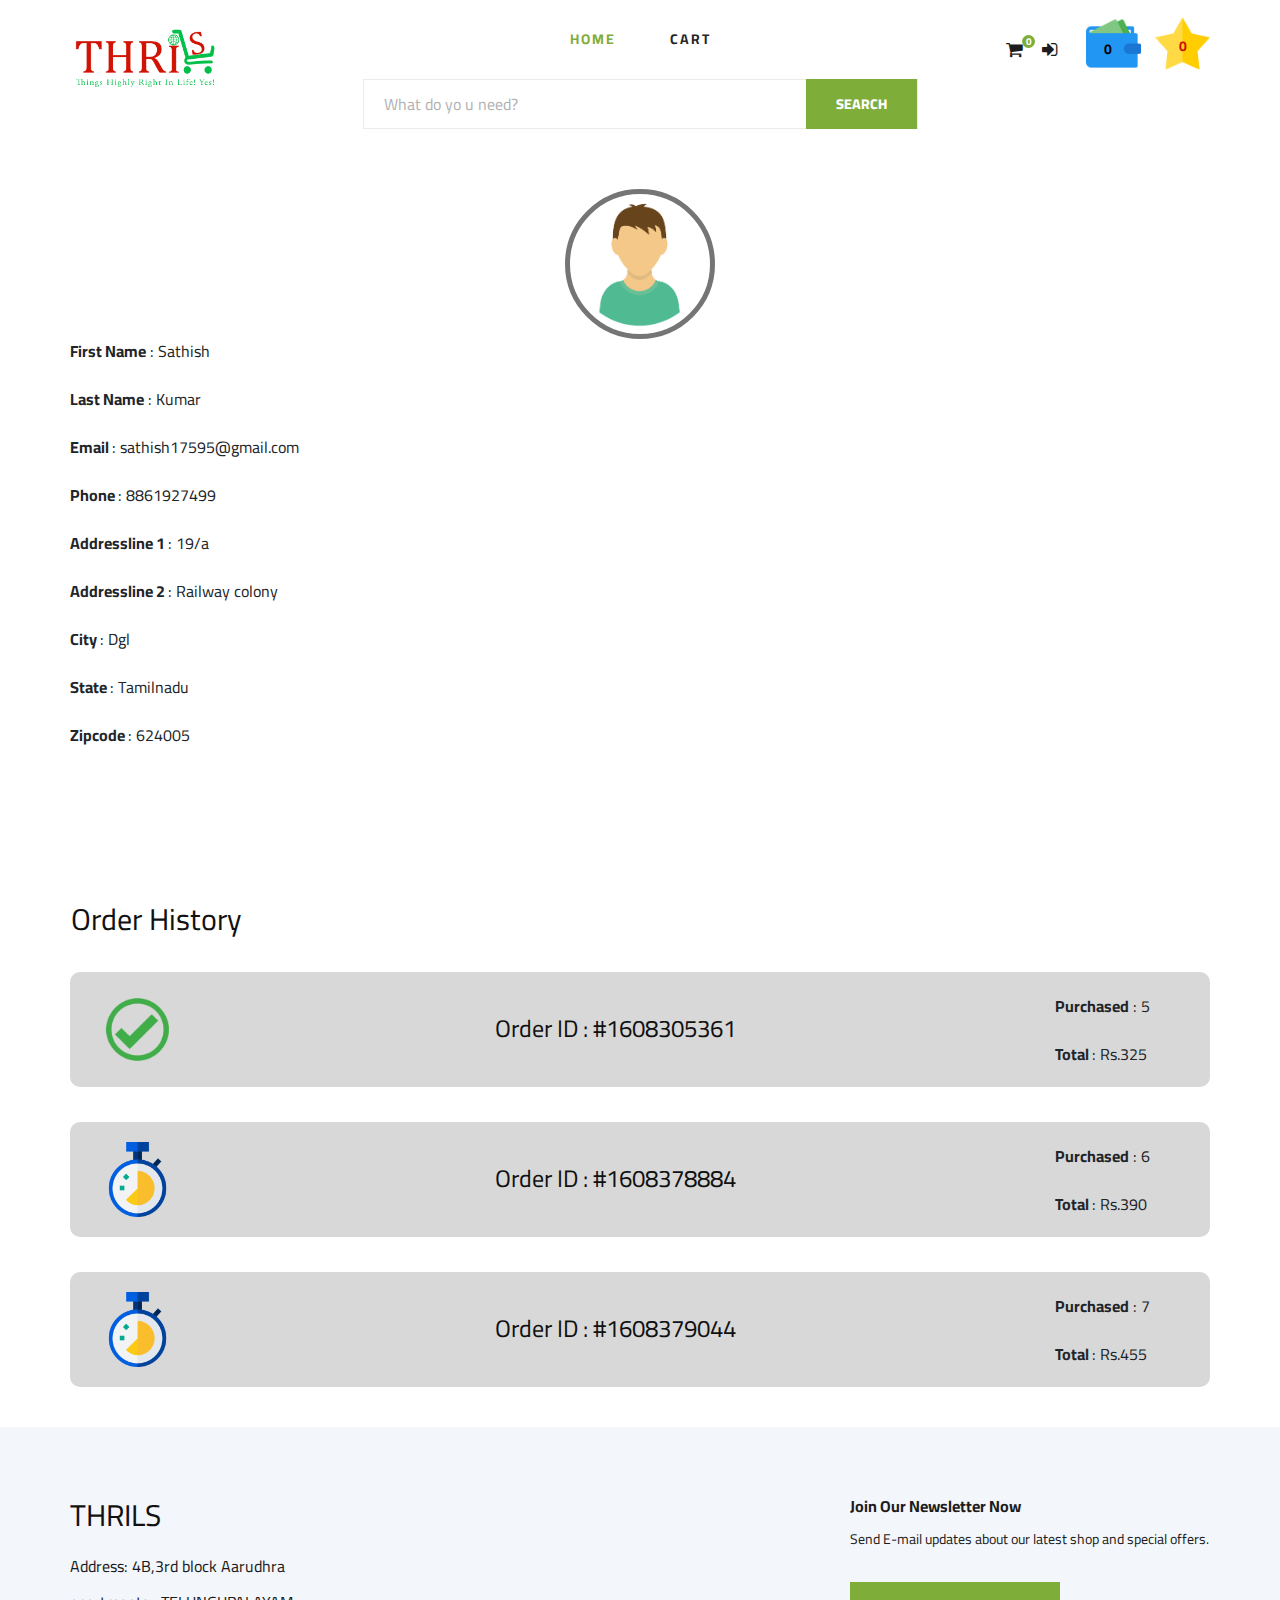
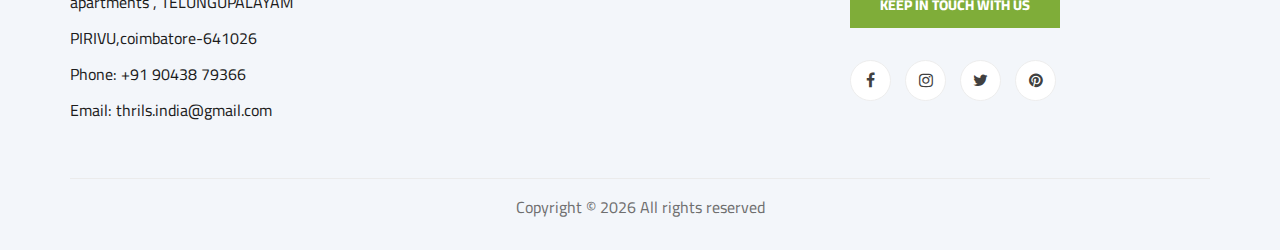
<file: profile.html>
<!DOCTYPE html>
<html lang="zxx">
  <head>
    <meta charset="UTF-8" />
    <meta name="description" content="Ecommerce site" />
    <meta name="keywords" content="Ecommerce, unica, creative, html" />
    <meta name="viewport" content="width=device-width, initial-scale=1.0" />
    <meta http-equiv="X-UA-Compatible" content="ie=edge" />
    <title>THRILS | Profile</title>

    <!-- Google Font -->
    <link
      href="https://fonts.googleapis.com/css2?family=Cairo:wght@200;300;400;600;900&display=swap"
      rel="stylesheet"
    />

    <!-- Css Styles -->
    <link rel="stylesheet" href="css/bootstrap.min.css" type="text/css" />
    <link rel="stylesheet" href="css/font-awesome.min.css" type="text/css" />
    <link rel="stylesheet" href="css/elegant-icons.css" type="text/css" />
    <link rel="stylesheet" href="css/nice-select.css" type="text/css" />
    <link rel="stylesheet" href="css/jquery-ui.min.css" type="text/css" />
    <link rel="stylesheet" href="css/owl.carousel.min.css" type="text/css" />
    <link rel="stylesheet" href="css/slicknav.min.css" type="text/css" />
    <link rel="stylesheet" href="css/style.css" type="text/css" />
    <script src="js/jquery-3.3.1.min.js"></script>
    <style>
        .profile-content .icon{
            border: 5px solid #757575;
            width: 150px;
            border-radius: 50%;
            margin: 0 auto;
        }
        .profile-content .icon img{
            width: 100%;
        }
        .history-items-wrapper{
            background: #d8d8d8;
            border-radius: 10px;
            margin-top: 35px;
        }
        .history-items{
            display: flex;
            justify-content: space-between;
            padding: 20px 60px 20px 30px;
            align-items: center;
        }
        .history-items-wrapper h5{
            font-weight: 600;
        }
        .history-items img{
          width: 75px;
          height: 75px;
          object-fit: cover;
        }

        @media only screen and (max-width: 768px){
            .history-items{
              padding: 20px;
            }
            .history-items img{
              margin-right: 10px;
            }
        }
    </style>
  </head>

  <body>
    <!-- Page Preloder -->
    <div id="preloder">
      <div class="loader"></div>
    </div>

  <!-- Header Section Begin -->
   <div id="header-wrapper"></div>
   <!-- Header Section End -->

    <!-- Hero Section Begin -->
    <section class="hero">
      <div class="container">
        <div class="row">


            <div class="col-md-12">
                <div class="profile-content">
                        <div class="icon">
                              <img class="" src="./img/avatar.png">
                        </div>
                           
                            <div class="text">
                              <strong>First Name</strong> : <span id="fname">Sathish</span> <br> <br>
                              <strong>Last Name</strong> : <span id="laname">Kumar</span> <br> <br>
                              <strong> Email </strong>:    <span id="emailspan">sathish17595@gmail.com</span> <br> <br>
                
                             <strong>  Phone </strong>: <span id="phonespan">8861927499</span> <br> <br>
                             <strong>  Addressline 1 </strong>: <span id="addressline1">19/a</span> <br> <br>
                             <strong>  Addressline 2 </strong>: <span id="addressline2">Railway colony</span> <br> <br>
                             <strong>  City </strong>: <span id="cityspan">Dgl</span> <br> <br>
                             <strong>  State </strong>: <span id="statespan">Tamilnadu</span> <br> <br>
                             <strong>  Zipcode </strong>: <span id="zipcodespan">624005</span> <br> <br>
                        
                            </div>
                        
                </div>
            </div>
          
          </div>
        </div>
      </div>
    </section>
    

    <!-- Featured Section Begin -->
    <section class="featured spad">
        <div class="container">
            <div class="row">
        <h3 class="ml-3">Order History</h3>
        <div class="col-md-12" id="order-details">
          <!-- dynamic -->
        </div>
        </div>
        </div>
    </section>
    <!-- Featured Section End -->

    
    <!-- Footer Section Begin -->
    <footer class="footer spad">
      <div class="container">
        <div class="row">
          <div class="col-lg-3 col-md-6 col-sm-6">
            <div class="footer__about">
              <div class="footer__about__logo">
                <!-- <a href="./index.html"><img src="img/logo.png" alt=""></a> -->
                <h3>THRILS</h3>
              </div>
              <ul>
                <li>Address: 4B,3rd block Aarudhra apartments , TELUNGUPALAYAM PIRIVU,coimbatore-641026</li>
                <li>Phone: +91 90438 79366</li>
                <li>Email: thrils.india@gmail.com</li>
              </ul>
            </div>
          </div>
          <div class="col-lg-4 col-md-6 col-sm-6 offset-lg-1">
            <div class="footer__widget">
              <h6></h6>
              <ul>
                <li><a href="#">About Us</a></li>
                <li><a href="#">About Our Shop</a></li>
                <li><a href="#">Secure Shopping</a></li>
                <li><a href="#">Delivery infomation</a></li>
                <li><a href="#">Privacy Policy</a></li>
                <li><a href="#">Our Sitemap</a></li>
              </ul>
              <ul>
                <li><a href="#">Who We Are</a></li>
                <li><a href="#">Our Services</a></li>
                <li><a href="#">Projects</a></li>
                <li><a href="#">Contact</a></li>
                <li><a href="#">Innovation</a></li>
                <li><a href="#">Testimonials</a></li>
              </ul>
            </div>
          </div>
          <div class="col-lg-4 col-md-12">
            <div class="footer__widget">
              <h6>Join Our Newsletter Now</h6>
              <p>
                Send E-mail updates about our latest shop and special offers.
              </p>
              <form action="#" style="display: none">
                <input type="text" placeholder="Enter your mail" />
                <button type="submit" class="site-btn">Subscribe</button>
              </form>
              <a href="mailto:someone@example.com?Subject=Hello%20again" target="_top" >
                <button type="submit" class="site-btn">Keep in touch with us</button>
              </a>
              <div class="footer__widget__social">
                <a href="#"><i class="fa fa-facebook"></i></a>
                <a href="#"><i class="fa fa-instagram"></i></a>
                <a href="#"><i class="fa fa-twitter"></i></a>
                <a href="#"><i class="fa fa-pinterest"></i></a>
              </div>
            </div>
          </div>
        </div>
        <div class="row">
          <div class="col-lg-12">
            <div class="footer__copyright">
              <div class="footer__copyright__text">
                <p>
                  <!-- Link back to ecommerce can't be removed. site is licensed under CC BY 3.0. -->
                  Copyright &copy;
                  <script>
                    document.write(new Date().getFullYear());
                  </script>
                  All rights reserved
                  <!-- Link back to ecommerce can't be removed. site is licensed under CC BY 3.0. -->
                </p>
              </div>
              <div class="footer__copyright__payment">
                <img src="img/payment-item.png" alt="" />
              </div>
            </div>
          </div>
        </div>
      </div>
    </footer>
    <!-- Footer Section End -->

    <!-- Js Plugins -->
    <script src="js/jquery-3.3.1.min.js"></script>
    <script src="js/bootstrap.min.js"></script>
    <script src="js/jquery.nice-select.min.js"></script>
    <script src="js/jquery-ui.min.js"></script>
    <script src="js/jquery.slicknav.js"></script>
    <script src="js/mixitup.min.js"></script>
    <script src="js/owl.carousel.min.js"></script>
    <script src="js/main.js"></script>

    <script>
        //Enable loader
        $(".loader").fadeOut();
        $("#preloder").delay(200).fadeOut("slow");
        $.get("/data/Order.json", function(response, status) {
          let data = response.data;
          let orderHTML = "", orderImg;
          data.forEach((val,index)=>{
            orderImg = val.orderStatus === 1 ? "./img/pending.png" : "./img/done.png";
            orderHTML+= `<div class="history-items-wrapper">
              <div class="history-items"> 
                <img src="${orderImg}" alt="Done">

                <h4>
                    Order ID : #${val.orderId}
                </h4>

                  <div><strong>Purchased</strong> : <span id="namespan">${val.quantity}</span> <br> <br>
                  <strong>Total </strong>:    <span id="emailspan">Rs.${val.totalPrice}</span></div>
              </div>
              </div>`;
          });
          $('#order-details').append(orderHTML);
        })
    </script>
  </body>
</html>
</file>
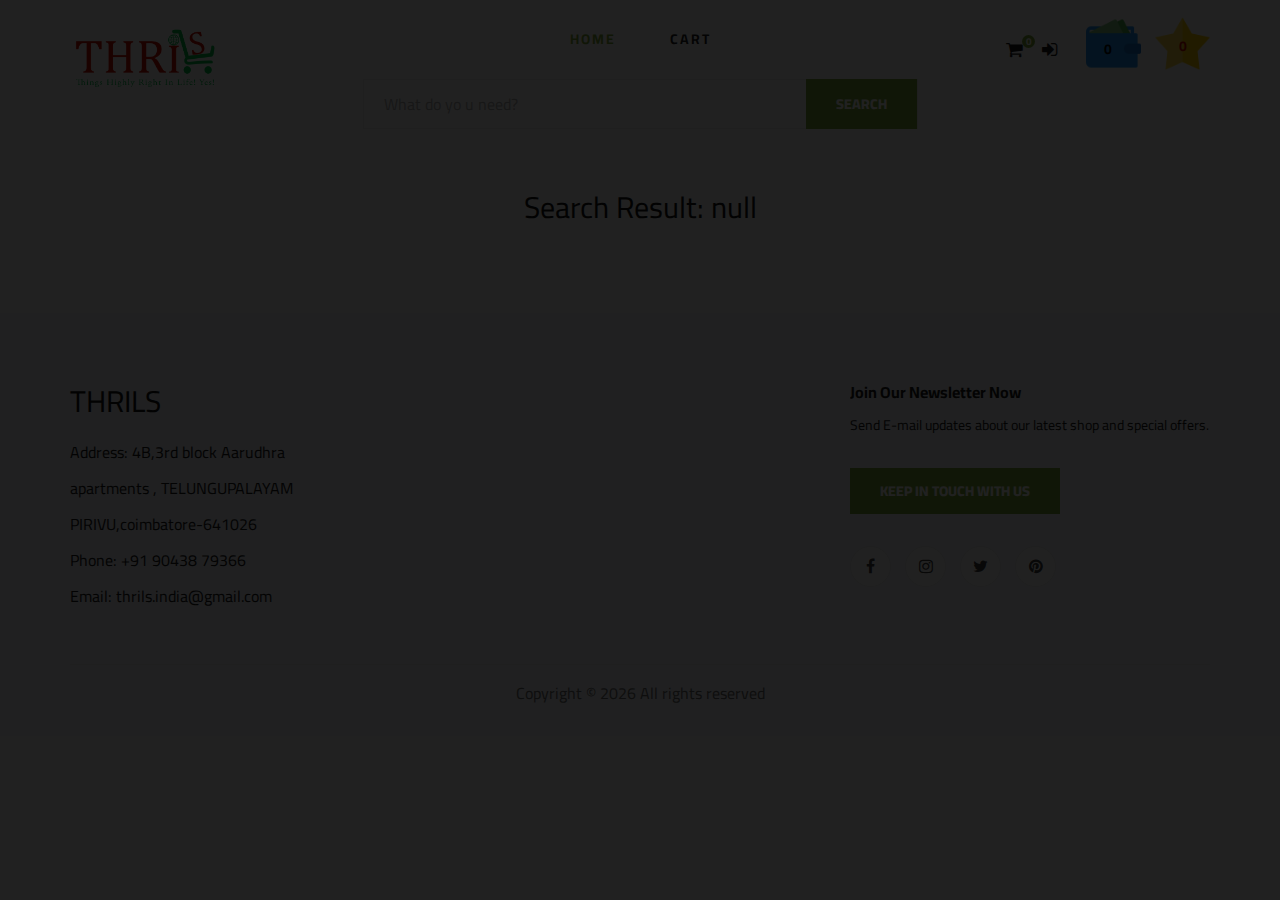
<file: result.html>
<!DOCTYPE html>
<html lang="zxx">
  <head>
    <meta charset="UTF-8" />
    <meta name="description" content="Ecommerce site" />
    <meta name="keywords" content="Ecommerce, unica, creative, html" />
    <meta name="viewport" content="width=device-width, initial-scale=1.0" />
    <meta http-equiv="X-UA-Compatible" content="ie=edge" />
    <title>THRILS | Result</title>

    <!-- Google Font -->
    <link
      href="https://fonts.googleapis.com/css2?family=Cairo:wght@200;300;400;600;900&display=swap"
      rel="stylesheet"
    />

    <!-- Css Styles -->
    <link rel="stylesheet" href="css/bootstrap.min.css" type="text/css" />
    <link rel="stylesheet" href="css/font-awesome.min.css" type="text/css" />
    <link rel="stylesheet" href="css/elegant-icons.css" type="text/css" />
    <link rel="stylesheet" href="css/nice-select.css" type="text/css" />
    <link rel="stylesheet" href="css/jquery-ui.min.css" type="text/css" />
    <link rel="stylesheet" href="css/owl.carousel.min.css" type="text/css" />
    <link rel="stylesheet" href="css/slicknav.min.css" type="text/css" />
    <link rel="stylesheet" href="css/style.css" type="text/css" />
    <script src="js/jquery-3.3.1.min.js"></script>
    <style>
        .profile-content .icon{
            border: 5px solid #757575;
            width: 150px;
            border-radius: 50%;
            margin: 0 auto;
        }
        .profile-content .icon img{
            width: 100%;
        }
        .history-items-wrapper{
            background: #d8d8d8;
            border-radius: 10px;
            padding-top: 10px;
            margin-top: 35px;
        }
        .history-items{
            display: flex;
            justify-content: space-between;
            padding: 0 20px;
        }
        .history-items-wrapper h5{
            font-weight: 600;
        }
    </style>
  </head>

  <body>
    <!-- Page Preloder -->
    <div id="preloder">
      <div class="loader"></div>
    </div>

   <!-- Header Section Begin -->
   <div id="header-wrapper"></div>
   <!-- Header Section End -->

        <!-- Latest Product Section Begin -->
    <section class="latest-product spad hero">
      <h3 class="page-header"></h3>
        <div class="container">

            <div class="latest-prdouct__slider__item row">
                <!-- <a href="#" class="latest-product__item col-lg-3 col-md-4 col-sm-6">
                    <div class="latest-product__item__pic">
                        <img src="img/latest-product/lp-1.jpg" alt="">
                    </div>
                    <div class="latest-product__item__text">
                        <h6>Crab Pool Security</h6>
                        <span>Rs.30.00</span>
                    </div>
                </a> -->
                <!-- dynamic -->
            </div>

        </div>
    </section>

    
    <!-- Footer Section Begin -->
    <footer class="footer spad">
      <div class="container">
        <div class="row">
          <div class="col-lg-3 col-md-6 col-sm-6">
            <div class="footer__about">
              <div class="footer__about__logo">
                <!-- <a href="./index.html"><img src="img/logo.png" alt=""></a> -->
                <h3>THRILS</h3>
              </div>
              <ul>
                <li>Address: 4B,3rd block Aarudhra apartments , TELUNGUPALAYAM PIRIVU,coimbatore-641026</li>
                <li>Phone: +91 90438 79366</li>
                <li>Email: thrils.india@gmail.com</li>
              </ul>
            </div>
          </div>
          <div class="col-lg-4 col-md-6 col-sm-6 offset-lg-1">
            <div class="footer__widget">
              <h6></h6>
              <ul>
                <li><a href="#">About Us</a></li>
                <li><a href="#">About Our Shop</a></li>
                <li><a href="#">Secure Shopping</a></li>
                <li><a href="#">Delivery infomation</a></li>
                <li><a href="#">Privacy Policy</a></li>
                <li><a href="#">Our Sitemap</a></li>
              </ul>
              <ul>
                <li><a href="#">Who We Are</a></li>
                <li><a href="#">Our Services</a></li>
                <li><a href="#">Projects</a></li>
                <li><a href="#">Contact</a></li>
                <li><a href="#">Innovation</a></li>
                <li><a href="#">Testimonials</a></li>
              </ul>
            </div>
          </div>
          <div class="col-lg-4 col-md-12">
            <div class="footer__widget">
              <h6>Join Our Newsletter Now</h6>
              <p>
                Send E-mail updates about our latest shop and special offers.
              </p>
              <form action="#" style="display: none">
                <input type="text" placeholder="Enter your mail" />
                <button type="submit" class="site-btn">Subscribe</button>
              </form>
              <a href="mailto:someone@example.com?Subject=Hello%20again" target="_top" >
                <button type="submit" class="site-btn">Keep in touch with us</button>
              </a>
              <div class="footer__widget__social">
                <a href="#"><i class="fa fa-facebook"></i></a>
                <a href="#"><i class="fa fa-instagram"></i></a>
                <a href="#"><i class="fa fa-twitter"></i></a>
                <a href="#"><i class="fa fa-pinterest"></i></a>
              </div>
            </div>
          </div>
        </div>
        <div class="row">
          <div class="col-lg-12">
            <div class="footer__copyright">
              <div class="footer__copyright__text">
                <p>
                  <!-- Link back to ecommerce can't be removed. site is licensed under CC BY 3.0. -->
                  Copyright &copy;
                  <script>
                    document.write(new Date().getFullYear());
                  </script>
                  All rights reserved
                  <!-- Link back to ecommerce can't be removed. site is licensed under CC BY 3.0. -->
                </p>
              </div>
              <div class="footer__copyright__payment">
                <img src="img/payment-item.png" alt="" />
              </div>
            </div>
          </div>
        </div>
      </div>
    </footer>
    <!-- Footer Section End -->

    <!-- Js Plugins -->
    <script src="js/bootstrap.min.js"></script>
    <script src="js/jquery.nice-select.min.js"></script>
    <script src="js/jquery-ui.min.js"></script>
    <script src="js/jquery.slicknav.js"></script>
    <script src="js/mixitup.min.js"></script>
    <script src="js/owl.carousel.min.js"></script>
    <script src="js/main.js"></script>
`
    <script>
        let searchedString = localStorage.getItem('searchKey');
        $('.page-header').text("Search Result: "+searchedString);

        let userId = '111';
        $.post(`http://ec2-13-58-84-7.us-east-2.compute.amazonaws.com:7071/product/details/getSearchedProduct?userId=${userId}&searchString=${searchedString}`, function(response) {
            //Enable loader
            $(".loader").fadeOut();
            $("#preloder").delay(200).fadeOut("slow");

            let resultHTML = '';
            if(typeof(response.data) != "string"){
              response.data.forEach((val, index) => {
                console.log(val);
                let resultImg = val.product_image === "" || val.product_image === null ? "img/placeholder.png" : val.product_image;
                resultHTML+=`<a href="#" class="latest-product__item col-lg-3 col-md-4 col-sm-6" data-pid="${val.productId}">
                    <div class="latest-product__item__pic">
                        <img src="${resultImg}" alt="">
                    </div>
                    <div class="latest-product__item__text">
                        <h6>${val.productName}</h6>
                        <span>Rs.${val.pricePerUnit}.00</span>
                    </div>
                  </a>`;
              });
            }else{
              resultHTML = `<p style="width: 100%;text-align: center;">No Results Found</p>`
            }
            $('.latest-prdouct__slider__item').append(resultHTML);
        })

        $(document).on('click', '.latest-product__item', function(){
          console.log($(this).data('pid'))
          localStorage.setItem('productId', $(this).data('pid'));
          location.href = "shop-details.html";
        });
    </script>
  </body>
</html>
</file>
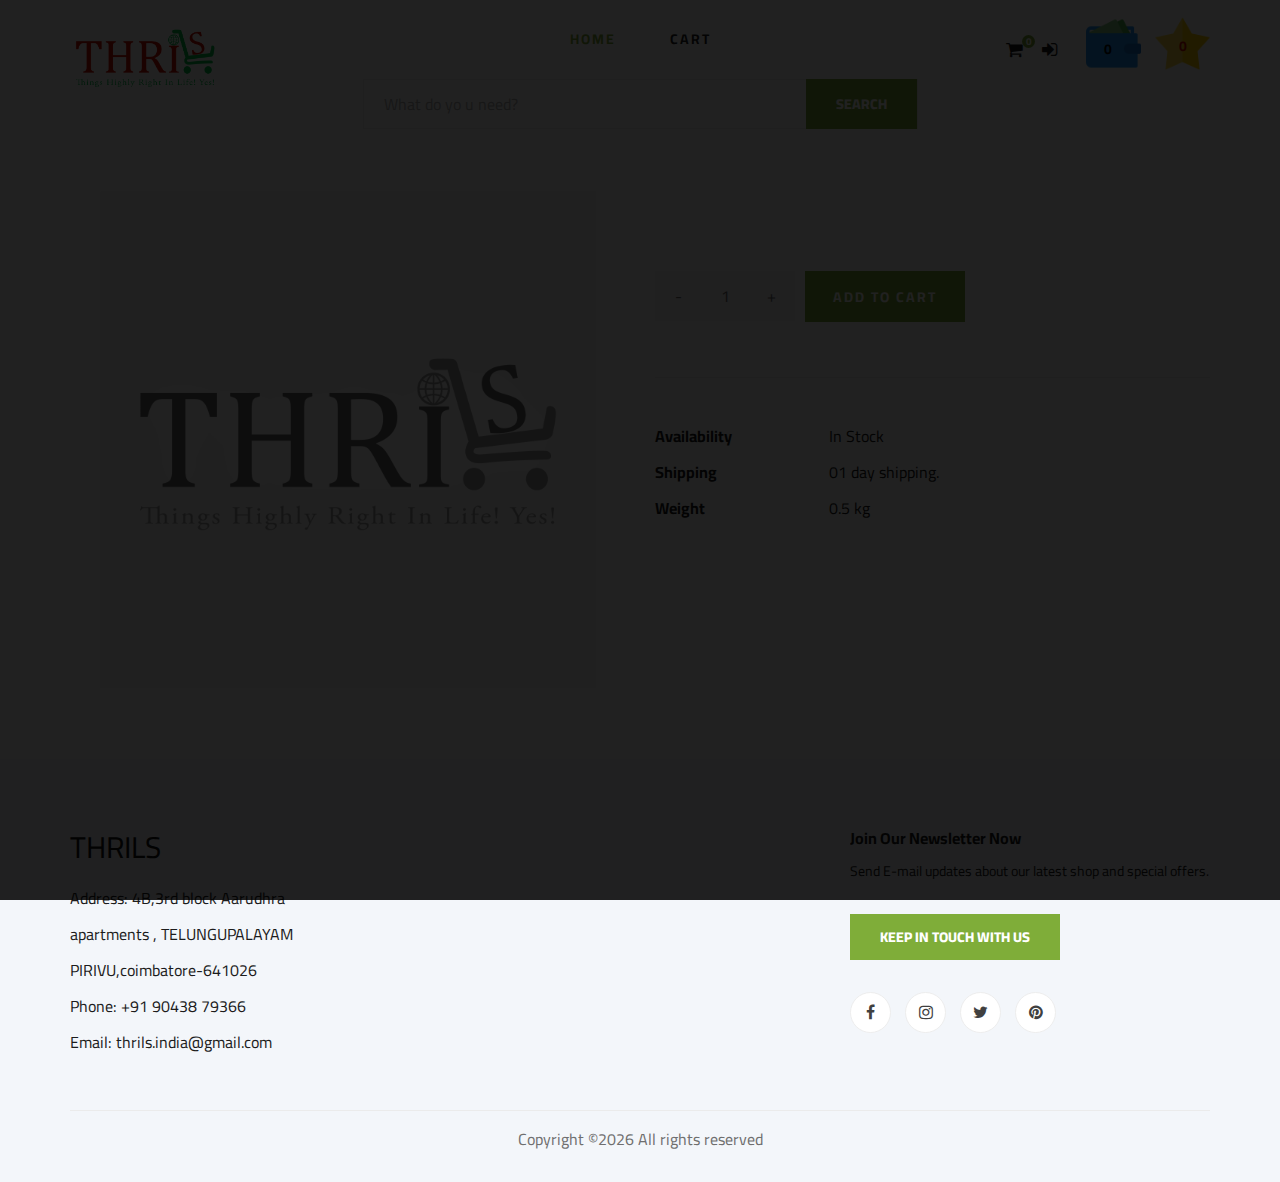
<file: shop-details.html>
<!DOCTYPE html>
<html lang="zxx">

<head>
    <meta charset="UTF-8">
    <meta name="description" content="Ecommerce site">
    <meta name="keywords" content="Ecommerce, unica, creative, html">
    <meta name="viewport" content="width=device-width, initial-scale=1.0">
    <meta http-equiv="X-UA-Compatible" content="ie=edge">
    <title>THRILS | Product Details</title>

    <!-- Google Font -->
    <link href="https://fonts.googleapis.com/css2?family=Cairo:wght@200;300;400;600;900&display=swap" rel="stylesheet">

    <!-- Css Styles -->
    <link rel="stylesheet" href="css/bootstrap.min.css" type="text/css">
    <link rel="stylesheet" href="css/font-awesome.min.css" type="text/css">
    <link rel="stylesheet" href="css/elegant-icons.css" type="text/css">
    <link rel="stylesheet" href="css/nice-select.css" type="text/css">
    <link rel="stylesheet" href="css/jquery-ui.min.css" type="text/css">
    <link rel="stylesheet" href="css/owl.carousel.min.css" type="text/css">
    <link rel="stylesheet" href="css/slicknav.min.css" type="text/css">
    <link rel="stylesheet" href="css/style.css" type="text/css">
    <script src="js/jquery-3.3.1.min.js"></script>
    <script> 
      $(function(){
        $("#header-wrapper").load("header.html"); 
      });
    </script>
     <script src="js/common.js"></script>
     <script src="js/shop-details.js"></script>     
</head>

<body>
    <!-- Page Preloder -->
    <div id="preloder">
        <div class="loader"></div>
    </div>

    <!-- Header Section Begin -->
    <div id="header-wrapper"></div>
    <!-- Header Section End -->

    <!-- Hero Section Begin -->

    <!-- Hero Section End -->

    <!-- Breadcrumb Section Begin -->
    <!-- <section class="breadcrumb-section set-bg" data-setbg="img/breadcrumb.jpg">
        <div class="container">
            <div class="row">
                <div class="col-lg-12 text-center">
                    <div class="breadcrumb__text">
                        <h2>Vegetable’s Package</h2>
                        <div class="breadcrumb__option">
                            <a href="./index.html">Home</a>
                            <a href="./index.html">Vegetables</a>
                            <span>Vegetable’s Package</span>
                        </div>
                    </div>
                </div>
            </div>
        </div>
    </section> -->
    <!-- Breadcrumb Section End -->

    <!-- Product Details Section Begin -->
    <section class="product-details spad hero">
        <div class="container">
            <div class="row">
                <div class="col-lg-6 col-md-6 prod-pic">
                    <div class="product__details__pic">
                        <div class="product__details__pic__item">
                            <img class="product__details__pic__item--large"
                                src="img/placeholder.png" alt="Product Image">
                        </div>
                        <!-- <div class="product__details__pic__slider owl-carousel">
                            <img data-imgbigurl="img/product/details/product-details-2.jpg"
                                src="img/product/details/thumb-1.jpg" alt="">
                            <img data-imgbigurl="img/product/details/product-details-3.jpg"
                                src="img/product/details/thumb-2.jpg" alt="">
                            <img data-imgbigurl="img/product/details/product-details-5.jpg"
                                src="img/product/details/thumb-3.jpg" alt="">
                            <img data-imgbigurl="img/product/details/product-details-4.jpg"
                                src="img/product/details/thumb-4.jpg" alt="">
                        </div> -->
                    </div>
                </div>
                <div class="col-lg-6 col-md-6">
                    <div class="product__details__text">
                        <h3></h3>
                        <div class="product__details__rating">
                            <!-- <i class="fa fa-star"></i>
                            <i class="fa fa-star"></i>
                            <i class="fa fa-star"></i>
                            <i class="fa fa-star"></i>
                            <i class="fa fa-star-half-o"></i> -->
                            <span></span>
                        </div>
                        <div class="product__details__price"></div>
                        <p></p>
                        <div class="product__details__quantity">
                            <div class="quantity">
                                <div class="pro-qty">
                                    <input type="text" class="product-atp-qty" value="1" disabled>
                                </div>
                            </div>
                        </div>
                        <a href="#" class="primary-btn add-cart">ADD TO CART</a>
                        <ul>
                            <li><b>Availability</b> <span class="p-availability">In Stock</span></li>
                            <li><b>Shipping</b> <span>01 day shipping.</span></li>
                            <li><b>Weight</b> <span class="p-weight">0.5 kg</span></li>
                            <!-- <li><b>Share on</b>
                                <div class="share">
                                    <a href="#"><i class="fa fa-facebook"></i></a>
                                    <a href="#"><i class="fa fa-twitter"></i></a>
                                    <a href="#"><i class="fa fa-instagram"></i></a>
                                    <a href="#"><i class="fa fa-pinterest"></i></a>
                                </div>
                            </li> -->
                        </ul>
                    </div>
                </div>
                <div class="col-lg-12 d-none">
                    <div class="product__details__tab">

                        <div class="tab-content">
                            <div class="tab-pane active" id="tabs-1" role="tabpanel">
                                <div class="product__details__tab__desc">
                                    <h6>Products Infomation</h6>
                                    <p>Vestibulum ac diam sit amet quam vehicula elementum sed sit amet dui.
                                        Pellentesque in ipsum id orci porta dapibus. Proin eget tortor risus. Vivamus
                                        suscipit tortor eget felis porttitor volutpat. Vestibulum ac diam sit amet quam
                                        vehicula elementum sed sit amet dui. Donec rutrum congue leo eget malesuada.
                                        Vivamus suscipit tortor eget felis porttitor volutpat. Curabitur arcu erat,
                                        accumsan id imperdiet et, porttitor at sem. Praesent sapien massa, convallis a
                                        pellentesque nec, egestas non nisi. Vestibulum ac diam sit amet quam vehicula
                                        elementum sed sit amet dui. Vestibulum ante ipsum primis in faucibus orci luctus
                                        et ultrices posuere cubilia Curae; Donec velit neque, auctor sit amet aliquam
                                        vel, ullamcorper sit amet ligula. Proin eget tortor risus.</p>
                                        <p>Praesent sapien massa, convallis a pellentesque nec, egestas non nisi. Lorem
                                        ipsum dolor sit amet, consectetur adipiscing elit. Mauris blandit aliquet
                                        elit, eget tincidunt nibh pulvinar a. Cras ultricies ligula sed magna dictum
                                        porta. Cras ultricies ligula sed magna dictum porta. Sed porttitor lectus
                                        nibh. Mauris blandit aliquet elit, eget tincidunt nibh pulvinar a.
                                        Vestibulum ac diam sit amet quam vehicula elementum sed sit amet dui. Sed
                                        porttitor lectus nibh. Vestibulum ac diam sit amet quam vehicula elementum
                                        sed sit amet dui. Proin eget tortor risus.</p>
                                </div>
                            </div>
                            
                        </div>
                    </div>
                </div>
            </div>
        </div>
    </section>
    <!-- Product Details Section End -->

    <!-- Related Product Section Begin -->
    <!-- <section class="related-product">
        <div class="container">
            <div class="row">
                <div class="col-lg-12">
                    <div class="section-title related__product__title">
                        <h2>Related Product</h2>
                    </div>
                </div>
            </div>
            <div class="row">
                <div class="col-lg-3 col-md-4 col-sm-6">
                    <div class="product__item">
                        <div class="product__item__pic set-bg" data-setbg="img/product/product-1.jpg">
                            <ul class="product__item__pic__hover">
                                <li><a href="#"><i class="fa fa-heart"></i></a></li>
                                 <li><a href="#"><i class="fa fa-retweet"></i></a></li>
                                <li><a href="#"><i class="fa fa-shopping-cart"></i></a></li>
                            </ul>
                        </div>
                        <div class="product__item__text">
                            <h6><a href="#">Crab Pool Security</a></h6>
                            <h5>$30.00</h5>
                        </div>
                    </div>
                </div>
                <div class="col-lg-3 col-md-4 col-sm-6">
                    <div class="product__item">
                        <div class="product__item__pic set-bg" data-setbg="img/product/product-2.jpg">
                            <ul class="product__item__pic__hover">
                                <li><a href="#"><i class="fa fa-heart"></i></a></li>
                                 <li><a href="#"><i class="fa fa-retweet"></i></a></li> 
                                <li><a href="#"><i class="fa fa-shopping-cart"></i></a></li>
                            </ul>
                        </div>
                        <div class="product__item__text">
                            <h6><a href="#">Crab Pool Security</a></h6>
                            <h5>$30.00</h5>
                        </div>
                    </div>
                </div>
                <div class="col-lg-3 col-md-4 col-sm-6">
                    <div class="product__item">
                        <div class="product__item__pic set-bg" data-setbg="img/product/product-3.jpg">
                            <ul class="product__item__pic__hover">
                                <li><a href="#"><i class="fa fa-heart"></i></a></li>
                               <li><a href="#"><i class="fa fa-retweet"></i></a></li> 
                                <li><a href="#"><i class="fa fa-shopping-cart"></i></a></li>
                            </ul>
                        </div>
                        <div class="product__item__text">
                            <h6><a href="#">Crab Pool Security</a></h6>
                            <h5>$30.00</h5>
                        </div>
                    </div>
                </div>
                <div class="col-lg-3 col-md-4 col-sm-6">
                    <div class="product__item">
                        <div class="product__item__pic set-bg" data-setbg="img/product/product-7.jpg">
                            <ul class="product__item__pic__hover">
                                <li><a href="#"><i class="fa fa-heart"></i></a></li>
                                <li><a href="#"><i class="fa fa-retweet"></i></a></li>
                                <li><a href="#"><i class="fa fa-shopping-cart"></i></a></li>
                            </ul>
                        </div>
                        <div class="product__item__text">
                            <h6><a href="#">Crab Pool Security</a></h6>
                            <h5>$30.00</h5>
                        </div>
                    </div>
                </div>
            </div>
        </div>
    </section> -->
    <!-- Related Product Section End -->

    <!-- Footer Section Begin -->
    <footer class="footer spad">
        <div class="container">
            <div class="row">
                <div class="col-lg-3 col-md-6 col-sm-6">
                    <div class="footer__about">
                        <div class="footer__about__logo">
                            <!-- <a href="./index.html"><img src="img/logo.png" alt=""></a> -->
                            <h3>THRILS</h3>
                        </div>
                        <ul>
                            <li>Address: 4B,3rd block Aarudhra apartments , TELUNGUPALAYAM PIRIVU,coimbatore-641026</li>
                            <li>Phone: +91 90438 79366</li>
                            <li>Email: thrils.india@gmail.com</li>
                        </ul>
                    </div>
                </div>
                <div class="col-lg-4 col-md-6 col-sm-6 offset-lg-1">
                    <div class="footer__widget">
                        <h6></h6>
                        <ul>
                            <li><a href="#">About Us</a></li>
                            <li><a href="#">About Our Shop</a></li>
                            <li><a href="#">Secure Shopping</a></li>
                            <li><a href="#">Delivery infomation</a></li>
                            <li><a href="#">Privacy Policy</a></li>
                            <li><a href="#">Our Sitemap</a></li>
                        </ul>
                        <ul>
                            <li><a href="#">Who We Are</a></li>
                            <li><a href="#">Our Services</a></li>
                            <li><a href="#">Projects</a></li>
                            <li><a href="#">Contact</a></li>
                            <li><a href="#">Innovation</a></li>
                            <li><a href="#">Testimonials</a></li>
                        </ul>
                    </div>
                </div>
                <div class="col-lg-4 col-md-12">
                    <div class="footer__widget">
                        <h6>Join Our Newsletter Now</h6>
                        <p>Send E-mail updates about our latest shop and special offers.</p>
                        
                        <a href="mailto:someone@example.com?Subject=Hello%20again" target="_top" >
                            <button type="submit" class="site-btn">Keep in touch with us</button>
                          </a>
                        <div class="footer__widget__social">
                            <a href="#"><i class="fa fa-facebook"></i></a>
                            <a href="#"><i class="fa fa-instagram"></i></a>
                            <a href="#"><i class="fa fa-twitter"></i></a>
                            <a href="#"><i class="fa fa-pinterest"></i></a>
                        </div>
                    </div>
                </div>
            </div>
            <div class="row">
                <div class="col-lg-12">
                    <div class="footer__copyright">
                        <div class="footer__copyright__text"><p><!-- Link back to ecommerce can't be removed. site is licensed under CC BY 3.0. -->
  Copyright &copy;<script>document.write(new Date().getFullYear());</script> All rights reserved 
  <!-- Link back to ecommerce can't be removed. site is licensed under CC BY 3.0. --></p></div>
                        <div class="footer__copyright__payment"><img src="img/payment-item.png" alt=""></div>
                    </div>
                </div>
            </div>
        </div>
    </footer>
    <!-- Footer Section End -->

    <div id="snackbar"></div>

    <!-- Js Plugins -->
    <script src="js/bootstrap.min.js"></script>
    <script src="js/jquery.nice-select.min.js"></script>
    <script src="js/jquery-ui.min.js"></script>
    <script src="js/jquery.slicknav.js"></script>
    <script src="js/mixitup.min.js"></script>
    <script src="js/owl.carousel.min.js"></script>
    <script src="js/main.js"></script>
</body>

</html>
</file>
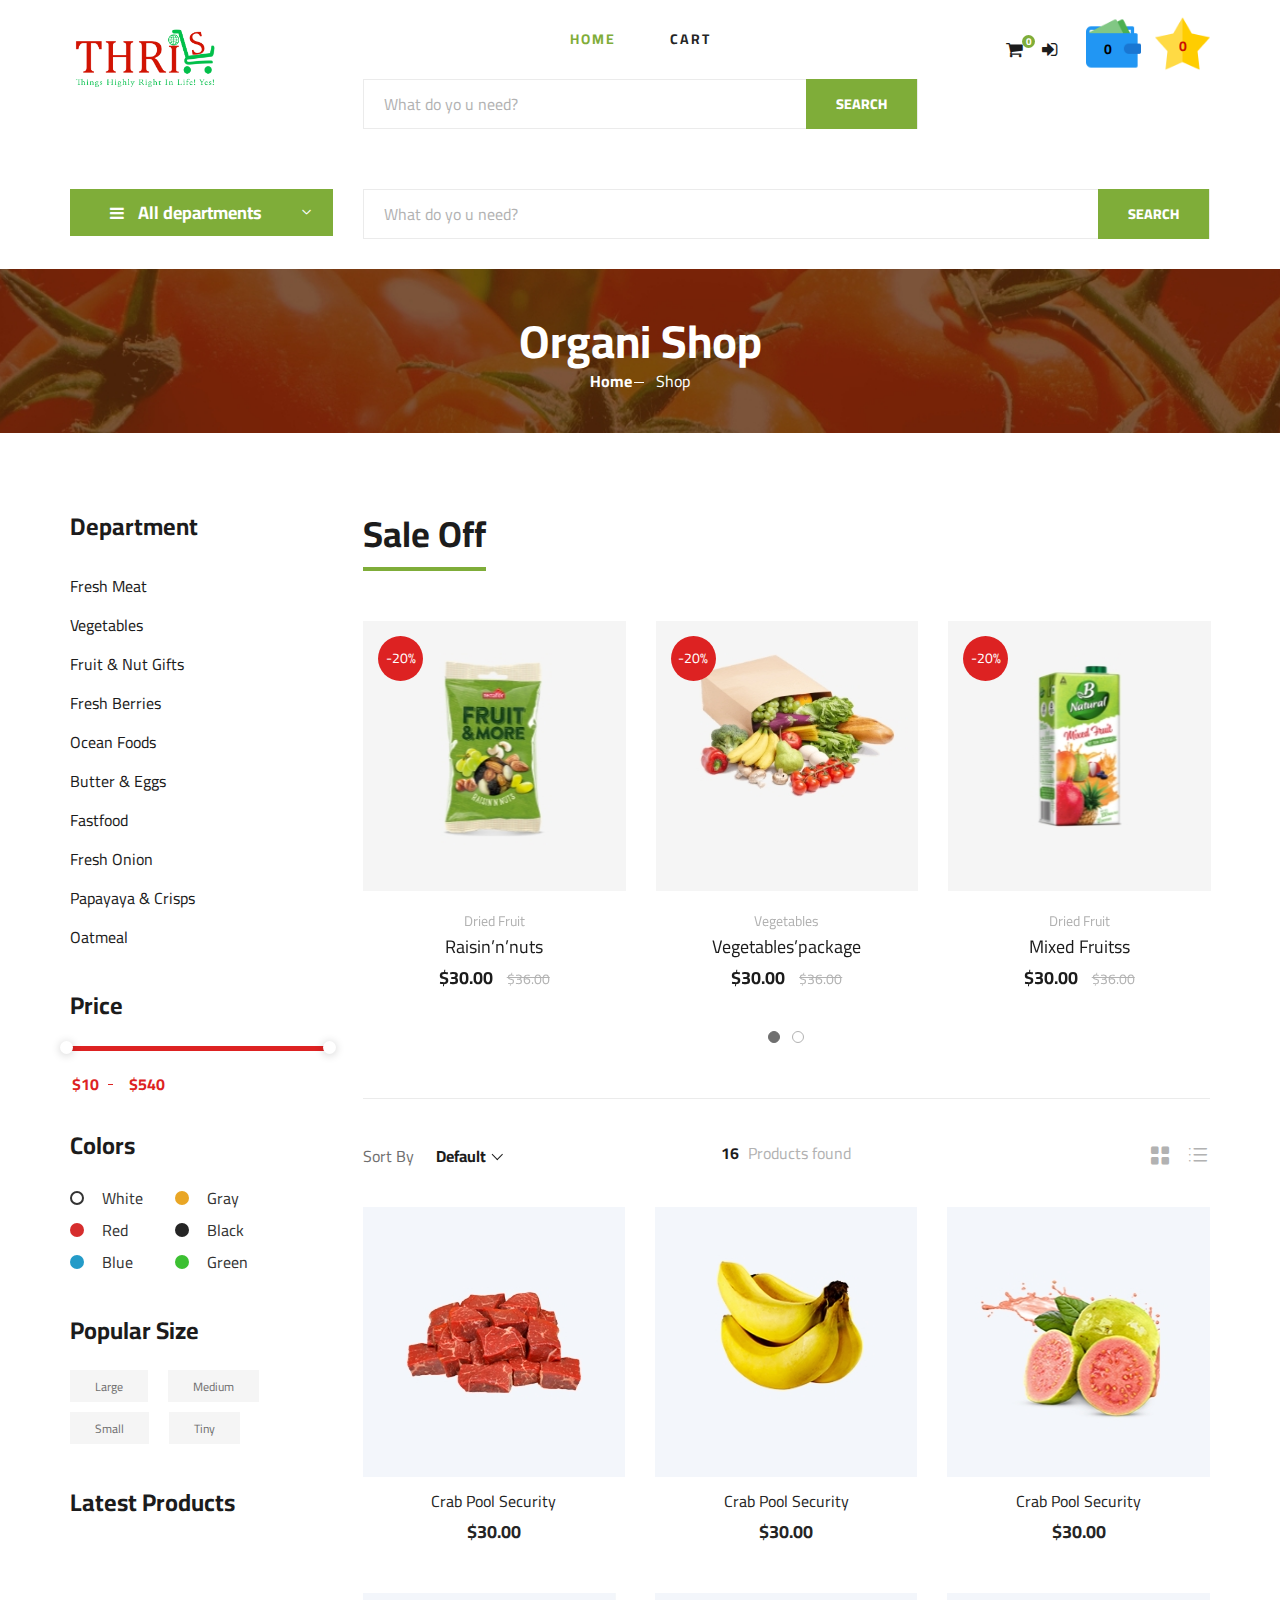
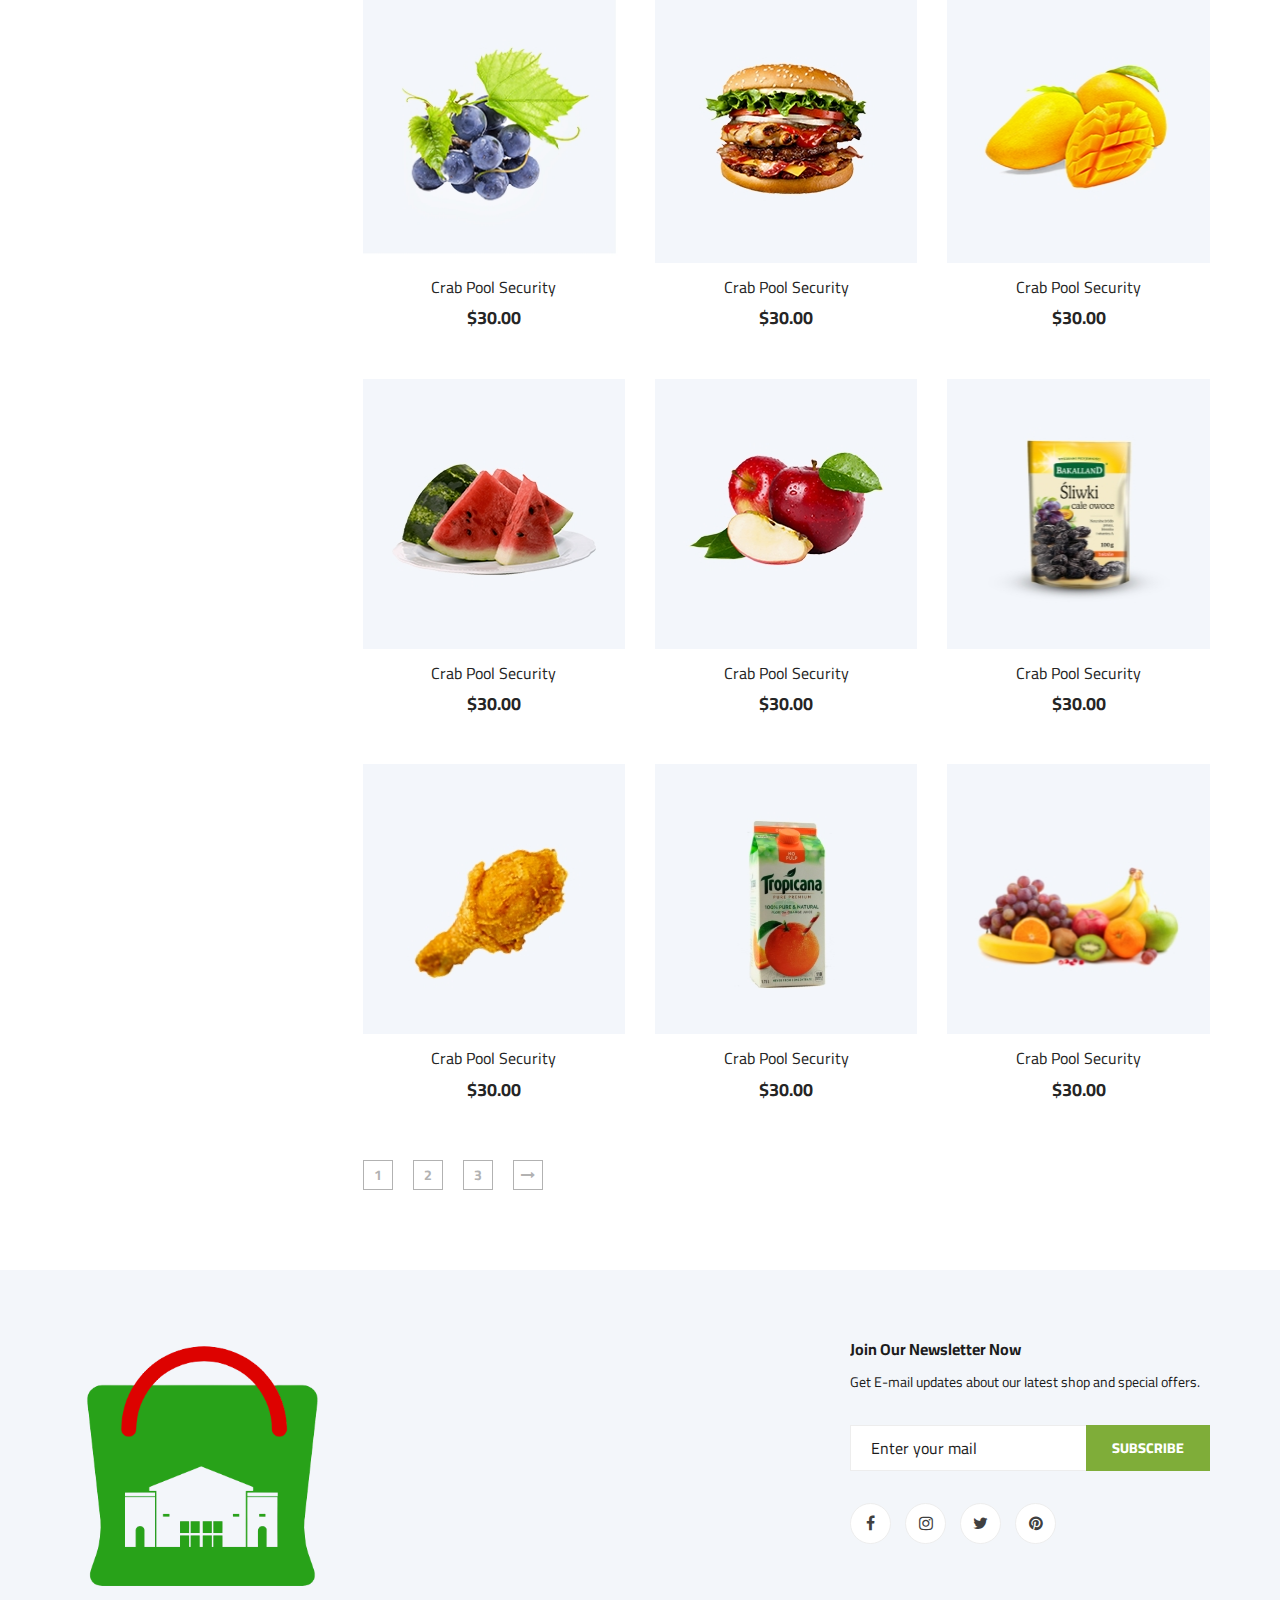
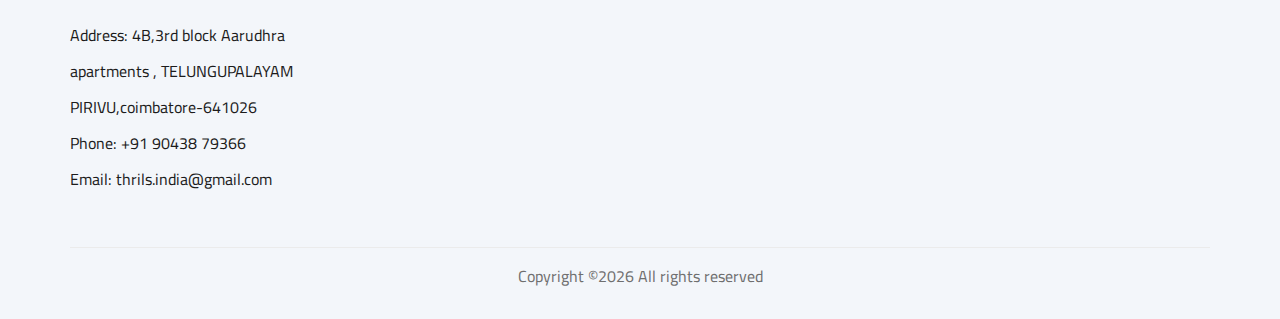
<file: shop-grid.html>
<!DOCTYPE html>
<html lang="zxx">

<head>
    <meta charset="UTF-8">
    <meta name="description" content="Ecommerce site">
    <meta name="keywords" content="Ecommerce, unica, creative, html">
    <meta name="viewport" content="width=device-width, initial-scale=1.0">
    <meta http-equiv="X-UA-Compatible" content="ie=edge">
    <title>THRILS</title>

    <!-- Google Font -->
    <link href="https://fonts.googleapis.com/css2?family=Cairo:wght@200;300;400;600;900&display=swap" rel="stylesheet">

    <!-- Css Styles -->
    <link rel="stylesheet" href="css/bootstrap.min.css" type="text/css">
    <link rel="stylesheet" href="css/font-awesome.min.css" type="text/css">
    <link rel="stylesheet" href="css/elegant-icons.css" type="text/css">
    <link rel="stylesheet" href="css/nice-select.css" type="text/css">
    <link rel="stylesheet" href="css/jquery-ui.min.css" type="text/css">
    <link rel="stylesheet" href="css/owl.carousel.min.css" type="text/css">
    <link rel="stylesheet" href="css/slicknav.min.css" type="text/css">
    <link rel="stylesheet" href="css/style.css" type="text/css">
    <script src="js/jquery-3.3.1.min.js"></script>
    <script> 
      $(function(){
        $("#header-wrapper").load("header.html"); 
      });
    </script> 
</head>

<body>
    <!-- Page Preloder -->
    <div id="preloder">
        <div class="loader"></div>
    </div>

    <!-- Header Section Begin -->
    <div id="header-wrapper"></div>
    <!-- Header Section End -->

    <!-- Hero Section Begin -->
    <section class="hero hero-normal">
        <div class="container">
            <div class="row">
                <div class="col-lg-3">
                    <div class="hero__categories">
                        <div class="hero__categories__all">
                            <i class="fa fa-bars"></i>
                            <span>All departments</span>
                        </div>
                        <ul>
                            <li><a href="#">Fresh Meat</a></li>
                            <li><a href="#">Vegetables</a></li>
                            <li><a href="#">Fruit & Nut Gifts</a></li>
                            <li><a href="#">Fresh Berries</a></li>
                            <li><a href="#">Ocean Foods</a></li>
                            <li><a href="#">Butter & Eggs</a></li>
                            <li><a href="#">Fastfood</a></li>
                            <li><a href="#">Fresh Onion</a></li>
                            <li><a href="#">Papayaya & Crisps</a></li>
                            <li><a href="#">Oatmeal</a></li>
                            <li><a href="#">Fresh Bananas</a></li>
                        </ul>
                    </div>
                </div>
                <div class="col-lg-9">
                    <div class="hero__search">
                        <div class="hero__search__form">
                            <form action="#" onsubmit="return false;">
                                <div class="hero__search__categories">
                                    All Categories
                                    <span class="arrow_carrot-down"></span>
                                </div>
                                <input type="text" placeholder="What do yo u need?">
                                <button type="submit" class="site-btn trigger-search">SEARCH</button>
                            </form>
                        </div>
                        <div class="hero__search__phone">
                            <div class="hero__search__phone__icon">
                                <i class="fa fa-phone"></i>
                            </div>
                            <div class="hero__search__phone__text">
                                <h5>+65 11.188.888</h5>
                                <span>support 24/7 time</span>
                            </div>
                        </div>
                    </div>
                </div>
            </div>
        </div>
    </section>
    <!-- Hero Section End -->

    <!-- Breadcrumb Section Begin -->
    <section class="breadcrumb-section set-bg" data-setbg="img/breadcrumb.jpg">
        <div class="container">
            <div class="row">
                <div class="col-lg-12 text-center">
                    <div class="breadcrumb__text">
                        <h2>Organi Shop</h2>
                        <div class="breadcrumb__option">
                            <a href="./index.html">Home</a>
                            <span>Shop</span>
                        </div>
                    </div>
                </div>
            </div>
        </div>
    </section>
    <!-- Breadcrumb Section End -->

    <!-- Product Section Begin -->
    <section class="product spad">
        <div class="container">
            <div class="row">
                <div class="col-lg-3 col-md-5">
                    <div class="sidebar">
                        <div class="sidebar__item">
                            <h4>Department</h4>
                            <ul>
                                <li><a href="#">Fresh Meat</a></li>
                                <li><a href="#">Vegetables</a></li>
                                <li><a href="#">Fruit & Nut Gifts</a></li>
                                <li><a href="#">Fresh Berries</a></li>
                                <li><a href="#">Ocean Foods</a></li>
                                <li><a href="#">Butter & Eggs</a></li>
                                <li><a href="#">Fastfood</a></li>
                                <li><a href="#">Fresh Onion</a></li>
                                <li><a href="#">Papayaya & Crisps</a></li>
                                <li><a href="#">Oatmeal</a></li>
                            </ul>
                        </div>
                        <div class="sidebar__item">
                            <h4>Price</h4>
                            <div class="price-range-wrap">
                                <div class="price-range ui-slider ui-corner-all ui-slider-horizontal ui-widget ui-widget-content"
                                    data-min="10" data-max="540">
                                    <div class="ui-slider-range ui-corner-all ui-widget-header"></div>
                                    <span tabindex="0" class="ui-slider-handle ui-corner-all ui-state-default"></span>
                                    <span tabindex="0" class="ui-slider-handle ui-corner-all ui-state-default"></span>
                                </div>
                                <div class="range-slider">
                                    <div class="price-input">
                                        <input type="text" id="minamount">
                                        <input type="text" id="maxamount">
                                    </div>
                                </div>
                            </div>
                        </div>
                        <div class="sidebar__item sidebar__item__color--option">
                            <h4>Colors</h4>
                            <div class="sidebar__item__color sidebar__item__color--white">
                                <label for="white">
                                    White
                                    <input type="radio" id="white">
                                </label>
                            </div>
                            <div class="sidebar__item__color sidebar__item__color--gray">
                                <label for="gray">
                                    Gray
                                    <input type="radio" id="gray">
                                </label>
                            </div>
                            <div class="sidebar__item__color sidebar__item__color--red">
                                <label for="red">
                                    Red
                                    <input type="radio" id="red">
                                </label>
                            </div>
                            <div class="sidebar__item__color sidebar__item__color--black">
                                <label for="black">
                                    Black
                                    <input type="radio" id="black">
                                </label>
                            </div>
                            <div class="sidebar__item__color sidebar__item__color--blue">
                                <label for="blue">
                                    Blue
                                    <input type="radio" id="blue">
                                </label>
                            </div>
                            <div class="sidebar__item__color sidebar__item__color--green">
                                <label for="green">
                                    Green
                                    <input type="radio" id="green">
                                </label>
                            </div>
                        </div>
                        <div class="sidebar__item">
                            <h4>Popular Size</h4>
                            <div class="sidebar__item__size">
                                <label for="large">
                                    Large
                                    <input type="radio" id="large">
                                </label>
                            </div>
                            <div class="sidebar__item__size">
                                <label for="medium">
                                    Medium
                                    <input type="radio" id="medium">
                                </label>
                            </div>
                            <div class="sidebar__item__size">
                                <label for="small">
                                    Small
                                    <input type="radio" id="small">
                                </label>
                            </div>
                            <div class="sidebar__item__size">
                                <label for="tiny">
                                    Tiny
                                    <input type="radio" id="tiny">
                                </label>
                            </div>
                        </div>
                        <div class="sidebar__item">
                            <div class="latest-product__text">
                                <h4>Latest Products</h4>
                                <div class="latest-product__slider owl-carousel">
                                    <div class="latest-prdouct__slider__item">
                                        <a href="#" class="latest-product__item">
                                            <div class="latest-product__item__pic">
                                                <img src="img/latest-product/lp-1.jpg" alt="">
                                            </div>
                                            <div class="latest-product__item__text">
                                                <h6>Crab Pool Security</h6>
                                                <span>$30.00</span>
                                            </div>
                                        </a>
                                        <a href="#" class="latest-product__item">
                                            <div class="latest-product__item__pic">
                                                <img src="img/latest-product/lp-2.jpg" alt="">
                                            </div>
                                            <div class="latest-product__item__text">
                                                <h6>Crab Pool Security</h6>
                                                <span>$30.00</span>
                                            </div>
                                        </a>
                                        <a href="#" class="latest-product__item">
                                            <div class="latest-product__item__pic">
                                                <img src="img/latest-product/lp-3.jpg" alt="">
                                            </div>
                                            <div class="latest-product__item__text">
                                                <h6>Crab Pool Security</h6>
                                                <span>$30.00</span>
                                            </div>
                                        </a>
                                    </div>
                                    <div class="latest-prdouct__slider__item">
                                        <a href="#" class="latest-product__item">
                                            <div class="latest-product__item__pic">
                                                <img src="img/latest-product/lp-1.jpg" alt="">
                                            </div>
                                            <div class="latest-product__item__text">
                                                <h6>Crab Pool Security</h6>
                                                <span>$30.00</span>
                                            </div>
                                        </a>
                                        <a href="#" class="latest-product__item">
                                            <div class="latest-product__item__pic">
                                                <img src="img/latest-product/lp-2.jpg" alt="">
                                            </div>
                                            <div class="latest-product__item__text">
                                                <h6>Crab Pool Security</h6>
                                                <span>$30.00</span>
                                            </div>
                                        </a>
                                        <a href="#" class="latest-product__item">
                                            <div class="latest-product__item__pic">
                                                <img src="img/latest-product/lp-3.jpg" alt="">
                                            </div>
                                            <div class="latest-product__item__text">
                                                <h6>Crab Pool Security</h6>
                                                <span>$30.00</span>
                                            </div>
                                        </a>
                                    </div>
                                </div>
                            </div>
                        </div>
                    </div>
                </div>
                <div class="col-lg-9 col-md-7">
                    <div class="product__discount">
                        <div class="section-title product__discount__title">
                            <h2>Sale Off</h2>
                        </div>
                        <div class="row">
                            <div class="product__discount__slider owl-carousel">
                                <div class="col-lg-4">
                                    <div class="product__discount__item">
                                        <div class="product__discount__item__pic set-bg"
                                            data-setbg="img/product/discount/pd-1.jpg">
                                            <div class="product__discount__percent">-20%</div>
                                            <ul class="product__item__pic__hover">
                                                <li><a href="#"><i class="fa fa-heart"></i></a></li>
                                                <!-- <li><a href="#"><i class="fa fa-retweet"></i></a></li> -->
                                                <li><a href="#"><i class="fa fa-shopping-cart"></i></a></li>
                                            </ul>
                                        </div>
                                        <div class="product__discount__item__text">
                                            <span>Dried Fruit</span>
                                            <h5><a href="#">Raisin’n’nuts</a></h5>
                                            <div class="product__item__price">$30.00 <span>$36.00</span></div>
                                        </div>
                                    </div>
                                </div>
                                <div class="col-lg-4">
                                    <div class="product__discount__item">
                                        <div class="product__discount__item__pic set-bg"
                                            data-setbg="img/product/discount/pd-2.jpg">
                                            <div class="product__discount__percent">-20%</div>
                                            <ul class="product__item__pic__hover">
                                                <li><a href="#"><i class="fa fa-heart"></i></a></li>
                                                <!-- <li><a href="#"><i class="fa fa-retweet"></i></a></li> -->
                                                <li><a href="#"><i class="fa fa-shopping-cart"></i></a></li>
                                            </ul>
                                        </div>
                                        <div class="product__discount__item__text">
                                            <span>Vegetables</span>
                                            <h5><a href="#">Vegetables’package</a></h5>
                                            <div class="product__item__price">$30.00 <span>$36.00</span></div>
                                        </div>
                                    </div>
                                </div>
                                <div class="col-lg-4">
                                    <div class="product__discount__item">
                                        <div class="product__discount__item__pic set-bg"
                                            data-setbg="img/product/discount/pd-3.jpg">
                                            <div class="product__discount__percent">-20%</div>
                                            <ul class="product__item__pic__hover">
                                                <li><a href="#"><i class="fa fa-heart"></i></a></li>
                                                <!-- <li><a href="#"><i class="fa fa-retweet"></i></a></li> -->
                                                <li><a href="#"><i class="fa fa-shopping-cart"></i></a></li>
                                            </ul>
                                        </div>
                                        <div class="product__discount__item__text">
                                            <span>Dried Fruit</span>
                                            <h5><a href="#">Mixed Fruitss</a></h5>
                                            <div class="product__item__price">$30.00 <span>$36.00</span></div>
                                        </div>
                                    </div>
                                </div>
                                <div class="col-lg-4">
                                    <div class="product__discount__item">
                                        <div class="product__discount__item__pic set-bg"
                                            data-setbg="img/product/discount/pd-4.jpg">
                                            <div class="product__discount__percent">-20%</div>
                                            <ul class="product__item__pic__hover">
                                                <li><a href="#"><i class="fa fa-heart"></i></a></li>
                                                <!-- <li><a href="#"><i class="fa fa-retweet"></i></a></li> -->
                                                <li><a href="#"><i class="fa fa-shopping-cart"></i></a></li>
                                            </ul>
                                        </div>
                                        <div class="product__discount__item__text">
                                            <span>Dried Fruit</span>
                                            <h5><a href="#">Raisin’n’nuts</a></h5>
                                            <div class="product__item__price">$30.00 <span>$36.00</span></div>
                                        </div>
                                    </div>
                                </div>
                                <div class="col-lg-4">
                                    <div class="product__discount__item">
                                        <div class="product__discount__item__pic set-bg"
                                            data-setbg="img/product/discount/pd-5.jpg">
                                            <div class="product__discount__percent">-20%</div>
                                            <ul class="product__item__pic__hover">
                                                <li><a href="#"><i class="fa fa-heart"></i></a></li>
                                                <!-- <li><a href="#"><i class="fa fa-retweet"></i></a></li> -->
                                                <li><a href="#"><i class="fa fa-shopping-cart"></i></a></li>
                                            </ul>
                                        </div>
                                        <div class="product__discount__item__text">
                                            <span>Dried Fruit</span>
                                            <h5><a href="#">Raisin’n’nuts</a></h5>
                                            <div class="product__item__price">$30.00 <span>$36.00</span></div>
                                        </div>
                                    </div>
                                </div>
                                <div class="col-lg-4">
                                    <div class="product__discount__item">
                                        <div class="product__discount__item__pic set-bg"
                                            data-setbg="img/product/discount/pd-6.jpg">
                                            <div class="product__discount__percent">-20%</div>
                                            <ul class="product__item__pic__hover">
                                                <li><a href="#"><i class="fa fa-heart"></i></a></li>
                                                <!-- <li><a href="#"><i class="fa fa-retweet"></i></a></li> -->
                                                <li><a href="#"><i class="fa fa-shopping-cart"></i></a></li>
                                            </ul>
                                        </div>
                                        <div class="product__discount__item__text">
                                            <span>Dried Fruit</span>
                                            <h5><a href="#">Raisin’n’nuts</a></h5>
                                            <div class="product__item__price">$30.00 <span>$36.00</span></div>
                                        </div>
                                    </div>
                                </div>
                            </div>
                        </div>
                    </div>
                    <div class="filter__item">
                        <div class="row">
                            <div class="col-lg-4 col-md-5">
                                <div class="filter__sort">
                                    <span>Sort By</span>
                                    <select>
                                        <option value="0">Default</option>
                                        <option value="0">Default</option>
                                    </select>
                                </div>
                            </div>
                            <div class="col-lg-4 col-md-4">
                                <div class="filter__found">
                                    <h6><span>16</span> Products found</h6>
                                </div>
                            </div>
                            <div class="col-lg-4 col-md-3">
                                <div class="filter__option">
                                    <span class="icon_grid-2x2"></span>
                                    <span class="icon_ul"></span>
                                </div>
                            </div>
                        </div>
                    </div>
                    <div class="row">
                        <div class="col-lg-4 col-md-6 col-sm-6">
                            <div class="product__item">
                                <div class="product__item__pic set-bg" data-setbg="img/product/product-1.jpg">
                                    <ul class="product__item__pic__hover">
                                        <li><a href="#"><i class="fa fa-heart"></i></a></li>
                                        <!-- <li><a href="#"><i class="fa fa-retweet"></i></a></li> -->
                                        <li><a href="#"><i class="fa fa-shopping-cart"></i></a></li>
                                    </ul>
                                </div>
                                <div class="product__item__text">
                                    <h6><a href="#">Crab Pool Security</a></h6>
                                    <h5>$30.00</h5>
                                </div>
                            </div>
                        </div>
                        <div class="col-lg-4 col-md-6 col-sm-6">
                            <div class="product__item">
                                <div class="product__item__pic set-bg" data-setbg="img/product/product-2.jpg">
                                    <ul class="product__item__pic__hover">
                                        <li><a href="#"><i class="fa fa-heart"></i></a></li>
                                        <!-- <li><a href="#"><i class="fa fa-retweet"></i></a></li> -->
                                        <li><a href="#"><i class="fa fa-shopping-cart"></i></a></li>
                                    </ul>
                                </div>
                                <div class="product__item__text">
                                    <h6><a href="#">Crab Pool Security</a></h6>
                                    <h5>$30.00</h5>
                                </div>
                            </div>
                        </div>
                        <div class="col-lg-4 col-md-6 col-sm-6">
                            <div class="product__item">
                                <div class="product__item__pic set-bg" data-setbg="img/product/product-3.jpg">
                                    <ul class="product__item__pic__hover">
                                        <li><a href="#"><i class="fa fa-heart"></i></a></li>
                                        <!-- <li><a href="#"><i class="fa fa-retweet"></i></a></li> -->
                                        <li><a href="#"><i class="fa fa-shopping-cart"></i></a></li>
                                    </ul>
                                </div>
                                <div class="product__item__text">
                                    <h6><a href="#">Crab Pool Security</a></h6>
                                    <h5>$30.00</h5>
                                </div>
                            </div>
                        </div>
                        <div class="col-lg-4 col-md-6 col-sm-6">
                            <div class="product__item">
                                <div class="product__item__pic set-bg" data-setbg="img/product/product-4.jpg">
                                    <ul class="product__item__pic__hover">
                                        <li><a href="#"><i class="fa fa-heart"></i></a></li>
                                        <!-- <li><a href="#"><i class="fa fa-retweet"></i></a></li> -->
                                        <li><a href="#"><i class="fa fa-shopping-cart"></i></a></li>
                                    </ul>
                                </div>
                                <div class="product__item__text">
                                    <h6><a href="#">Crab Pool Security</a></h6>
                                    <h5>$30.00</h5>
                                </div>
                            </div>
                        </div>
                        <div class="col-lg-4 col-md-6 col-sm-6">
                            <div class="product__item">
                                <div class="product__item__pic set-bg" data-setbg="img/product/product-5.jpg">
                                    <ul class="product__item__pic__hover">
                                        <li><a href="#"><i class="fa fa-heart"></i></a></li>
                                        <!-- <li><a href="#"><i class="fa fa-retweet"></i></a></li> -->
                                        <li><a href="#"><i class="fa fa-shopping-cart"></i></a></li>
                                    </ul>
                                </div>
                                <div class="product__item__text">
                                    <h6><a href="#">Crab Pool Security</a></h6>
                                    <h5>$30.00</h5>
                                </div>
                            </div>
                        </div>
                        <div class="col-lg-4 col-md-6 col-sm-6">
                            <div class="product__item">
                                <div class="product__item__pic set-bg" data-setbg="img/product/product-6.jpg">
                                    <ul class="product__item__pic__hover">
                                        <li><a href="#"><i class="fa fa-heart"></i></a></li>
                                        <!-- <li><a href="#"><i class="fa fa-retweet"></i></a></li> -->
                                        <li><a href="#"><i class="fa fa-shopping-cart"></i></a></li>
                                    </ul>
                                </div>
                                <div class="product__item__text">
                                    <h6><a href="#">Crab Pool Security</a></h6>
                                    <h5>$30.00</h5>
                                </div>
                            </div>
                        </div>
                        <div class="col-lg-4 col-md-6 col-sm-6">
                            <div class="product__item">
                                <div class="product__item__pic set-bg" data-setbg="img/product/product-7.jpg">
                                    <ul class="product__item__pic__hover">
                                        <li><a href="#"><i class="fa fa-heart"></i></a></li>
                                        <!-- <li><a href="#"><i class="fa fa-retweet"></i></a></li> -->
                                        <li><a href="#"><i class="fa fa-shopping-cart"></i></a></li>
                                    </ul>
                                </div>
                                <div class="product__item__text">
                                    <h6><a href="#">Crab Pool Security</a></h6>
                                    <h5>$30.00</h5>
                                </div>
                            </div>
                        </div>
                        <div class="col-lg-4 col-md-6 col-sm-6">
                            <div class="product__item">
                                <div class="product__item__pic set-bg" data-setbg="img/product/product-8.jpg">
                                    <ul class="product__item__pic__hover">
                                        <li><a href="#"><i class="fa fa-heart"></i></a></li>
                                        <!-- <li><a href="#"><i class="fa fa-retweet"></i></a></li> -->
                                        <li><a href="#"><i class="fa fa-shopping-cart"></i></a></li>
                                    </ul>
                                </div>
                                <div class="product__item__text">
                                    <h6><a href="#">Crab Pool Security</a></h6>
                                    <h5>$30.00</h5>
                                </div>
                            </div>
                        </div>
                        <div class="col-lg-4 col-md-6 col-sm-6">
                            <div class="product__item">
                                <div class="product__item__pic set-bg" data-setbg="img/product/product-9.jpg">
                                    <ul class="product__item__pic__hover">
                                        <li><a href="#"><i class="fa fa-heart"></i></a></li>
                                        <!-- <li><a href="#"><i class="fa fa-retweet"></i></a></li> -->
                                        <li><a href="#"><i class="fa fa-shopping-cart"></i></a></li>
                                    </ul>
                                </div>
                                <div class="product__item__text">
                                    <h6><a href="#">Crab Pool Security</a></h6>
                                    <h5>$30.00</h5>
                                </div>
                            </div>
                        </div>
                        <div class="col-lg-4 col-md-6 col-sm-6">
                            <div class="product__item">
                                <div class="product__item__pic set-bg" data-setbg="img/product/product-10.jpg">
                                    <ul class="product__item__pic__hover">
                                        <li><a href="#"><i class="fa fa-heart"></i></a></li>
                                        <!-- <li><a href="#"><i class="fa fa-retweet"></i></a></li> -->
                                        <li><a href="#"><i class="fa fa-shopping-cart"></i></a></li>
                                    </ul>
                                </div>
                                <div class="product__item__text">
                                    <h6><a href="#">Crab Pool Security</a></h6>
                                    <h5>$30.00</h5>
                                </div>
                            </div>
                        </div>
                        <div class="col-lg-4 col-md-6 col-sm-6">
                            <div class="product__item">
                                <div class="product__item__pic set-bg" data-setbg="img/product/product-11.jpg">
                                    <ul class="product__item__pic__hover">
                                        <li><a href="#"><i class="fa fa-heart"></i></a></li>
                                        <!-- <li><a href="#"><i class="fa fa-retweet"></i></a></li> -->
                                        <li><a href="#"><i class="fa fa-shopping-cart"></i></a></li>
                                    </ul>
                                </div>
                                <div class="product__item__text">
                                    <h6><a href="#">Crab Pool Security</a></h6>
                                    <h5>$30.00</h5>
                                </div>
                            </div>
                        </div>
                        <div class="col-lg-4 col-md-6 col-sm-6">
                            <div class="product__item">
                                <div class="product__item__pic set-bg" data-setbg="img/product/product-12.jpg">
                                    <ul class="product__item__pic__hover">
                                        <li><a href="#"><i class="fa fa-heart"></i></a></li>
                                        <!-- <li><a href="#"><i class="fa fa-retweet"></i></a></li> -->
                                        <li><a href="#"><i class="fa fa-shopping-cart"></i></a></li>
                                    </ul>
                                </div>
                                <div class="product__item__text">
                                    <h6><a href="#">Crab Pool Security</a></h6>
                                    <h5>$30.00</h5>
                                </div>
                            </div>
                        </div>
                    </div>
                    <div class="product__pagination">
                        <a href="#">1</a>
                        <a href="#">2</a>
                        <a href="#">3</a>
                        <a href="#"><i class="fa fa-long-arrow-right"></i></a>
                    </div>
                </div>
            </div>
        </div>
    </section>
    <!-- Product Section End -->

    <!-- Footer Section Begin -->
    <footer class="footer spad">
        <div class="container">
            <div class="row">
                <div class="col-lg-3 col-md-6 col-sm-6">
                    <div class="footer__about">
                        <div class="footer__about__logo">
                            <a href="./index.html"><img src="img/logo.png" alt=""></a>
                        </div>
                        <ul>
                            <li>Address: 4B,3rd block Aarudhra apartments , TELUNGUPALAYAM PIRIVU,coimbatore-641026</li>
                            <li>Phone: +91 90438 79366</li>
                            <li>Email: thrils.india@gmail.com</li>
                        </ul>
                    </div>
                </div>
                <div class="col-lg-4 col-md-6 col-sm-6 offset-lg-1">
                    <div class="footer__widget">
                        <h6></h6>
                        <ul>
                            <li><a href="#">About Us</a></li>
                            <li><a href="#">About Our Shop</a></li>
                            <li><a href="#">Secure Shopping</a></li>
                            <li><a href="#">Delivery infomation</a></li>
                            <li><a href="#">Privacy Policy</a></li>
                            <li><a href="#">Our Sitemap</a></li>
                        </ul>
                        <ul>
                            <li><a href="#">Who We Are</a></li>
                            <li><a href="#">Our Services</a></li>
                            <li><a href="#">Projects</a></li>
                            <li><a href="#">Contact</a></li>
                            <li><a href="#">Innovation</a></li>
                            <li><a href="#">Testimonials</a></li>
                        </ul>
                    </div>
                </div>
                <div class="col-lg-4 col-md-12">
                    <div class="footer__widget">
                        <h6>Join Our Newsletter Now</h6>
                        <p>Get E-mail updates about our latest shop and special offers.</p>
                        <form action="#">
                            <input type="text" placeholder="Enter your mail">
                            <button type="submit" class="site-btn">Subscribe</button>
                        </form>
                        <div class="footer__widget__social">
                            <a href="#"><i class="fa fa-facebook"></i></a>
                            <a href="#"><i class="fa fa-instagram"></i></a>
                            <a href="#"><i class="fa fa-twitter"></i></a>
                            <a href="#"><i class="fa fa-pinterest"></i></a>
                        </div>
                    </div>
                </div>
            </div>
            <div class="row">
                <div class="col-lg-12">
                    <div class="footer__copyright">
                        <div class="footer__copyright__text"><p><!-- Link back to ecommerce can't be removed. site is licensed under CC BY 3.0. -->
  Copyright &copy;<script>document.write(new Date().getFullYear());</script> All rights reserved 
  <!-- Link back to ecommerce can't be removed. site is licensed under CC BY 3.0. --></p></div>
                        <div class="footer__copyright__payment"><img src="img/payment-item.png" alt=""></div>
                    </div>
                </div>
            </div>
        </div>
    </footer>
    <!-- Footer Section End -->

    <!-- Js Plugins -->
    <script src="js/bootstrap.min.js"></script>
    <script src="js/jquery.nice-select.min.js"></script>
    <script src="js/jquery-ui.min.js"></script>
    <script src="js/jquery.slicknav.js"></script>
    <script src="js/mixitup.min.js"></script>
    <script src="js/owl.carousel.min.js"></script>
    <script src="js/main.js"></script>


    <script>
        $(".loader").fadeOut();
        $("#preloder").delay(200).fadeOut("slow");
    </script>
</body>

</html>
</file>
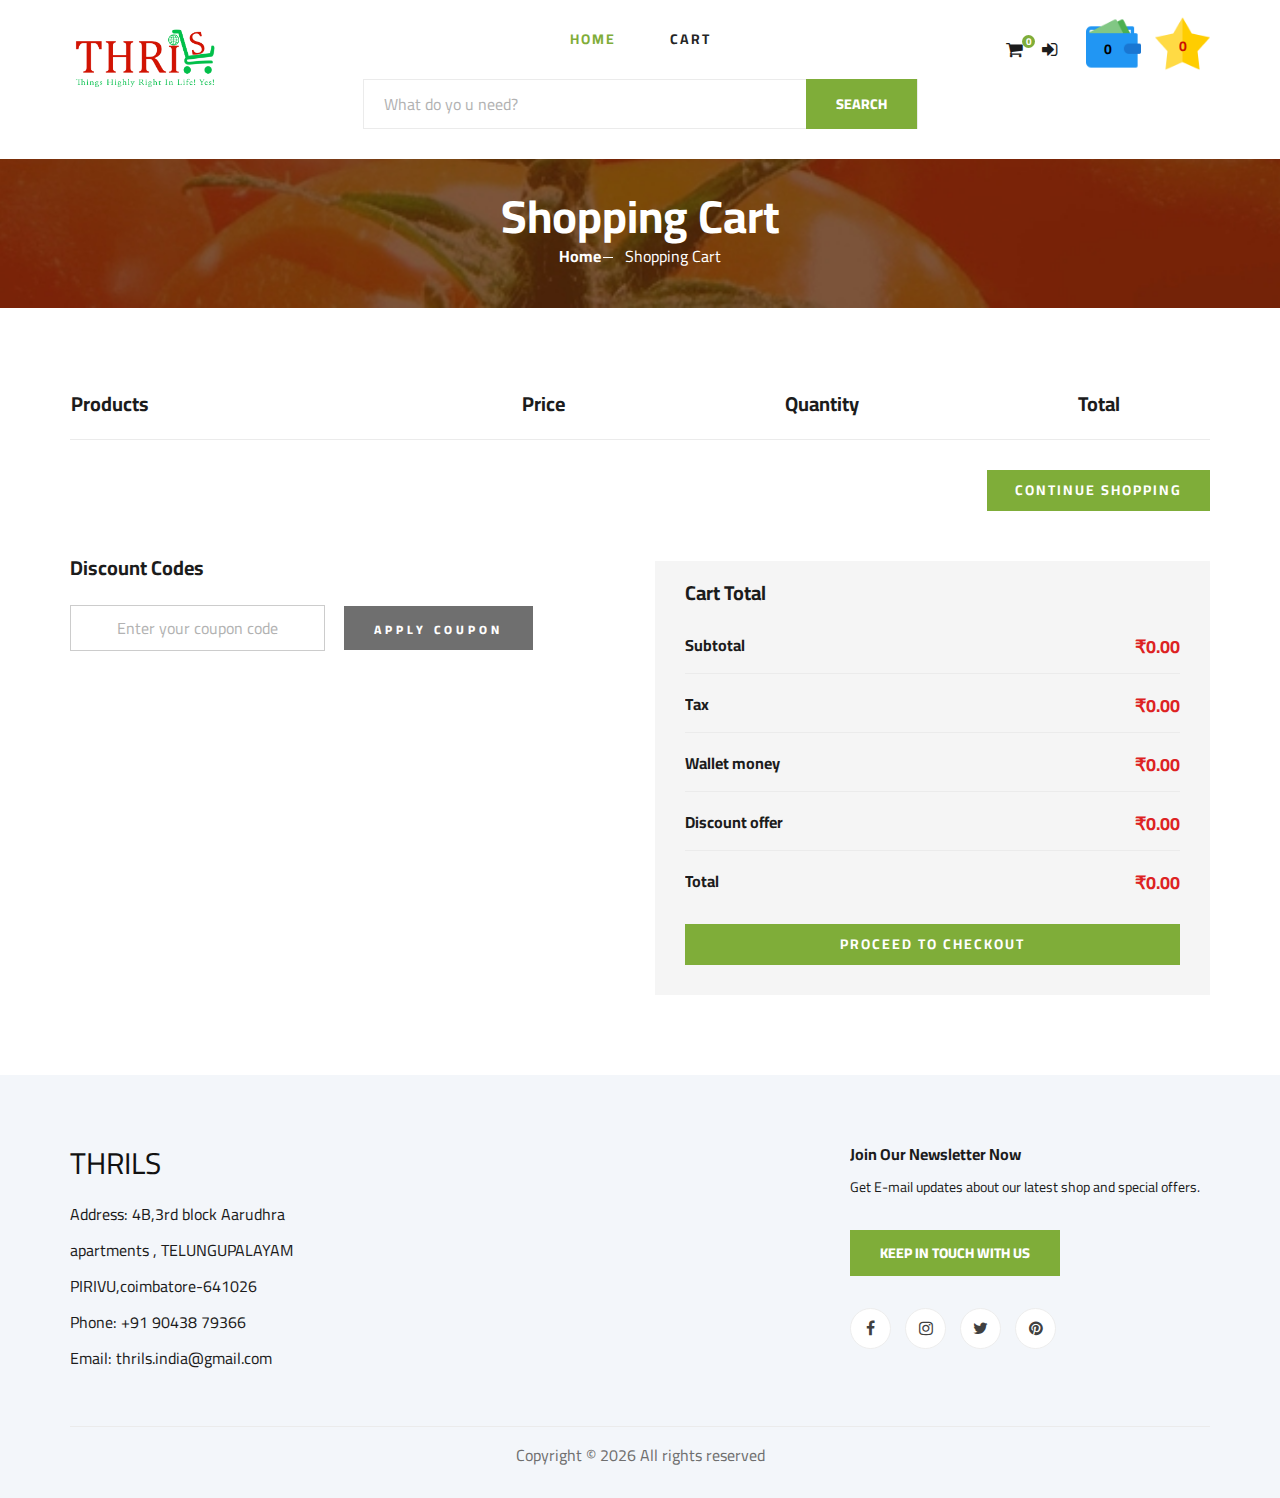
<file: shoping-cart.html>
<!DOCTYPE html>
<html lang="zxx">
  <head>
    <meta charset="UTF-8" />
    <meta name="description" content="Ecommerce site" />
    <meta name="keywords" content="Ecommerce, unica, creative, html" />
    <meta name="viewport" content="width=device-width, initial-scale=1.0" />
    <meta http-equiv="X-UA-Compatible" content="ie=edge" />
    <title>THRILS | Cart</title>

    <!-- Google Font -->
    <link
      href="https://fonts.googleapis.com/css2?family=Cairo:wght@200;300;400;600;900&display=swap"
      rel="stylesheet"
    />

    <!-- Css Styles -->
    <link rel="stylesheet" href="css/bootstrap.min.css" type="text/css" />
    <link rel="stylesheet" href="css/font-awesome.min.css" type="text/css" />
    <link rel="stylesheet" href="css/elegant-icons.css" type="text/css" />
    <link rel="stylesheet" href="css/nice-select.css" type="text/css" />
    <link rel="stylesheet" href="css/jquery-ui.min.css" type="text/css" />
    <link rel="stylesheet" href="css/owl.carousel.min.css" type="text/css" />
    <link rel="stylesheet" href="css/slicknav.min.css" type="text/css" />
    <link rel="stylesheet" href="css/style.css" type="text/css" />
    <script src="js/jquery-3.3.1.min.js"></script>
    <script src="js/common.js"></script>
    <script src="js/header.js"></script>
  </head>

  <body>
    <!-- Page Preloder -->
    <!-- <div id="preloder">
      <div class="loader"></div>
    </div> -->

    <!-- Header Section Begin -->
    <div id="header-wrapper"></div>
    <!-- Header Section End -->

    <!-- Breadcrumb Section Begin -->
    <section class="breadcrumb-section set-bg hero" data-setbg="img/breadcrumb.jpg">
      <div class="container">
        <div class="row">
          <div class="col-lg-12 text-center">
            <div class="breadcrumb__text">
              <h2>Shopping Cart</h2>
              <div class="breadcrumb__option">
                <a href="./index.html">Home</a>
                <span>Shopping Cart</span>
              </div>
            </div>
          </div>
        </div>
      </div>
    </section>
    <!-- Breadcrumb Section End -->

    <!-- Shoping Cart Section Begin -->
    <section class="shoping-cart spad">
      <div class="container">
        <div class="row">
          <div class="col-lg-12">
            <div class="shoping__cart__table">
              <table>
                <thead>
                  <tr class="cart-table-titles">
                    <th class="shoping__product">Products</th>
                    <th>Price</th>
                    <th>Quantity</th>
                    <th>Total</th>
                    <th></th>
                  </tr>
                </thead>
                <tbody class="cart-items-table">
                  <!-- <tr>
                                    <td class="shoping__cart__item">
                                        <img src="img/cart/cart-1.jpg" alt="">
                                        <h5>Vegetable’s Package</h5>
                                    </td>
                                    <td class="shoping__cart__price">
                                        $55.00
                                    </td>
                                    <td class="shoping__cart__quantity">
                                        <div class="quantity">
                                            <div class="pro-qty">
                                                <input type="text" value="1">
                                            </div>
                                        </div>
                                    </td>
                                    <td class="shoping__cart__total">
                                        $110.00
                                    </td>
                                    <td class="shoping__cart__item__close">
                                        <span class="icon_close"></span>
                                    </td>
                                </tr>
                                <tr>
                                    <td class="shoping__cart__item">
                                        <img src="img/cart/cart-2.jpg" alt="">
                                        <h5>Fresh Garden Vegetable</h5>
                                    </td>
                                    <td class="shoping__cart__price">
                                        $39.00
                                    </td>
                                    <td class="shoping__cart__quantity">
                                        <div class="quantity">
                                            <div class="pro-qty">
                                                <input type="text" value="1">
                                            </div>
                                        </div>
                                    </td>
                                    <td class="shoping__cart__total">
                                        $39.99
                                    </td>
                                    <td class="shoping__cart__item__close">
                                        <span class="icon_close"></span>
                                    </td>
                                </tr>
                                <tr>
                                    <td class="shoping__cart__item">
                                        <img src="img/cart/cart-3.jpg" alt="">
                                        <h5>Organic Bananas</h5>
                                    </td>
                                    <td class="shoping__cart__price">
                                        $69.00
                                    </td>
                                    <td class="shoping__cart__quantity">
                                        <div class="quantity">
                                            <div class="pro-qty">
                                                <input type="text" value="1">
                                            </div>
                                        </div>
                                    </td>
                                    <td class="shoping__cart__total">
                                        $69.99
                                    </td>
                                    <td class="shoping__cart__item__close">
                                        <span class="icon_close"></span>
                                    </td>
                                </tr> -->
                </tbody>
              </table>
            </div>
          </div>
        </div>
        <div class="row">
          <div class="col-lg-12">
            <div class="shoping__cart__btns">
              <a href="index.html" class="primary-btn">CONTINUE SHOPPING</a>
              <!-- <a href="#" class="primary-btn cart-btn cart-btn-right"><span class="icon_loading"></span>
                            Upadate Cart</a> -->
            </div>
          </div>
          <div class="col-lg-6">
            <div class="shoping__continue">
              <div class="shoping__discount">
                <h5>Discount Codes</h5>
                <form action="#">
                  <input type="text" placeholder="Enter your coupon code" />
                  <button type="submit" class="site-btn">APPLY COUPON</button>
                </form>
              </div>
            </div>
            <div class="shoping__continue wallet-use d-none">
              <div class="shoping__discount">
                <h5>Withdrawal your wallet money</h5>
                <span
                  >Available money: ₹<span class="walletVal"
                    >50</span
                  ></span
                >
                <form class="wallet-form">
                  <input
                    type="number"
                    id="wallet-input"
                    placeholder="Enter your wallet money"
                  />
                  <button type="submit" class="site-btn" disabled="true">
                    APPLY OFFER
                  </button>
                </form>
              </div>
            </div>
          </div>
          <div class="col-lg-6">
            <div class="shoping__checkout">
              <h5>Cart Total</h5>
              <ul class="cart-total">
                <li>Subtotal <span class="cart_sub-total">₹0.00</span></li>
                <li>Tax <span class="cart_tax">₹0.00</span></li>
                <li>Wallet money <span class="cart_wallet">₹0.00</span></li>
                <li>
                  Discount offer <span class="cart_discount">₹0.00</span>
                </li>
                <li>Total <span class="cart_total">₹0.00</span></li>
              </ul>
              <div class="primary-btn proceed-checkout"
                >PROCEED TO CHECKOUT</div
              >
            </div>
          </div>
        </div>
      </div>
    </section>
    <!-- Shoping Cart Section End -->

    <!-- Footer Section Begin -->
    <footer class="footer spad">
      <div class="container">
        <div class="row">
          <div class="col-lg-3 col-md-6 col-sm-6">
            <div class="footer__about">
              <div class="footer__about__logo">
                <!-- <a href="./index.html"><img src="img/logo.png" alt=""></a> -->
                <h3>THRILS</h3>
              </div>
              <ul>
                <li>Address: 4B,3rd block Aarudhra apartments , TELUNGUPALAYAM PIRIVU,coimbatore-641026</li>
                <li>Phone: +91 90438 79366</li>
                <li>Email: thrils.india@gmail.com</li>
              </ul>
            </div>
          </div>
          <div class="col-lg-4 col-md-6 col-sm-6 offset-lg-1">
            <div class="footer__widget">
              <h6></h6>
              <ul>
                <li><a href="#">About Us</a></li>
                <li><a href="#">About Our Shop</a></li>
                <li><a href="#">Secure Shopping</a></li>
                <li><a href="#">Delivery infomation</a></li>
                <li><a href="#">Privacy Policy</a></li>
                <li><a href="#">Our Sitemap</a></li>
              </ul>
              <ul>
                <li><a href="#">Who We Are</a></li>
                <li><a href="#">Our Services</a></li>
                <li><a href="#">Projects</a></li>
                <li><a href="#">Contact</a></li>
                <li><a href="#">Innovation</a></li>
                <li><a href="#">Testimonials</a></li>
              </ul>
            </div>
          </div>
          <div class="col-lg-4 col-md-12">
            <div class="footer__widget">
              <h6>Join Our Newsletter Now</h6>
              <p>
                Get E-mail updates about our latest shop and special offers.
              </p>
              <a
                href="mailto:someone@example.com?Subject=Hello%20again"
                target="_top"
              >
                <button type="submit" class="site-btn">
                  Keep in touch with us
                </button>
              </a>
              <div class="footer__widget__social">
                <a href="#"><i class="fa fa-facebook"></i></a>
                <a href="#"><i class="fa fa-instagram"></i></a>
                <a href="#"><i class="fa fa-twitter"></i></a>
                <a href="#"><i class="fa fa-pinterest"></i></a>
              </div>
            </div>
          </div>
        </div>
        <div class="row">
          <div class="col-lg-12">
            <div class="footer__copyright">
              <div class="footer__copyright__text">
                <p>
                  <!-- Link back to ecommerce can't be removed. site is licensed under CC BY 3.0. -->
                  Copyright &copy;
                  <script>
                    document.write(new Date().getFullYear());
                  </script>
                  All rights reserved
                  <!-- Link back to ecommerce can't be removed. site is licensed under CC BY 3.0. -->
                </p>
              </div>
              <div class="footer__copyright__payment">
                <img src="img/payment-item.png" alt="" />
              </div>
            </div>
          </div>
        </div>
      </div>
    </footer>
    <!-- Footer Section End -->

    <div id="snackbar"></div>

    <!-- Js Plugins -->
    <script src="js/bootstrap.min.js"></script>
    <script src="js/jquery.nice-select.min.js"></script>
    <script src="js/jquery-ui.min.js"></script>
    <script src="js/jquery.slicknav.js"></script>
    <script src="js/mixitup.min.js"></script>
    <script src="js/owl.carousel.min.js"></script>
    <script src="js/main.js"></script>
    <script src="js/shoping-cart.js"></script>
  </body>
</html>
</file>
<file: css/elegant-icons.css>
@font-face {
	font-family: 'ElegantIcons';
	src:url('../fonts/ElegantIcons.eot');
	src:url('../fonts/ElegantIcons.eot?#iefix') format('embedded-opentype'),
		url('../fonts/ElegantIcons.woff') format('woff'),
		url('../fonts/ElegantIcons.ttf') format('truetype'),
		url('../fonts/ElegantIcons.svg#ElegantIcons') format('svg');
	font-weight: normal;
	font-style: normal;
}

/* Use the following CSS code if you want to use data attributes for inserting your icons */
[data-icon]:before {
	font-family: 'ElegantIcons';
	content: attr(data-icon);
	speak: none;
	font-weight: normal;
	font-variant: normal;
	text-transform: none;
	line-height: 1;
	-webkit-font-smoothing: antialiased;
	-moz-osx-font-smoothing: grayscale;
}

/* Use the following CSS code if you want to have a class per icon */
/*
Instead of a list of all class selectors,
you can use the generic selector below, but it's slower:
[class*="your-class-prefix"] {
*/
.arrow_up, .arrow_down, .arrow_left, .arrow_right, .arrow_left-up, .arrow_right-up, .arrow_right-down, .arrow_left-down, .arrow-up-down, .arrow_up-down_alt, .arrow_left-right_alt, .arrow_left-right, .arrow_expand_alt2, .arrow_expand_alt, .arrow_condense, .arrow_expand, .arrow_move, .arrow_carrot-up, .arrow_carrot-down, .arrow_carrot-left, .arrow_carrot-right, .arrow_carrot-2up, .arrow_carrot-2down, .arrow_carrot-2left, .arrow_carrot-2right, .arrow_carrot-up_alt2, .arrow_carrot-down_alt2, .arrow_carrot-left_alt2, .arrow_carrot-right_alt2, .arrow_carrot-2up_alt2, .arrow_carrot-2down_alt2, .arrow_carrot-2left_alt2, .arrow_carrot-2right_alt2, .arrow_triangle-up, .arrow_triangle-down, .arrow_triangle-left, .arrow_triangle-right, .arrow_triangle-up_alt2, .arrow_triangle-down_alt2, .arrow_triangle-left_alt2, .arrow_triangle-right_alt2, .arrow_back, .icon_minus-06, .icon_plus, .icon_close, .icon_check, .icon_minus_alt2, .icon_plus_alt2, .icon_close_alt2, .icon_check_alt2, .icon_zoom-out_alt, .icon_zoom-in_alt, .icon_search, .icon_box-empty, .icon_box-selected, .icon_minus-box, .icon_plus-box, .icon_box-checked, .icon_circle-empty, .icon_circle-slelected, .icon_stop_alt2, .icon_stop, .icon_pause_alt2, .icon_pause, .icon_menu, .icon_menu-square_alt2, .icon_menu-circle_alt2, .icon_ul, .icon_ol, .icon_adjust-horiz, .icon_adjust-vert, .icon_document_alt, .icon_documents_alt, .icon_pencil, .icon_pencil-edit_alt, .icon_pencil-edit, .icon_folder-alt, .icon_folder-open_alt, .icon_folder-add_alt, .icon_info_alt, .icon_error-oct_alt, .icon_error-circle_alt, .icon_error-triangle_alt, .icon_question_alt2, .icon_question, .icon_comment_alt, .icon_chat_alt, .icon_vol-mute_alt, .icon_volume-low_alt, .icon_volume-high_alt, .icon_quotations, .icon_quotations_alt2, .icon_clock_alt, .icon_lock_alt, .icon_lock-open_alt, .icon_key_alt, .icon_cloud_alt, .icon_cloud-upload_alt, .icon_cloud-download_alt, .icon_image, .icon_images, .icon_lightbulb_alt, .icon_gift_alt, .icon_house_alt, .icon_genius, .icon_mobile, .icon_tablet, .icon_laptop, .icon_desktop, .icon_camera_alt, .icon_mail_alt, .icon_cone_alt, .icon_ribbon_alt, .icon_bag_alt, .icon_creditcard, .icon_cart_alt, .icon_paperclip, .icon_tag_alt, .icon_tags_alt, .icon_trash_alt, .icon_cursor_alt, .icon_mic_alt, .icon_compass_alt, .icon_pin_alt, .icon_pushpin_alt, .icon_map_alt, .icon_drawer_alt, .icon_toolbox_alt, .icon_book_alt, .icon_calendar, .icon_film, .icon_table, .icon_contacts_alt, .icon_headphones, .icon_lifesaver, .icon_piechart, .icon_refresh, .icon_link_alt, .icon_link, .icon_loading, .icon_blocked, .icon_archive_alt, .icon_heart_alt, .icon_star_alt, .icon_star-half_alt, .icon_star, .icon_star-half, .icon_tools, .icon_tool, .icon_cog, .icon_cogs, .arrow_up_alt, .arrow_down_alt, .arrow_left_alt, .arrow_right_alt, .arrow_left-up_alt, .arrow_right-up_alt, .arrow_right-down_alt, .arrow_left-down_alt, .arrow_condense_alt, .arrow_expand_alt3, .arrow_carrot_up_alt, .arrow_carrot-down_alt, .arrow_carrot-left_alt, .arrow_carrot-right_alt, .arrow_carrot-2up_alt, .arrow_carrot-2dwnn_alt, .arrow_carrot-2left_alt, .arrow_carrot-2right_alt, .arrow_triangle-up_alt, .arrow_triangle-down_alt, .arrow_triangle-left_alt, .arrow_triangle-right_alt, .icon_minus_alt, .icon_plus_alt, .icon_close_alt, .icon_check_alt, .icon_zoom-out, .icon_zoom-in, .icon_stop_alt, .icon_menu-square_alt, .icon_menu-circle_alt, .icon_document, .icon_documents, .icon_pencil_alt, .icon_folder, .icon_folder-open, .icon_folder-add, .icon_folder_upload, .icon_folder_download, .icon_info, .icon_error-circle, .icon_error-oct, .icon_error-triangle, .icon_question_alt, .icon_comment, .icon_chat, .icon_vol-mute, .icon_volume-low, .icon_volume-high, .icon_quotations_alt, .icon_clock, .icon_lock, .icon_lock-open, .icon_key, .icon_cloud, .icon_cloud-upload, .icon_cloud-download, .icon_lightbulb, .icon_gift, .icon_house, .icon_camera, .icon_mail, .icon_cone, .icon_ribbon, .icon_bag, .icon_cart, .icon_tag, .icon_tags, .icon_trash, .icon_cursor, .icon_mic, .icon_compass, .icon_pin, .icon_pushpin, .icon_map, .icon_drawer, .icon_toolbox, .icon_book, .icon_contacts, .icon_archive, .icon_heart, .icon_profile, .icon_group, .icon_grid-2x2, .icon_grid-3x3, .icon_music, .icon_pause_alt, .icon_phone, .icon_upload, .icon_download, .social_facebook, .social_twitter, .social_pinterest, .social_googleplus, .social_tumblr, .social_tumbleupon, .social_wordpress, .social_instagram, .social_dribbble, .social_vimeo, .social_linkedin, .social_rss, .social_deviantart, .social_share, .social_myspace, .social_skype, .social_youtube, .social_picassa, .social_googledrive, .social_flickr, .social_blogger, .social_spotify, .social_delicious, .social_facebook_circle, .social_twitter_circle, .social_pinterest_circle, .social_googleplus_circle, .social_tumblr_circle, .social_stumbleupon_circle, .social_wordpress_circle, .social_instagram_circle, .social_dribbble_circle, .social_vimeo_circle, .social_linkedin_circle, .social_rss_circle, .social_deviantart_circle, .social_share_circle, .social_myspace_circle, .social_skype_circle, .social_youtube_circle, .social_picassa_circle, .social_googledrive_alt2, .social_flickr_circle, .social_blogger_circle, .social_spotify_circle, .social_delicious_circle, .social_facebook_square, .social_twitter_square, .social_pinterest_square, .social_googleplus_square, .social_tumblr_square, .social_stumbleupon_square, .social_wordpress_square, .social_instagram_square, .social_dribbble_square, .social_vimeo_square, .social_linkedin_square, .social_rss_square, .social_deviantart_square, .social_share_square, .social_myspace_square, .social_skype_square, .social_youtube_square, .social_picassa_square, .social_googledrive_square, .social_flickr_square, .social_blogger_square, .social_spotify_square, .social_delicious_square, .icon_printer, .icon_calulator, .icon_building, .icon_floppy, .icon_drive, .icon_search-2, .icon_id, .icon_id-2, .icon_puzzle, .icon_like, .icon_dislike, .icon_mug, .icon_currency, .icon_wallet, .icon_pens, .icon_easel, .icon_flowchart, .icon_datareport, .icon_briefcase, .icon_shield, .icon_percent, .icon_globe, .icon_globe-2, .icon_target, .icon_hourglass, .icon_balance, .icon_rook, .icon_printer-alt, .icon_calculator_alt, .icon_building_alt, .icon_floppy_alt, .icon_drive_alt, .icon_search_alt, .icon_id_alt, .icon_id-2_alt, .icon_puzzle_alt, .icon_like_alt, .icon_dislike_alt, .icon_mug_alt, .icon_currency_alt, .icon_wallet_alt, .icon_pens_alt, .icon_easel_alt, .icon_flowchart_alt, .icon_datareport_alt, .icon_briefcase_alt, .icon_shield_alt, .icon_percent_alt, .icon_globe_alt, .icon_clipboard {
	font-family: 'ElegantIcons';
	speak: none;
	font-style: normal;
	font-weight: normal;
	font-variant: normal;
	text-transform: none;
	line-height: 1;
	-webkit-font-smoothing: antialiased;
}
.arrow_up:before {
	content: "\21";
}
.arrow_down:before {
	content: "\22";
}
.arrow_left:before {
	content: "\23";
}
.arrow_right:before {
	content: "\24";
}
.arrow_left-up:before {
	content: "\25";
}
.arrow_right-up:before {
	content: "\26";
}
.arrow_right-down:before {
	content: "\27";
}
.arrow_left-down:before {
	content: "\28";
}
.arrow-up-down:before {
	content: "\29";
}
.arrow_up-down_alt:before {
	content: "\2a";
}
.arrow_left-right_alt:before {
	content: "\2b";
}
.arrow_left-right:before {
	content: "\2c";
}
.arrow_expand_alt2:before {
	content: "\2d";
}
.arrow_expand_alt:before {
	content: "\2e";
}
.arrow_condense:before {
	content: "\2f";
}
.arrow_expand:before {
	content: "\30";
}
.arrow_move:before {
	content: "\31";
}
.arrow_carrot-up:before {
	content: "\32";
}
.arrow_carrot-down:before {
	content: "\33";
}
.arrow_carrot-left:before {
	content: "\34";
}
.arrow_carrot-right:before {
	content: "\35";
}
.arrow_carrot-2up:before {
	content: "\36";
}
.arrow_carrot-2down:before {
	content: "\37";
}
.arrow_carrot-2left:before {
	content: "\38";
}
.arrow_carrot-2right:before {
	content: "\39";
}
.arrow_carrot-up_alt2:before {
	content: "\3a";
}
.arrow_carrot-down_alt2:before {
	content: "\3b";
}
.arrow_carrot-left_alt2:before {
	content: "\3c";
}
.arrow_carrot-right_alt2:before {
	content: "\3d";
}
.arrow_carrot-2up_alt2:before {
	content: "\3e";
}
.arrow_carrot-2down_alt2:before {
	content: "\3f";
}
.arrow_carrot-2left_alt2:before {
	content: "\40";
}
.arrow_carrot-2right_alt2:before {
	content: "\41";
}
.arrow_triangle-up:before {
	content: "\42";
}
.arrow_triangle-down:before {
	content: "\43";
}
.arrow_triangle-left:before {
	content: "\44";
}
.arrow_triangle-right:before {
	content: "\45";
}
.arrow_triangle-up_alt2:before {
	content: "\46";
}
.arrow_triangle-down_alt2:before {
	content: "\47";
}
.arrow_triangle-left_alt2:before {
	content: "\48";
}
.arrow_triangle-right_alt2:before {
	content: "\49";
}
.arrow_back:before {
	content: "\4a";
}
.icon_minus-06:before {
	content: "\4b";
}
.icon_plus:before {
	content: "\4c";
}
.icon_close:before {
	content: "\4d";
}
.icon_check:before {
	content: "\4e";
}
.icon_minus_alt2:before {
	content: "\4f";
}
.icon_plus_alt2:before {
	content: "\50";
}
.icon_close_alt2:before {
	content: "\51";
}
.icon_check_alt2:before {
	content: "\52";
}
.icon_zoom-out_alt:before {
	content: "\53";
}
.icon_zoom-in_alt:before {
	content: "\54";
}
.icon_search:before {
	content: "\55";
}
.icon_box-empty:before {
	content: "\56";
}
.icon_box-selected:before {
	content: "\57";
}
.icon_minus-box:before {
	content: "\58";
}
.icon_plus-box:before {
	content: "\59";
}
.icon_box-checked:before {
	content: "\5a";
}
.icon_circle-empty:before {
	content: "\5b";
}
.icon_circle-slelected:before {
	content: "\5c";
}
.icon_stop_alt2:before {
	content: "\5d";
}
.icon_stop:before {
	content: "\5e";
}
.icon_pause_alt2:before {
	content: "\5f";
}
.icon_pause:before {
	content: "\60";
}
.icon_menu:before {
	content: "\61";
}
.icon_menu-square_alt2:before {
	content: "\62";
}
.icon_menu-circle_alt2:before {
	content: "\63";
}
.icon_ul:before {
	content: "\64";
}
.icon_ol:before {
	content: "\65";
}
.icon_adjust-horiz:before {
	content: "\66";
}
.icon_adjust-vert:before {
	content: "\67";
}
.icon_document_alt:before {
	content: "\68";
}
.icon_documents_alt:before {
	content: "\69";
}
.icon_pencil:before {
	content: "\6a";
}
.icon_pencil-edit_alt:before {
	content: "\6b";
}
.icon_pencil-edit:before {
	content: "\6c";
}
.icon_folder-alt:before {
	content: "\6d";
}
.icon_folder-open_alt:before {
	content: "\6e";
}
.icon_folder-add_alt:before {
	content: "\6f";
}
.icon_info_alt:before {
	content: "\70";
}
.icon_error-oct_alt:before {
	content: "\71";
}
.icon_error-circle_alt:before {
	content: "\72";
}
.icon_error-triangle_alt:before {
	content: "\73";
}
.icon_question_alt2:before {
	content: "\74";
}
.icon_question:before {
	content: "\75";
}
.icon_comment_alt:before {
	content: "\76";
}
.icon_chat_alt:before {
	content: "\77";
}
.icon_vol-mute_alt:before {
	content: "\78";
}
.icon_volume-low_alt:before {
	content: "\79";
}
.icon_volume-high_alt:before {
	content: "\7a";
}
.icon_quotations:before {
	content: "\7b";
}
.icon_quotations_alt2:before {
	content: "\7c";
}
.icon_clock_alt:before {
	content: "\7d";
}
.icon_lock_alt:before {
	content: "\7e";
}
.icon_lock-open_alt:before {
	content: "\e000";
}
.icon_key_alt:before {
	content: "\e001";
}
.icon_cloud_alt:before {
	content: "\e002";
}
.icon_cloud-upload_alt:before {
	content: "\e003";
}
.icon_cloud-download_alt:before {
	content: "\e004";
}
.icon_image:before {
	content: "\e005";
}
.icon_images:before {
	content: "\e006";
}
.icon_lightbulb_alt:before {
	content: "\e007";
}
.icon_gift_alt:before {
	content: "\e008";
}
.icon_house_alt:before {
	content: "\e009";
}
.icon_genius:before {
	content: "\e00a";
}
.icon_mobile:before {
	content: "\e00b";
}
.icon_tablet:before {
	content: "\e00c";
}
.icon_laptop:before {
	content: "\e00d";
}
.icon_desktop:before {
	content: "\e00e";
}
.icon_camera_alt:before {
	content: "\e00f";
}
.icon_mail_alt:before {
	content: "\e010";
}
.icon_cone_alt:before {
	content: "\e011";
}
.icon_ribbon_alt:before {
	content: "\e012";
}
.icon_bag_alt:before {
	content: "\e013";
}
.icon_creditcard:before {
	content: "\e014";
}
.icon_cart_alt:before {
	content: "\e015";
}
.icon_paperclip:before {
	content: "\e016";
}
.icon_tag_alt:before {
	content: "\e017";
}
.icon_tags_alt:before {
	content: "\e018";
}
.icon_trash_alt:before {
	content: "\e019";
}
.icon_cursor_alt:before {
	content: "\e01a";
}
.icon_mic_alt:before {
	content: "\e01b";
}
.icon_compass_alt:before {
	content: "\e01c";
}
.icon_pin_alt:before {
	content: "\e01d";
}
.icon_pushpin_alt:before {
	content: "\e01e";
}
.icon_map_alt:before {
	content: "\e01f";
}
.icon_drawer_alt:before {
	content: "\e020";
}
.icon_toolbox_alt:before {
	content: "\e021";
}
.icon_book_alt:before {
	content: "\e022";
}
.icon_calendar:before {
	content: "\e023";
}
.icon_film:before {
	content: "\e024";
}
.icon_table:before {
	content: "\e025";
}
.icon_contacts_alt:before {
	content: "\e026";
}
.icon_headphones:before {
	content: "\e027";
}
.icon_lifesaver:before {
	content: "\e028";
}
.icon_piechart:before {
	content: "\e029";
}
.icon_refresh:before {
	content: "\e02a";
}
.icon_link_alt:before {
	content: "\e02b";
}
.icon_link:before {
	content: "\e02c";
}
.icon_loading:before {
	content: "\e02d";
}
.icon_blocked:before {
	content: "\e02e";
}
.icon_archive_alt:before {
	content: "\e02f";
}
.icon_heart_alt:before {
	content: "\e030";
}
.icon_star_alt:before {
	content: "\e031";
}
.icon_star-half_alt:before {
	content: "\e032";
}
.icon_star:before {
	content: "\e033";
}
.icon_star-half:before {
	content: "\e034";
}
.icon_tools:before {
	content: "\e035";
}
.icon_tool:before {
	content: "\e036";
}
.icon_cog:before {
	content: "\e037";
}
.icon_cogs:before {
	content: "\e038";
}
.arrow_up_alt:before {
	content: "\e039";
}
.arrow_down_alt:before {
	content: "\e03a";
}
.arrow_left_alt:before {
	content: "\e03b";
}
.arrow_right_alt:before {
	content: "\e03c";
}
.arrow_left-up_alt:before {
	content: "\e03d";
}
.arrow_right-up_alt:before {
	content: "\e03e";
}
.arrow_right-down_alt:before {
	content: "\e03f";
}
.arrow_left-down_alt:before {
	content: "\e040";
}
.arrow_condense_alt:before {
	content: "\e041";
}
.arrow_expand_alt3:before {
	content: "\e042";
}
.arrow_carrot_up_alt:before {
	content: "\e043";
}
.arrow_carrot-down_alt:before {
	content: "\e044";
}
.arrow_carrot-left_alt:before {
	content: "\e045";
}
.arrow_carrot-right_alt:before {
	content: "\e046";
}
.arrow_carrot-2up_alt:before {
	content: "\e047";
}
.arrow_carrot-2dwnn_alt:before {
	content: "\e048";
}
.arrow_carrot-2left_alt:before {
	content: "\e049";
}
.arrow_carrot-2right_alt:before {
	content: "\e04a";
}
.arrow_triangle-up_alt:before {
	content: "\e04b";
}
.arrow_triangle-down_alt:before {
	content: "\e04c";
}
.arrow_triangle-left_alt:before {
	content: "\e04d";
}
.arrow_triangle-right_alt:before {
	content: "\e04e";
}
.icon_minus_alt:before {
	content: "\e04f";
}
.icon_plus_alt:before {
	content: "\e050";
}
.icon_close_alt:before {
	content: "\e051";
}
.icon_check_alt:before {
	content: "\e052";
}
.icon_zoom-out:before {
	content: "\e053";
}
.icon_zoom-in:before {
	content: "\e054";
}
.icon_stop_alt:before {
	content: "\e055";
}
.icon_menu-square_alt:before {
	content: "\e056";
}
.icon_menu-circle_alt:before {
	content: "\e057";
}
.icon_document:before {
	content: "\e058";
}
.icon_documents:before {
	content: "\e059";
}
.icon_pencil_alt:before {
	content: "\e05a";
}
.icon_folder:before {
	content: "\e05b";
}
.icon_folder-open:before {
	content: "\e05c";
}
.icon_folder-add:before {
	content: "\e05d";
}
.icon_folder_upload:before {
	content: "\e05e";
}
.icon_folder_download:before {
	content: "\e05f";
}
.icon_info:before {
	content: "\e060";
}
.icon_error-circle:before {
	content: "\e061";
}
.icon_error-oct:before {
	content: "\e062";
}
.icon_error-triangle:before {
	content: "\e063";
}
.icon_question_alt:before {
	content: "\e064";
}
.icon_comment:before {
	content: "\e065";
}
.icon_chat:before {
	content: "\e066";
}
.icon_vol-mute:before {
	content: "\e067";
}
.icon_volume-low:before {
	content: "\e068";
}
.icon_volume-high:before {
	content: "\e069";
}
.icon_quotations_alt:before {
	content: "\e06a";
}
.icon_clock:before {
	content: "\e06b";
}
.icon_lock:before {
	content: "\e06c";
}
.icon_lock-open:before {
	content: "\e06d";
}
.icon_key:before {
	content: "\e06e";
}
.icon_cloud:before {
	content: "\e06f";
}
.icon_cloud-upload:before {
	content: "\e070";
}
.icon_cloud-download:before {
	content: "\e071";
}
.icon_lightbulb:before {
	content: "\e072";
}
.icon_gift:before {
	content: "\e073";
}
.icon_house:before {
	content: "\e074";
}
.icon_camera:before {
	content: "\e075";
}
.icon_mail:before {
	content: "\e076";
}
.icon_cone:before {
	content: "\e077";
}
.icon_ribbon:before {
	content: "\e078";
}
.icon_bag:before {
	content: "\e079";
}
.icon_cart:before {
	content: "\e07a";
}
.icon_tag:before {
	content: "\e07b";
}
.icon_tags:before {
	content: "\e07c";
}
.icon_trash:before {
	content: "\e07d";
}
.icon_cursor:before {
	content: "\e07e";
}
.icon_mic:before {
	content: "\e07f";
}
.icon_compass:before {
	content: "\e080";
}
.icon_pin:before {
	content: "\e081";
}
.icon_pushpin:before {
	content: "\e082";
}
.icon_map:before {
	content: "\e083";
}
.icon_drawer:before {
	content: "\e084";
}
.icon_toolbox:before {
	content: "\e085";
}
.icon_book:before {
	content: "\e086";
}
.icon_contacts:before {
	content: "\e087";
}
.icon_archive:before {
	content: "\e088";
}
.icon_heart:before {
	content: "\e089";
}
.icon_profile:before {
	content: "\e08a";
}
.icon_group:before {
	content: "\e08b";
}
.icon_grid-2x2:before {
	content: "\e08c";
}
.icon_grid-3x3:before {
	content: "\e08d";
}
.icon_music:before {
	content: "\e08e";
}
.icon_pause_alt:before {
	content: "\e08f";
}
.icon_phone:before {
	content: "\e090";
}
.icon_upload:before {
	content: "\e091";
}
.icon_download:before {
	content: "\e092";
}
.social_facebook:before {
	content: "\e093";
}
.social_twitter:before {
	content: "\e094";
}
.social_pinterest:before {
	content: "\e095";
}
.social_googleplus:before {
	content: "\e096";
}
.social_tumblr:before {
	content: "\e097";
}
.social_tumbleupon:before {
	content: "\e098";
}
.social_wordpress:before {
	content: "\e099";
}
.social_instagram:before {
	content: "\e09a";
}
.social_dribbble:before {
	content: "\e09b";
}
.social_vimeo:before {
	content: "\e09c";
}
.social_linkedin:before {
	content: "\e09d";
}
.social_rss:before {
	content: "\e09e";
}
.social_deviantart:before {
	content: "\e09f";
}
.social_share:before {
	content: "\e0a0";
}
.social_myspace:before {
	content: "\e0a1";
}
.social_skype:before {
	content: "\e0a2";
}
.social_youtube:before {
	content: "\e0a3";
}
.social_picassa:before {
	content: "\e0a4";
}
.social_googledrive:before {
	content: "\e0a5";
}
.social_flickr:before {
	content: "\e0a6";
}
.social_blogger:before {
	content: "\e0a7";
}
.social_spotify:before {
	content: "\e0a8";
}
.social_delicious:before {
	content: "\e0a9";
}
.social_facebook_circle:before {
	content: "\e0aa";
}
.social_twitter_circle:before {
	content: "\e0ab";
}
.social_pinterest_circle:before {
	content: "\e0ac";
}
.social_googleplus_circle:before {
	content: "\e0ad";
}
.social_tumblr_circle:before {
	content: "\e0ae";
}
.social_stumbleupon_circle:before {
	content: "\e0af";
}
.social_wordpress_circle:before {
	content: "\e0b0";
}
.social_instagram_circle:before {
	content: "\e0b1";
}
.social_dribbble_circle:before {
	content: "\e0b2";
}
.social_vimeo_circle:before {
	content: "\e0b3";
}
.social_linkedin_circle:before {
	content: "\e0b4";
}
.social_rss_circle:before {
	content: "\e0b5";
}
.social_deviantart_circle:before {
	content: "\e0b6";
}
.social_share_circle:before {
	content: "\e0b7";
}
.social_myspace_circle:before {
	content: "\e0b8";
}
.social_skype_circle:before {
	content: "\e0b9";
}
.social_youtube_circle:before {
	content: "\e0ba";
}
.social_picassa_circle:before {
	content: "\e0bb";
}
.social_googledrive_alt2:before {
	content: "\e0bc";
}
.social_flickr_circle:before {
	content: "\e0bd";
}
.social_blogger_circle:before {
	content: "\e0be";
}
.social_spotify_circle:before {
	content: "\e0bf";
}
.social_delicious_circle:before {
	content: "\e0c0";
}
.social_facebook_square:before {
	content: "\e0c1";
}
.social_twitter_square:before {
	content: "\e0c2";
}
.social_pinterest_square:before {
	content: "\e0c3";
}
.social_googleplus_square:before {
	content: "\e0c4";
}
.social_tumblr_square:before {
	content: "\e0c5";
}
.social_stumbleupon_square:before {
	content: "\e0c6";
}
.social_wordpress_square:before {
	content: "\e0c7";
}
.social_instagram_square:before {
	content: "\e0c8";
}
.social_dribbble_square:before {
	content: "\e0c9";
}
.social_vimeo_square:before {
	content: "\e0ca";
}
.social_linkedin_square:before {
	content: "\e0cb";
}
.social_rss_square:before {
	content: "\e0cc";
}
.social_deviantart_square:before {
	content: "\e0cd";
}
.social_share_square:before {
	content: "\e0ce";
}
.social_myspace_square:before {
	content: "\e0cf";
}
.social_skype_square:before {
	content: "\e0d0";
}
.social_youtube_square:before {
	content: "\e0d1";
}
.social_picassa_square:before {
	content: "\e0d2";
}
.social_googledrive_square:before {
	content: "\e0d3";
}
.social_flickr_square:before {
	content: "\e0d4";
}
.social_blogger_square:before {
	content: "\e0d5";
}
.social_spotify_square:before {
	content: "\e0d6";
}
.social_delicious_square:before {
	content: "\e0d7";
}
.icon_printer:before {
	content: "\e103";
}
.icon_calulator:before {
	content: "\e0ee";
}
.icon_building:before {
	content: "\e0ef";
}
.icon_floppy:before {
	content: "\e0e8";
}
.icon_drive:before {
	content: "\e0ea";
}
.icon_search-2:before {
	content: "\e101";
}
.icon_id:before {
	content: "\e107";
}
.icon_id-2:before {
	content: "\e108";
}
.icon_puzzle:before {
	content: "\e102";
}
.icon_like:before {
	content: "\e106";
}
.icon_dislike:before {
	content: "\e0eb";
}
.icon_mug:before {
	content: "\e105";
}
.icon_currency:before {
	content: "\e0ed";
}
.icon_wallet:before {
	content: "\e100";
}
.icon_pens:before {
	content: "\e104";
}
.icon_easel:before {
	content: "\e0e9";
}
.icon_flowchart:before {
	content: "\e109";
}
.icon_datareport:before {
	content: "\e0ec";
}
.icon_briefcase:before {
	content: "\e0fe";
}
.icon_shield:before {
	content: "\e0f6";
}
.icon_percent:before {
	content: "\e0fb";
}
.icon_globe:before {
	content: "\e0e2";
}
.icon_globe-2:before {
	content: "\e0e3";
}
.icon_target:before {
	content: "\e0f5";
}
.icon_hourglass:before {
	content: "\e0e1";
}
.icon_balance:before {
	content: "\e0ff";
}
.icon_rook:before {
	content: "\e0f8";
}
.icon_printer-alt:before {
	content: "\e0fa";
}
.icon_calculator_alt:before {
	content: "\e0e7";
}
.icon_building_alt:before {
	content: "\e0fd";
}
.icon_floppy_alt:before {
	content: "\e0e4";
}
.icon_drive_alt:before {
	content: "\e0e5";
}
.icon_search_alt:before {
	content: "\e0f7";
}
.icon_id_alt:before {
	content: "\e0e0";
}
.icon_id-2_alt:before {
	content: "\e0fc";
}
.icon_puzzle_alt:before {
	content: "\e0f9";
}
.icon_like_alt:before {
	content: "\e0dd";
}
.icon_dislike_alt:before {
	content: "\e0f1";
}
.icon_mug_alt:before {
	content: "\e0dc";
}
.icon_currency_alt:before {
	content: "\e0f3";
}
.icon_wallet_alt:before {
	content: "\e0d8";
}
.icon_pens_alt:before {
	content: "\e0db";
}
.icon_easel_alt:before {
	content: "\e0f0";
}
.icon_flowchart_alt:before {
	content: "\e0df";
}
.icon_datareport_alt:before {
	content: "\e0f2";
}
.icon_briefcase_alt:before {
	content: "\e0f4";
}
.icon_shield_alt:before {
	content: "\e0d9";
}
.icon_percent_alt:before {
	content: "\e0da";
}
.icon_globe_alt:before {
	content: "\e0de";
}
.icon_clipboard:before {
	content: "\e0e6";
}


	.glyph {
		float: left;
		text-align: center;
		padding: .75em;
		margin: .4em 1.5em .75em 0;
		width: 6em;
text-shadow: none;
	}
        .glyph_big {
        font-size: 128px;
        color: #59c5dc;
        float: left;
        margin-right: 20px;
        }

        .glyph div { padding-bottom: 10px;}

	.glyph input {
		font-family: consolas, monospace;
		font-size: 12px;
		width: 100%;
		text-align: center;
		border: 0;
		box-shadow: 0 0 0 1px #ccc;
		padding: .2em;
                -moz-border-radius: 5px;
                -webkit-border-radius: 5px;
	}
	.centered {
		margin-left: auto;
		margin-right: auto;
	}
	.glyph .fs1 {
		font-size: 2em;
	}
</file>
<file: css/nice-select.css>
.nice-select {
  -webkit-tap-highlight-color: transparent;
  background-color: #fff;
  border-radius: 5px;
  border: solid 1px #e8e8e8;
  box-sizing: border-box;
  clear: both;
  cursor: pointer;
  display: block;
  float: left;
  font-family: inherit;
  font-size: 14px;
  font-weight: normal;
  height: 42px;
  line-height: 40px;
  outline: none;
  padding-left: 18px;
  padding-right: 30px;
  position: relative;
  text-align: left !important;
  -webkit-transition: all 0.2s ease-in-out;
  transition: all 0.2s ease-in-out;
  -webkit-user-select: none;
     -moz-user-select: none;
      -ms-user-select: none;
          user-select: none;
  white-space: nowrap;
  width: auto; }
  .nice-select:hover {
    border-color: #dbdbdb; }
  .nice-select:active, .nice-select.open, .nice-select:focus {
    border-color: #999; }
  .nice-select:after {
    border-bottom: 2px solid #999;
    border-right: 2px solid #999;
    content: '';
    display: block;
    height: 5px;
    margin-top: -4px;
    pointer-events: none;
    position: absolute;
    right: 12px;
    top: 50%;
    -webkit-transform-origin: 66% 66%;
        -ms-transform-origin: 66% 66%;
            transform-origin: 66% 66%;
    -webkit-transform: rotate(45deg);
        -ms-transform: rotate(45deg);
            transform: rotate(45deg);
    -webkit-transition: all 0.15s ease-in-out;
    transition: all 0.15s ease-in-out;
    width: 5px; }
  .nice-select.open:after {
    -webkit-transform: rotate(-135deg);
        -ms-transform: rotate(-135deg);
            transform: rotate(-135deg); }
  .nice-select.open .list {
    opacity: 1;
    pointer-events: auto;
    -webkit-transform: scale(1) translateY(0);
        -ms-transform: scale(1) translateY(0);
            transform: scale(1) translateY(0); }
  .nice-select.disabled {
    border-color: #ededed;
    color: #999;
    pointer-events: none; }
    .nice-select.disabled:after {
      border-color: #cccccc; }
  .nice-select.wide {
    width: 100%; }
    .nice-select.wide .list {
      left: 0 !important;
      right: 0 !important; }
  .nice-select.right {
    float: right; }
    .nice-select.right .list {
      left: auto;
      right: 0; }
  .nice-select.small {
    font-size: 12px;
    height: 36px;
    line-height: 34px; }
    .nice-select.small:after {
      height: 4px;
      width: 4px; }
    .nice-select.small .option {
      line-height: 34px;
      min-height: 34px; }
  .nice-select .list {
    background-color: #fff;
    border-radius: 5px;
    box-shadow: 0 0 0 1px rgba(68, 68, 68, 0.11);
    box-sizing: border-box;
    margin-top: 4px;
    opacity: 0;
    overflow: hidden;
    padding: 0;
    pointer-events: none;
    position: absolute;
    top: 100%;
    left: 0;
    -webkit-transform-origin: 50% 0;
        -ms-transform-origin: 50% 0;
            transform-origin: 50% 0;
    -webkit-transform: scale(0.75) translateY(-21px);
        -ms-transform: scale(0.75) translateY(-21px);
            transform: scale(0.75) translateY(-21px);
    -webkit-transition: all 0.2s cubic-bezier(0.5, 0, 0, 1.25), opacity 0.15s ease-out;
    transition: all 0.2s cubic-bezier(0.5, 0, 0, 1.25), opacity 0.15s ease-out;
    z-index: 9; }
    .nice-select .list:hover .option:not(:hover) {
      background-color: transparent !important; }
  .nice-select .option {
    cursor: pointer;
    font-weight: 400;
    line-height: 40px;
    list-style: none;
    min-height: 40px;
    outline: none;
    padding-left: 18px;
    padding-right: 29px;
    text-align: left;
    -webkit-transition: all 0.2s;
    transition: all 0.2s; }
    .nice-select .option:hover, .nice-select .option.focus, .nice-select .option.selected.focus {
      background-color: #f6f6f6; }
    .nice-select .option.selected {
      font-weight: bold; }
    .nice-select .option.disabled {
      background-color: transparent;
      color: #999;
      cursor: default; }

.no-csspointerevents .nice-select .list {
  display: none; }

.no-csspointerevents .nice-select.open .list {
  display: block; }
</file>
<file: css/style.css>
/******************************************************************
  site Name: Ecommerce
  Description:  Ecommerce eCommerce  HTML site
  Author: ecommerce
  Author URI: https://ecommerce.com
  Version: 1.0
  Created: ecommerce
******************************************************************/


/*------------------------------------------------------------------
[Table of contents]

1.  site default CSS
	1.1	Variables
	1.2	Mixins
	1.3	Flexbox
	1.4	Reset
2.  Helper Css
3.  Header Section
4.  Hero Section
5.  Service Section
6.  Categories Section
7.  Featured Section
8.  Latest Product Section
9.  Contact
10.  Footer Style
-------------------------------------------------------------------*/


/*----------------------------------------*/


/* site default CSS
/*----------------------------------------*/

html,
body {
    height: 100%;
    font-family: "Cairo", sans-serif;
    -webkit-font-smoothing: antialiased;
    font-smoothing: antialiased;
}

h1,
h2,
h3,
h4,
h5,
h6 {
    margin: 0;
    color: #111111;
    font-weight: 400;
    font-family: "Cairo", sans-serif;
}

h1 {
    font-size: 70px;
}

h2 {
    font-size: 36px;
}

h3 {
    font-size: 30px;
}

h4 {
    font-size: 24px;
}

h5 {
    font-size: 18px;
}

h6 {
    font-size: 16px;
}

p {
    font-size: 16px;
    font-family: "Cairo", sans-serif;
    color: #6f6f6f;
    font-weight: 400;
    line-height: 26px;
    margin: 0 0 15px 0;
}

img {
    max-width: 100%;
}

input:focus,
select:focus,
button:focus,
textarea:focus {
    outline: none;
}

a:hover,
a:focus {
    text-decoration: none;
    outline: none;
    color: #ffffff;
}

ul,
ol {
    padding: 0;
    margin: 0;
}


/*---------------------
  Helper CSS
-----------------------*/

.section-title {
    margin-bottom: 50px;
    text-align: center;
}

.section-title h2 {
    color: #1c1c1c;
    font-weight: 700;
    position: relative;
}

.section-title h2:after {
    position: absolute;
    left: 0;
    bottom: -15px;
    right: 0;
    height: 4px;
    width: 80px;
    background: #7fad39;
    content: "";
    margin: 0 auto;
}

.set-bg {
    background-repeat: no-repeat;
    background-size: cover;
    background-position: top center;
}

.spad {
    padding-top: 100px;
    padding-bottom: 100px;
}

.text-white h1,
.text-white h2,
.text-white h3,
.text-white h4,
.text-white h5,
.text-white h6,
.text-white p,
.text-white span,
.text-white li,
.text-white a {
    color: #fff;
}


/* buttons */

.primary-btn {
    display: inline-block;
    font-size: 14px;
    padding: 10px 28px 10px;
    color: #ffffff;
    text-transform: uppercase;
    font-weight: 700;
    background: #7fad39;
    letter-spacing: 2px;
}

.site-btn {
    font-size: 14px;
    color: #ffffff;
    font-weight: 800;
    text-transform: uppercase;
    display: inline-block;
    padding: 13px 30px 12px;
    background: #7fad39;
    border: none;
}


/* Preloder */

#preloder {
    position: fixed;
    width: 100%;
    height: 100%;
    top: 0;
    left: 0;
    z-index: 999999;
    background: #000000de;
}

.loader {
    width: 40px;
    height: 40px;
    position: absolute;
    top: 50%;
    left: 50%;
    margin-top: -13px;
    margin-left: -13px;
    border-radius: 60px;
    animation: loader 0.8s linear infinite;
    -webkit-animation: loader 0.8s linear infinite;
}

@keyframes loader {
    0% {
        -webkit-transform: rotate(0deg);
        transform: rotate(0deg);
        border: 4px solid #f44336;
        border-left-color: transparent;
    }
    50% {
        -webkit-transform: rotate(180deg);
        transform: rotate(180deg);
        border: 4px solid #673ab7;
        border-left-color: transparent;
    }
    100% {
        -webkit-transform: rotate(360deg);
        transform: rotate(360deg);
        border: 4px solid #f44336;
        border-left-color: transparent;
    }
}

@-webkit-keyframes loader {
    0% {
        -webkit-transform: rotate(0deg);
        border: 4px solid #f44336;
        border-left-color: transparent;
    }
    50% {
        -webkit-transform: rotate(180deg);
        border: 4px solid #673ab7;
        border-left-color: transparent;
    }
    100% {
        -webkit-transform: rotate(360deg);
        border: 4px solid #f44336;
        border-left-color: transparent;
    }
}


/*---------------------
  Header
-----------------------*/

.header {
    position: fixed;
    width: 100%;
    z-index: 98;
    background: white;
}


/* .hero{
	padding-top: 159px;
} */

.header__top {
    background: #f5f5f5;
    display: none;
}

.header__top__left {
    padding: 10px 0 13px;
}

.header__top__left ul li {
    font-size: 14px;
    color: #1c1c1c;
    display: inline-block;
    margin-right: 45px;
    position: relative;
}

.header__top__left ul li:after {
    position: absolute;
    right: -25px;
    top: 1px;
    height: 20px;
    width: 1px;
    background: #000000;
    opacity: 0.1;
    content: "";
}

.header__top__left ul li:last-child {
    margin-right: 0;
}

.header__top__left ul li:last-child:after {
    display: none;
}

.header__top__left ul li i {
    color: #252525;
    margin-right: 5px;
}

.header__top__right {
    text-align: right;
    padding: 10px 0 13px;
}

.header__top__right__social {
    position: relative;
    display: inline-block;
    margin-right: 35px;
}

.header__top__right__social:after {
    position: absolute;
    right: -20px;
    top: 1px;
    height: 20px;
    width: 1px;
    background: #000000;
    opacity: 0.1;
    content: "";
}

.header__top__right__social a {
    font-size: 14px;
    display: inline-block;
    color: #1c1c1c;
    margin-right: 20px;
}

.header__top__right__social a:last-child {
    margin-right: 0;
}

.header__top__right__language {
    position: relative;
    display: inline-block;
    margin-right: 40px;
    cursor: pointer;
}

.header__top__right__language:hover ul {
    top: 23px;
    opacity: 1;
    visibility: visible;
}

.header__top__right__language:after {
    position: absolute;
    right: -21px;
    top: 1px;
    height: 20px;
    width: 1px;
    background: #000000;
    opacity: 0.1;
    content: "";
}

.header__top__right__language img {
    margin-right: 6px;
}

.header__top__right__language div {
    font-size: 14px;
    color: #1c1c1c;
    display: inline-block;
    margin-right: 4px;
}

.header__top__right__language span {
    font-size: 14px;
    color: #1c1c1c;
    position: relative;
    top: 2px;
}

.header__top__right__language ul {
    background: #222222;
    width: 100px;
    text-align: left;
    padding: 5px 0;
    position: absolute;
    left: 0;
    top: 43px;
    z-index: 9;
    opacity: 0;
    visibility: hidden;
    -webkit-transition: all, 0.3s;
    -moz-transition: all, 0.3s;
    -ms-transition: all, 0.3s;
    -o-transition: all, 0.3s;
    transition: all, 0.3s;
}

.header__top__right__language ul li {
    list-style: none;
}

.header__top__right__language ul li a {
    font-size: 14px;
    color: #ffffff;
    padding: 5px 10px;
}

.header__top__right__auth {
    display: inline-block;
}

.header__top__right__auth a {
    display: block;
    font-size: 14px;
    color: #1c1c1c;
}

.header__top__right__auth a i {
    margin-right: 6px;
}

.header__logo img {
    /* padding: 15px 0; */
    width: 150px;
}

.header__logo a {
    display: inline-block;
}

.header__menu {
    padding: 24px 0;
    /* display: none; */
    text-align: center;
}

.header__menu ul li {
    list-style: none;
    display: inline-block;
    margin-right: 50px;
    position: relative;
}

.header__menu ul li .header__menu__dropdown {
    position: absolute;
    left: 0;
    top: 50px;
    background: #222222;
    width: 180px;
    z-index: 9;
    padding: 5px 0;
    -webkit-transition: all, 0.3s;
    -moz-transition: all, 0.3s;
    -ms-transition: all, 0.3s;
    -o-transition: all, 0.3s;
    transition: all, 0.3s;
    opacity: 0;
    visibility: hidden;
}

.header__menu ul li .header__menu__dropdown li {
    margin-right: 0;
    display: block;
}

.header__menu ul li .header__menu__dropdown li:hover>a {
    color: #7fad39;
}

.header__menu ul li .header__menu__dropdown li a {
    text-transform: capitalize;
    color: #ffffff;
    font-weight: 400;
    padding: 5px 15px;
}

.header__menu ul li.active a {
    color: #7fad39;
}

.header__menu ul li:hover .header__menu__dropdown {
    top: 30px;
    opacity: 1;
    visibility: visible;
}

.header__menu ul li:hover>a {
    color: #7fad39;
}

.header__menu ul li:last-child {
    margin-right: 0;
}

.header__menu ul li a {
    font-size: 14px;
    color: #252525;
    text-transform: uppercase;
    font-weight: 700;
    letter-spacing: 2px;
    -webkit-transition: all, 0.3s;
    -moz-transition: all, 0.3s;
    -ms-transition: all, 0.3s;
    -o-transition: all, 0.3s;
    transition: all, 0.3s;
    padding: 5px 0;
    display: block;
}

.header__cart {
    text-align: right;
    padding: 24px 0;
}

.header__cart ul {
    display: inline-block;
    margin-right: 25px;
}

.header__cart ul li {
    list-style: none;
    display: inline-block;
    margin-right: 15px;
}

.header__cart ul li:last-child {
    margin-right: 0;
}

.header__cart ul li a {
    position: relative;
}

.header__cart ul li a i {
    font-size: 18px;
    color: #1c1c1c;
}

.header__cart ul li a span {
    height: 13px;
    width: 13px;
    background: #7fad39;
    font-size: 10px;
    color: #ffffff;
    line-height: 13px;
    text-align: center;
    font-weight: 700;
    display: inline-block;
    border-radius: 50%;
    position: absolute;
    top: 0;
    right: -12px;
}


/* .wallet-use h5{
    width: 50%;
    display: inline-block;
}

.wallet-use .site-btn{
	letter-spacing: 4px;
} */

.wallet {
    position: absolute;
    margin-top: 55px;
    right: 0;
}

.wallet img {
    width: 80px;
}

.wallet p {
    font-size: 20px;
    text-align: center;
    font-weight: bold;
}

.wallet-use form button.active {
    background: #7fad39;
}

.wallet-use h5 {
    margin-bottom: 0px !important;
}

.walletVal {
    display: inline !important;
}

.wallet-use span {
    margin: 6px 0 15px 0;
    display: block;
    color: red;
    font-size: 14px;
}

.header__cart .header__cart__price {
    font-size: 14px;
    color: #6f6f6f;
    /* display: inline-block; */
    display: none;
}

.header__cart .wallet-container {
    display: inline-block;
    position: relative;
    transform: translateY(-8px);
}

.header__cart .wallet-container img {
    width: 55px;
}

.header__cart .wallet-container p {
    font-weight: bold;
    color: #cc0e00;
    position: absolute;
    top: calc(50% + 2px);
    left: 50%;
    margin: 0;
    font-size: 14px;
    transform: translate(-50%, -50%);
}

.header__cart .header__cart__price span {
    color: #252525;
    font-weight: 700;
}

.humberger__menu__wrapper {
    display: none;
    /* box-shadow: 0px 2px 5px 0px black; */
}

.humberger__open {
    display: none;
}


/*---------------------
  Hero
-----------------------*/

.hero {
    padding-bottom: 50px;
}

.hero.hero-normal {
    padding-bottom: 30px;
}

.hero.hero-normal .hero__categories {
    position: relative;
}

.hero.hero-normal .hero__categories ul {
    display: none;
    position: absolute;
    left: 0;
    top: 46px;
    width: 100%;
    z-index: 9;
    background: #ffffff;
}

.hero.hero-normal .hero__search {
    margin-bottom: 0;
}

.hero__categories__all {
    background: #7fad39;
    position: relative;
    padding: 10px 25px 10px 40px;
    cursor: pointer;
}

.hero__categories__all i {
    font-size: 16px;
    color: #ffffff;
    margin-right: 10px;
}

.hero__categories__all span {
    font-size: 18px;
    font-weight: 700;
    color: #ffffff;
}

.hero__categories__all:after {
    position: absolute;
    right: 18px;
    top: 9px;
    content: "3";
    font-family: "ElegantIcons";
    font-size: 18px;
    color: #ffffff;
}

.hero__categories ul {
    border: 1px solid #ebebeb;
    padding-left: 40px;
    padding-top: 10px;
    padding-bottom: 12px;
}

.hero__categories ul li {
    list-style: none;
}

.hero__categories ul li a {
    font-size: 16px;
    color: #1c1c1c;
    line-height: 39px;
    display: block;
}

.hero__search {
    overflow: hidden;
    margin-bottom: 30px;
}

.hero__search__form {
    /* width: 610px; */
    width: 100%;
    height: 50px;
    border: 1px solid #ebebeb;
    position: relative;
    /* float: left; */
    margin: 0 auto;
}

.hero__search__form form .hero__search__categories {
    width: 30%;
    float: left;
    font-size: 16px;
    color: #1c1c1c;
    font-weight: 700;
    padding-left: 18px;
    padding-top: 11px;
    position: relative;
    display: none;
}

.hero__search__form form .hero__search__categories:after {
    position: absolute;
    right: 0;
    top: 14px;
    height: 20px;
    width: 1px;
    background: #000000;
    opacity: 0.1;
    content: "";
}

.hero__search__form form .hero__search__categories span {
    position: absolute;
    right: 14px;
    top: 14px;
}

.hero__search__form form input {
    width: 70%;
    border: none;
    height: 48px;
    font-size: 16px;
    color: #b2b2b2;
    padding-left: 20px;
}

.hero__search__form form input::placeholder {
    color: #b2b2b2;
}

.hero__search__form form button {
    position: absolute;
    right: 0;
    top: -1px;
    height: 50px;
}

.hero__search__phone {
    float: right;
    display: none;
}

.hero__search__phone__icon {
    font-size: 18px;
    color: #7fad39;
    height: 50px;
    width: 50px;
    background: #f5f5f5;
    line-height: 50px;
    text-align: center;
    border-radius: 50%;
    float: left;
    margin-right: 20px;
}

.hero__search__phone__text {
    overflow: hidden;
}

.hero__search__phone__text h5 {
    color: #1c1c1c;
    font-weight: 700;
    margin-bottom: 5px;
}

.hero__search__phone__text span {
    font-size: 14px;
    color: #6f6f6f;
}

.hero__item {
    height: 431px;
    display: flex;
    align-items: center;
    padding-left: 75px;
}

.hero__text span {
    font-size: 14px;
    text-transform: uppercase;
    font-weight: 700;
    letter-spacing: 4px;
    color: #7fad39;
}

.hero__text h2 {
    font-size: 46px;
    color: #252525;
    line-height: 52px;
    font-weight: 700;
    margin: 10px 0;
}

.hero__text p {
    margin-bottom: 35px;
}


/*---------------------
  Categories
-----------------------*/

.categories__item {
    height: 200px;
    width: 200px;
    margin: 0 auto;
    position: relative;
    cursor: pointer;
    border: 1px solid #b5b5b5;
    border-radius: 5px;
}

.categories__item .category-border {
    width: 100%;
    height: 100%;
    border: 5px solid #7fad39;
    border-radius: 5px;
    transition: 0.5s ease all;
    opacity: 0;
}

.categories__item .category-border.active,
.categories__item .category-border:hover {
    opacity: 1;
}

.categories__item h5 {
    position: absolute;
    left: 0;
    width: 100%;
    padding: 0 5px;
    bottom: 5px;
    text-align: center;
}

.categories__item h5 a {
    font-size: 16px;
    color: #1c1c1c;
    font-weight: 700;
    text-transform: uppercase;
    letter-spacing: 2px;
    padding: 12px 5px 10px 5px;
    background: #81c784;
    display: block;
}

.categories__slider .col-lg-3 {
    max-width: 100%;
}

.categories__slider.owl-carousel .owl-nav button {
    font-size: 18px;
    color: #1c1c1c;
    height: 70px;
    width: 30px;
    line-height: 70px;
    text-align: center;
    border: 1px solid #ebebeb;
    position: absolute;
    left: -35px;
    top: 50%;
    -webkit-transform: translateY(-35px);
    background: #ffffff;
}

.categories__slider.owl-carousel .owl-nav button.owl-next {
    left: auto;
    right: -35px;
}


/*---------------------
  Featured
-----------------------*/

.featured {
    padding-top: 80px;
    padding-bottom: 40px;
}

.featured__controls {
    text-align: center;
    margin-bottom: 50px;
}

.featured__controls ul li {
    list-style: none;
    font-size: 18px;
    color: #1c1c1c;
    display: inline-block;
    margin-right: 25px;
    position: relative;
    cursor: pointer;
    text-transform: capitalize;
}

.featured__controls ul li.active:after {
    opacity: 1;
}

.featured__controls ul li:after {
    position: absolute;
    left: 0;
    bottom: -2px;
    width: 100%;
    height: 2px;
    background: #7fad39;
    content: "";
    opacity: 0;
}

.featured__controls ul li:last-child {
    margin-right: 0;
}

.featured__item {
    margin-bottom: 50px;
}

.featured__item:hover .featured__item__pic .featured__item__pic__hover {
    bottom: 20px;
}

.featured__item__pic {
    height: 270px;
    position: relative;
    overflow: hidden;
    background-position: center center;
    cursor: pointer;
}

.featured__item__pic__hover {
    position: absolute;
    left: 0;
    bottom: -50px;
    width: 100%;
    text-align: center;
    -webkit-transition: all, 0.5s;
    -moz-transition: all, 0.5s;
    -ms-transition: all, 0.5s;
    -o-transition: all, 0.5s;
    transition: all, 0.5s;
}

.featured__item__pic__hover li {
    list-style: none;
    display: inline-block;
    margin-right: 6px;
}

.featured__item__pic__hover li:last-child {
    margin-right: 0;
}

.featured__item__pic__hover li:hover a {
    background: #7fad39;
    border-color: #7fad39;
}

.featured__item__pic__hover li:hover a i {
    color: #ffffff;
    transform: rotate(360deg);
}

.featured__item__pic__hover li a {
    font-size: 16px;
    color: #1c1c1c;
    height: 40px;
    width: 40px;
    line-height: 40px;
    text-align: center;
    border: 1px solid #ebebeb;
    background: #ffffff;
    display: block;
    border-radius: 50%;
    -webkit-transition: all, 0.5s;
    -moz-transition: all, 0.5s;
    -ms-transition: all, 0.5s;
    -o-transition: all, 0.5s;
    transition: all, 0.5s;
}

.featured__item__pic__hover li a i {
    position: relative;
    transform: rotate(0);
    -webkit-transition: all, 0.3s;
    -moz-transition: all, 0.3s;
    -ms-transition: all, 0.3s;
    -o-transition: all, 0.3s;
    transition: all, 0.3s;
}

.featured__item__text {
    text-align: center;
    padding-top: 15px;
}

.featured__item__text h6 {
    margin-bottom: 10px;
}

.featured__item__text h6 a {
    color: #252525;
    text-transform: capitalize;
}

.featured__item__text h5 {
    color: #252525;
    font-weight: 700;
}


/*---------------------
  Latest Product
-----------------------*/

.latest-product {
    padding-top: 40px;
    padding-bottom: 40px;
}

.latest-product__text h4 {
    font-weight: 700;
    color: #1c1c1c;
    margin-bottom: 45px;
}

.latest-product__slider.owl-carousel .owl-nav {
    position: absolute;
    right: 20px;
    top: -75px;
}

.latest-product__slider.owl-carousel .owl-nav button {
    height: 30px;
    width: 30px;
    background: #F3F6FA;
    border: 1px solid #e6e6e6;
    font-size: 14px;
    color: #636363;
    margin-right: 10px;
    line-height: 30px;
    text-align: center;
}

.latest-product__slider.owl-carousel .owl-nav button span {
    font-weight: 700;
}

.latest-product__slider.owl-carousel .owl-nav button:last-child {
    margin-right: 0;
}

.latest-product__item {
    margin-bottom: 20px;
    overflow: hidden;
    display: block;
}

.latest-product__item__pic {
    float: left;
    margin-right: 26px;
}

.latest-product__item__pic img {
    height: 110px;
    width: 110px;
    object-fit: contain;
}

.latest-product__item__text {
    overflow: hidden;
    padding-top: 10px;
}

.latest-product__item__text h6 {
    color: #252525;
    margin-bottom: 8px;
}

.latest-product__item__text span {
    font-size: 18px;
    display: block;
    color: #252525;
    font-weight: 700;
}


/*---------------------
  Form BLog
-----------------------*/

.from-blog {
    padding-top: 50px;
    padding-bottom: 50px;
}

.from-blog .blog__item {
    margin-bottom: 30px;
}

.from-blog__title {
    margin-bottom: 70px;
}


/*---------------------
  Breadcrumb
-----------------------*/

.breadcrumb-section {
    display: flex;
    align-items: center;
    padding: 45px 0 40px;
}

.breadcrumb__text h2 {
    font-size: 46px;
    color: #ffffff;
    font-weight: 700;
}

.breadcrumb__option a {
    display: inline-block;
    font-size: 16px;
    color: #ffffff;
    font-weight: 700;
    margin-right: 20px;
    position: relative;
}

.breadcrumb__option a:after {
    position: absolute;
    right: -12px;
    top: 13px;
    height: 1px;
    width: 10px;
    background: #ffffff;
    content: "";
}

.breadcrumb__option span {
    display: inline-block;
    font-size: 16px;
    color: #ffffff;
}


/*---------------------
  Sidebar
-----------------------*/

.sidebar__item {
    margin-bottom: 35px;
}

.sidebar__item.sidebar__item__color--option {
    overflow: hidden;
}

.sidebar__item h4 {
    color: #1c1c1c;
    font-weight: 700;
    margin-bottom: 25px;
}

.sidebar__item ul li {
    list-style: none;
}

.sidebar__item ul li a {
    font-size: 16px;
    color: #1c1c1c;
    line-height: 39px;
    display: block;
}

.sidebar__item .latest-product__text {
    position: relative;
}

.sidebar__item .latest-product__text h4 {
    margin-bottom: 45px;
}

.sidebar__item .latest-product__text .owl-carousel .owl-nav {
    right: 0;
}

.price-range-wrap .range-slider {
    margin-top: 20px;
}

.price-range-wrap .range-slider .price-input {
    position: relative;
}

.price-range-wrap .range-slider .price-input:after {
    position: absolute;
    left: 38px;
    top: 13px;
    height: 1px;
    width: 5px;
    background: #dd2222;
    content: "";
}

.price-range-wrap .range-slider .price-input input {
    font-size: 16px;
    color: #dd2222;
    font-weight: 700;
    max-width: 20%;
    border: none;
    display: inline-block;
}

.price-range-wrap .price-range {
    border-radius: 0;
}

.price-range-wrap .price-range.ui-widget-content {
    border: none;
    background: #ebebeb;
    height: 5px;
}

.price-range-wrap .price-range.ui-widget-content .ui-slider-handle {
    height: 13px;
    width: 13px;
    border-radius: 50%;
    background: #ffffff;
    border: none;
    -webkit-box-shadow: 0px 1px 10px rgba(0, 0, 0, 0.2);
    box-shadow: 0px 1px 10px rgba(0, 0, 0, 0.2);
    outline: none;
    cursor: pointer;
}

.price-range-wrap .price-range .ui-slider-range {
    background: #dd2222;
    border-radius: 0;
}

.price-range-wrap .price-range .ui-slider-range.ui-corner-all.ui-widget-header:last-child {
    background: #dd2222;
}

.sidebar__item__color {
    float: left;
    width: 40%;
}

.sidebar__item__color.sidebar__item__color--white label:after {
    border: 2px solid #333333;
    background: transparent;
}

.sidebar__item__color.sidebar__item__color--gray label:after {
    background: #E9A625;
}

.sidebar__item__color.sidebar__item__color--red label:after {
    background: #D62D2D;
}

.sidebar__item__color.sidebar__item__color--black label:after {
    background: #252525;
}

.sidebar__item__color.sidebar__item__color--blue label:after {
    background: #249BC8;
}

.sidebar__item__color.sidebar__item__color--green label:after {
    background: #3CC032;
}

.sidebar__item__color label {
    font-size: 16px;
    color: #333333;
    position: relative;
    padding-left: 32px;
    cursor: pointer;
}

.sidebar__item__color label input {
    position: absolute;
    visibility: hidden;
}

.sidebar__item__color label:after {
    position: absolute;
    left: 0;
    top: 5px;
    height: 14px;
    width: 14px;
    background: #222;
    content: "";
    border-radius: 50%;
}

.sidebar__item__size {
    display: inline-block;
    margin-right: 16px;
    margin-bottom: 10px;
}

.sidebar__item__size label {
    font-size: 12px;
    color: #6f6f6f;
    display: inline-block;
    padding: 8px 25px 6px;
    background: #f5f5f5;
    cursor: pointer;
    margin-bottom: 0;
}

.sidebar__item__size label input {
    position: absolute;
    visibility: hidden;
}


/*---------------------
  Shop Grid
-----------------------*/

.product {
    padding-top: 80px;
    padding-bottom: 80px;
}

.product__discount {
    padding-bottom: 50px;
}

.product__discount__title {
    text-align: left;
    margin-bottom: 65px;
}

.product__discount__title h2 {
    display: inline-block;
}

.product__discount__title h2:after {
    margin: 0;
    width: 100%;
}

.product__discount__item:hover .product__discount__item__pic .product__item__pic__hover {
    bottom: 20px;
}

.product__discount__item__pic {
    height: 270px;
    position: relative;
    overflow: hidden;
}

.product__discount__item__pic .product__discount__percent {
    height: 45px;
    width: 45px;
    background: #dd2222;
    border-radius: 50%;
    font-size: 14px;
    color: #ffffff;
    line-height: 45px;
    text-align: center;
    position: absolute;
    left: 15px;
    top: 15px;
}

.product__item__pic__hover {
    position: absolute;
    left: 0;
    bottom: -50px;
    width: 100%;
    text-align: center;
    -webkit-transition: all, 0.5s;
    -moz-transition: all, 0.5s;
    -ms-transition: all, 0.5s;
    -o-transition: all, 0.5s;
    transition: all, 0.5s;
}

.product__item__pic__hover li {
    list-style: none;
    display: inline-block;
    margin-right: 6px;
}

.product__item__pic__hover li:last-child {
    margin-right: 0;
}

.product__item__pic__hover li:hover a {
    background: #7fad39;
    border-color: #7fad39;
}

.product__item__pic__hover li:hover a i {
    color: #ffffff;
    transform: rotate(360deg);
}

.product__item__pic__hover li a {
    font-size: 16px;
    color: #1c1c1c;
    height: 40px;
    width: 40px;
    line-height: 40px;
    text-align: center;
    border: 1px solid #ebebeb;
    background: #ffffff;
    display: block;
    border-radius: 50%;
    -webkit-transition: all, 0.5s;
    -moz-transition: all, 0.5s;
    -ms-transition: all, 0.5s;
    -o-transition: all, 0.5s;
    transition: all, 0.5s;
}

.product__item__pic__hover li a i {
    position: relative;
    transform: rotate(0);
    -webkit-transition: all, 0.3s;
    -moz-transition: all, 0.3s;
    -ms-transition: all, 0.3s;
    -o-transition: all, 0.3s;
    transition: all, 0.3s;
}

.product__discount__item__text {
    text-align: center;
    padding-top: 20px;
}

.product__discount__item__text span {
    font-size: 14px;
    color: #b2b2b2;
    display: block;
    margin-bottom: 4px;
}

.product__discount__item__text h5 {
    margin-bottom: 6px;
}

.product__discount__item__text h5 a {
    color: #1c1c1c;
}

.product__discount__item__text .product__item__price {
    font-size: 18px;
    color: #1c1c1c;
    font-weight: 700;
}

.product__discount__item__text .product__item__price span {
    display: inline-block;
    font-weight: 400;
    text-decoration: line-through;
    margin-left: 10px;
}

.product__discount__slider .col-lg-4 {
    max-width: 100%;
}

.product__discount__slider.owl-carousel .owl-dots {
    text-align: center;
    margin-top: 30px;
}

.product__discount__slider.owl-carousel .owl-dots button {
    height: 12px;
    width: 12px;
    border: 1px solid #b2b2b2;
    border-radius: 50%;
    margin-right: 12px;
}

.product__discount__slider.owl-carousel .owl-dots button.active {
    background: #707070;
    border-color: #6f6f6f;
}

.product__discount__slider.owl-carousel .owl-dots button:last-child {
    margin-right: 0;
}

.filter__item {
    padding-top: 45px;
    border-top: 1px solid #ebebeb;
    padding-bottom: 20px;
}

.filter__sort {
    margin-bottom: 15px;
}

.filter__sort span {
    font-size: 16px;
    color: #6f6f6f;
    display: inline-block;
}

.filter__sort .nice-select {
    background-color: #fff;
    border-radius: 0;
    border: none;
    display: inline-block;
    float: none;
    height: 0;
    line-height: 0;
    padding-left: 18px;
    padding-right: 30px;
    font-size: 16px;
    color: #1c1c1c;
    font-weight: 700;
    cursor: pointer;
}

.filter__sort .nice-select span {
    color: #1c1c1c;
}

.filter__sort .nice-select:after {
    border-bottom: 1.5px solid #1c1c1c;
    border-right: 1.5px solid #1c1c1c;
    height: 8px;
    margin-top: 0;
    right: 16px;
    width: 8px;
    top: -5px;
}

.filter__sort .nice-select.open .list {
    opacity: 1;
    pointer-events: auto;
    -webkit-transform: scale(1) translateY(0);
    -ms-transform: scale(1) translateY(0);
    transform: scale(1) translateY(0);
}

.filter__sort .nice-select .list {
    border-radius: 0;
    margin-top: 0;
    top: 15px;
}

.filter__sort .nice-select .option {
    line-height: 30px;
    min-height: 30px;
}

.filter__found {
    text-align: center;
    margin-bottom: 15px;
}

.filter__found h6 {
    font-size: 16px;
    color: #b2b2b2;
}

.filter__found h6 span {
    color: #1c1c1c;
    font-weight: 700;
    margin-right: 5px;
}

.filter__option {
    text-align: right;
    margin-bottom: 15px;
}

.filter__option span {
    font-size: 24px;
    color: #b2b2b2;
    margin-right: 10px;
    cursor: pointer;
    -webkit-transition: all, 0.3s;
    -moz-transition: all, 0.3s;
    -ms-transition: all, 0.3s;
    -o-transition: all, 0.3s;
    transition: all, 0.3s;
}

.filter__option span:last-child {
    margin: 0;
}

.filter__option span:hover {
    color: #7fad39;
}

.product__item {
    margin-bottom: 50px;
}

.product__item:hover .product__item__pic .product__item__pic__hover {
    bottom: 20px;
}

.product__item__pic {
    height: 270px;
    position: relative;
    overflow: hidden;
}

.product__item__pic__hover {
    position: absolute;
    left: 0;
    bottom: -50px;
    width: 100%;
    text-align: center;
    -webkit-transition: all, 0.5s;
    -moz-transition: all, 0.5s;
    -ms-transition: all, 0.5s;
    -o-transition: all, 0.5s;
    transition: all, 0.5s;
}

.product__item__pic__hover li {
    list-style: none;
    display: inline-block;
    margin-right: 6px;
}

.product__item__pic__hover li:last-child {
    margin-right: 0;
}

.product__item__pic__hover li:hover a {
    background: #7fad39;
    border-color: #7fad39;
}

.product__item__pic__hover li:hover a i {
    color: #ffffff;
    transform: rotate(360deg);
}

.product__item__pic__hover li a {
    font-size: 16px;
    color: #1c1c1c;
    height: 40px;
    width: 40px;
    line-height: 40px;
    text-align: center;
    border: 1px solid #ebebeb;
    background: #ffffff;
    display: block;
    border-radius: 50%;
    -webkit-transition: all, 0.5s;
    -moz-transition: all, 0.5s;
    -ms-transition: all, 0.5s;
    -o-transition: all, 0.5s;
    transition: all, 0.5s;
}

.product__item__pic__hover li a i {
    position: relative;
    transform: rotate(0);
    -webkit-transition: all, 0.3s;
    -moz-transition: all, 0.3s;
    -ms-transition: all, 0.3s;
    -o-transition: all, 0.3s;
    transition: all, 0.3s;
}

.product__item__text {
    text-align: center;
    padding-top: 15px;
}

.product__item__text h6 {
    margin-bottom: 10px;
}

.product__item__text h6 a {
    color: #252525;
}

.product__item__text h5 {
    color: #252525;
    font-weight: 700;
}

.product__pagination,
.blog__pagination {
    padding-top: 10px;
}

.product__pagination a,
.blog__pagination a {
    display: inline-block;
    width: 30px;
    height: 30px;
    border: 1px solid #b2b2b2;
    font-size: 14px;
    color: #b2b2b2;
    font-weight: 700;
    line-height: 28px;
    text-align: center;
    margin-right: 16px;
    -webkit-transition: all, 0.3s;
    -moz-transition: all, 0.3s;
    -ms-transition: all, 0.3s;
    -o-transition: all, 0.3s;
    transition: all, 0.3s;
}

.product__pagination a:hover,
.blog__pagination a:hover {
    background: #7fad39;
    border-color: #7fad39;
    color: #ffffff;
}

.product__pagination a:last-child,
.blog__pagination a:last-child {
    margin-right: 0;
}


/*---------------------
  Shop Details
-----------------------*/

.product-details {
    padding-top: 80px;
}

.product__details__pic__item {
    margin-bottom: 20px;
}

.product__details__pic__item img {
    height: 100%;
    width: 90%;
    margin: 0 auto;
    display: block;
}

.prod-pic{
    display: flex;
    align-items: center;
    justify-content: center;
}

.product__details__pic__slider img {
    cursor: pointer;
}

.product__details__pic__slider.owl-carousel .owl-item img {
    width: auto;
}

.product__details__text h3 {
    color: #252525;
    font-weight: 700;
    margin-bottom: 16px;
}

.product__details__text .product__details__rating {
    font-size: 14px;
    margin-bottom: 12px;
}

.product__details__text .product__details__rating i {
    margin-right: -2px;
    color: #EDBB0E;
}

.product__details__text .product__details__rating span {
    color: #dd2222;
    margin-left: 4px;
}

.product__details__text .product__details__price {
    font-size: 30px;
    color: #dd2222;
    font-weight: 600;
    margin-bottom: 15px;
}

.product__details__text p {
    margin-bottom: 45px;
}

.product__details__text .primary-btn {
    padding: 16px 28px 14px;
    margin-right: 6px;
    margin-bottom: 5px;
}

.product__details__text .heart-icon {
    display: inline-block;
    font-size: 16px;
    color: #6f6f6f;
    padding: 13px 16px 13px;
    background: #f5f5f5;
}

.product__details__text ul {
    border-top: 1px solid #ebebeb;
    padding-top: 40px;
    margin-top: 50px;
}

.product__details__text ul li {
    font-size: 16px;
    color: #1c1c1c;
    list-style: none;
    line-height: 36px;
}

.product__details__text ul li b {
    font-weight: 700;
    width: 170px;
    display: inline-block;
}

.product__details__text ul li span samp {
    color: #dd2222;
}

.product__details__text ul li .share {
    display: inline-block;
}

.product__details__text ul li .share a {
    display: inline-block;
    font-size: 15px;
    color: #1c1c1c;
    margin-right: 25px;
}

.product__details__text ul li .share a:last-child {
    margin-right: 0;
}

.product__details__quantity {
    display: inline-block;
    margin-right: 6px;
}

.pro-qty {
    width: 140px;
    height: 50px;
    display: inline-block;
    position: relative;
    text-align: center;
    background: #f5f5f5;
    margin-bottom: 5px;
}

.pro-qty input {
    height: 100%;
    width: 100%;
    font-size: 16px;
    color: #6f6f6f;
    width: 50px;
    border: none;
    background: #f5f5f5;
    text-align: center;
}

.pro-qty .qtybtn {
    width: 35px;
    font-size: 16px;
    color: #6f6f6f;
    cursor: pointer;
    display: inline-block;
}

.product__details__tab {
    padding-top: 30px;
}

.product__details__tab .nav-tabs {
    border-bottom: none;
    justify-content: center;
    position: relative;
}

.product__details__tab .nav-tabs:before {
    position: absolute;
    left: 0;
    top: 12px;
    height: 1px;
    width: 370px;
    background: #ebebeb;
    content: "";
}

.product__details__tab .nav-tabs:after {
    position: absolute;
    right: 0;
    top: 12px;
    height: 1px;
    width: 370px;
    background: #ebebeb;
    content: "";
}

.product__details__tab .nav-tabs li {
    margin-bottom: 0;
    margin-right: 65px;
}

.product__details__tab .nav-tabs li:last-child {
    margin-right: 0;
}

.product__details__tab .nav-tabs li a {
    font-size: 16px;
    color: #999999;
    font-weight: 700;
    border: none;
    border-top-left-radius: 0;
    border-top-right-radius: 0;
    padding: 0;
}

.product__details__tab .product__details__tab__desc {
    padding-top: 44px;
}

.product__details__tab .product__details__tab__desc h6 {
    font-weight: 700;
    color: #333333;
    margin-bottom: 26px;
}

.product__details__tab .product__details__tab__desc p {
    color: #666666;
}


/*---------------------
  Shop Details
-----------------------*/

.related-product {
    padding-bottom: 30px;
}

.related__product__title {
    margin-bottom: 70px;
}


/*---------------------
  Shop Cart
-----------------------*/

.shoping-cart {
    padding-top: 80px;
    padding-bottom: 80px;
}

.shoping__cart__table {
    margin-bottom: 30px;
}

.shoping__cart__table table {
    width: 100%;
    text-align: center;
}

.shoping__cart__table table thead tr {
    border-bottom: 1px solid #ebebeb;
}

.shoping__cart__table table thead th {
    font-size: 20px;
    font-weight: 700;
    color: #1c1c1c;
    padding-bottom: 20px;
}

.shoping__cart__table table thead th.shoping__product {
    text-align: left;
}

.shoping__cart__table table tbody tr td {
    padding-top: 30px;
    padding-bottom: 30px;
    border-bottom: 1px solid #ebebeb;
}

.shoping__cart__table table tbody tr td.shoping__cart__item {
    width: 630px;
    text-align: left;
}

.shoping__cart__table table tbody tr td.shoping__cart__item img {
    display: inline-block;
    margin-right: 25px;
    width: 150px;
}

.shoping__cart__table table tbody tr td.shoping__cart__item h5 {
    color: #1c1c1c;
    display: inline-block;
    text-align: center;
    text-transform: capitalize;
}

.shoping__cart__table table tbody tr td.shoping__cart__price {
    font-size: 18px;
    color: #1c1c1c;
    font-weight: 700;
    width: 100px;
}

.shoping__cart__table table tbody tr td.shoping__cart__total {
    font-size: 18px;
    color: #1c1c1c;
    font-weight: 700;
    width: 110px;
}

.shoping__cart__table table tbody tr td.shoping__cart__item__close {
    text-align: right;
}

.shoping__cart__table table tbody tr td.shoping__cart__item__close span {
    font-size: 24px;
    color: #b2b2b2;
    cursor: pointer;
}

.shoping__cart__table table tbody tr td.shoping__cart__quantity {
    width: 225px;
}

.shoping__cart__table table tbody tr td.shoping__cart__quantity .pro-qty {
    width: 120px;
    height: 40px;
}

.shoping__cart__table table tbody tr td.shoping__cart__quantity .pro-qty input {
    color: #1c1c1c;
}

.shoping__cart__table table tbody tr td.shoping__cart__quantity .pro-qty input::placeholder {
    color: #1c1c1c;
}

.shoping__cart__table table tbody tr td.shoping__cart__quantity .pro-qty .qtybtn {
    width: 15px;
}

.primary-btn.cart-btn {
    color: #6f6f6f;
    padding: 14px 30px 12px;
    background: #f5f5f5;
}

.primary-btn.cart-btn span {
    font-size: 14px;
}

.primary-btn.cart-btn.cart-btn-right {
    float: right;
}

.shoping__discount {
    margin-top: 45px;
}

.shoping__discount h5 {
    font-size: 20px;
    color: #1c1c1c;
    font-weight: 700;
    margin-bottom: 25px;
}

.shoping__discount form input {
    width: 255px;
    height: 46px;
    border: 1px solid #cccccc;
    font-size: 16px;
    color: #b2b2b2;
    text-align: center;
    display: inline-block;
    margin-right: 15px;
}

.shoping__discount form input::placeholder {
    color: #b2b2b2;
}

.shoping__discount form button {
    padding: 15px 30px 11px;
    font-size: 12px;
    letter-spacing: 4px;
    background: #6f6f6f;
}

.shoping__checkout {
    background: #f5f5f5;
    padding: 30px;
    padding-top: 20px;
    margin-top: 50px;
}

.shoping__checkout h5 {
    color: #1c1c1c;
    font-weight: 700;
    font-size: 20px;
    margin-bottom: 28px;
}

.shoping__checkout ul {
    margin-bottom: 28px;
}

.shoping__checkout ul li {
    font-size: 16px;
    color: #1c1c1c;
    font-weight: 700;
    list-style: none;
    overflow: hidden;
    border-bottom: 1px solid #ebebeb;
    padding-bottom: 13px;
    margin-bottom: 18px;
}

.shoping__checkout ul li:last-child {
    padding-bottom: 0;
    border-bottom: none;
    margin-bottom: 0;
}

.shoping__checkout ul li span {
    font-size: 18px;
    color: #dd2222;
    float: right;
}

.shoping__checkout .primary-btn {
    display: block;
    text-align: center;
}


/*---------------------
  Checkout
-----------------------*/

.checkout {
    padding-top: 80px;
    padding-bottom: 60px;
}

.checkout h6 {
    color: #999999;
    text-align: center;
    background: #f5f5f5;
    border-top: 1px solid #6AB963;
    padding: 12px 0 12px;
    margin-bottom: 75px;
}

.checkout h6 span {
    font-size: 16px;
    color: #6AB963;
    margin-right: 5px;
}

.checkout h6 a {
    text-decoration: underline;
    color: #999999;
}

.checkout__form h4 {
    color: #1c1c1c;
    font-weight: 700;
    border-bottom: 1px solid #e1e1e1;
    padding-bottom: 20px;
    margin-bottom: 25px;
}

.checkout__form p {
    column-rule: #b2b2b2;
}

.checkout__input {
    margin-bottom: 24px;
}

.checkout__input p {
    color: #1c1c1c;
    margin-bottom: 20px;
}

.checkout__input p span {
    color: #dd2222;
}

.checkout__input input {
    width: 100%;
    height: 46px;
    border: 1px solid #ebebeb;
    padding-left: 20px;
    font-size: 16px;
    color: #636363;
    border-radius: 4px;
}

.checkout__input input.checkout__input__add {
    margin-bottom: 20px;
}

.checkout__input input::placeholder {
    color: #b2b2b2;
}

.checkout__input__checkbox {
    margin-bottom: 10px;
}

.checkout__input__checkbox label {
    position: relative;
    font-size: 16px;
    color: #1c1c1c;
    padding-left: 40px;
    cursor: pointer;
}

.checkout__input__checkbox label input {
    position: absolute;
    visibility: hidden;
}

.checkout__input__checkbox label input:checked~.checkmark {
    background: #7fad39;
    border-color: #7fad39;
}

.checkout__input__checkbox label input:checked~.checkmark:after {
    opacity: 1;
}

.checkout__input__checkbox label .checkmark {
    position: absolute;
    left: 0;
    top: 4px;
    height: 16px;
    width: 14px;
    border: 1px solid #a6a6a6;
    content: "";
    border-radius: 4px;
}

.checkout__input__checkbox label .checkmark:after {
    position: absolute;
    left: 1px;
    top: 1px;
    width: 10px;
    height: 8px;
    border: solid white;
    border-width: 3px 3px 0px 0px;
    -webkit-transform: rotate(127deg);
    -ms-transform: rotate(127deg);
    transform: rotate(127deg);
    content: "";
    opacity: 0;
}

.checkout__order {
    background: #f5f5f5;
    padding: 40px;
    padding-top: 30px;
}

.checkout__order h4 {
    color: #1c1c1c;
    font-weight: 700;
    border-bottom: 1px solid #e1e1e1;
    padding-bottom: 20px;
    margin-bottom: 20px;
}

.checkout__order .checkout__order__products {
    font-size: 18px;
    color: #1c1c1c;
    font-weight: 700;
    margin-bottom: 10px;
}

.checkout__order .checkout__order__products,
.checkout__order .purchased__products .purchased__product {
    display: grid;
    grid-column-gap: 1fr 1fr 1fr;
    grid-template-columns: 2fr 1fr 1fr;
    text-align: center;
}

.checkout__order .purchased__products .purchased__product {
    padding-top: 8px;
    padding-bottom: 8px;
    align-items: center;
}

.checkout__order .purchased__products .purchased__product .redeempoint-cont img {
    height: 40px;
    width: 40px;
}

.checkout__order .purchased__products .purchased__product .redeempoint-cont div {
    color: red;
    position: absolute;
    bottom: 2px;
    left: 50%;
    top: 50%;
    transform: translate(-50%, -50%);
    font-weight: 900;
    font-size: 14px;
}

.checkout__order .checkout__order__products span {
    float: right;
}

.checkout__order ul {
    margin-bottom: 12px;
}

.checkout__order ul li {
    font-size: 16px;
    color: #6f6f6f;
    line-height: 40px;
    list-style: none;
}

.checkout__order ul li span {
    font-weight: 700;
    float: right;
}

.checkout__order .checkout__order__subtotal,
.checkout__order .checkout__order__tax,
.checkout__order .checkout__order__redeem_total {
    font-size: 18px;
    color: #1c1c1c;
    font-weight: 700;
    padding-bottom: 15px;
    margin-bottom: 15px;
    padding-top: 15px;
}

.checkout__order .checkout__order__subtotal {
    border-top: 1px solid #e1e1e1;
    border-bottom: 1px solid #e1e1e1;
    margin-bottom: 0;
}

.checkout__order .checkout__order__tax {
    border-bottom: 1px solid #e1e1e1;
}

.checkout__order .checkout__order__subtotal span,
.checkout__order .checkout__order__tax span,
.checkout__order .checkout__order__redeem_total span {
    float: right;
}

.checkout__order .checkout__input__checkbox label {
    padding-left: 20px;
}

.checkout__order .checkout__order__total {
    font-size: 18px;
    color: #1c1c1c;
    font-weight: 700;
    border-bottom: 1px solid #e1e1e1;
    padding-bottom: 15px;
}

.checkout__order .checkout__order__total span {
    float: right;
    color: #dd2222;
}

.checkout__order button {
    font-size: 18px;
    letter-spacing: 2px;
    width: 100%;
    margin-top: 10px;
}


/*---------------------
  Blog
-----------------------*/

.blog__item {
    margin-bottom: 60px;
}

.blog__item__pic img {
    min-width: 100%;
}

.blog__item__text {
    padding-top: 25px;
}

.blog__item__text ul {
    margin-bottom: 15px;
}

.blog__item__text ul li {
    font-size: 16px;
    color: #b2b2b2;
    list-style: none;
    display: inline-block;
    margin-right: 15px;
}

.blog__item__text ul li:last-child {
    margin-right: 0;
}

.blog__item__text h5 {
    margin-bottom: 12px;
}

.blog__item__text h5 a {
    font-size: 20px;
    color: #1c1c1c;
    font-weight: 700;
}

.blog__item__text p {
    margin-bottom: 25px;
}

.blog__item__text .blog__btn {
    display: inline-block;
    font-size: 14px;
    color: #1c1c1c;
    text-transform: uppercase;
    letter-spacing: 1px;
    border: 1px solid #b2b2b2;
    padding: 14px 20px 12px;
    border-radius: 25px;
}

.blog__item__text .blog__btn span {
    position: relative;
    top: 1px;
    margin-left: 5px;
}

.blog__pagination {
    padding-top: 5px;
    position: relative;
}

.blog__pagination:before {
    position: absolute;
    left: 0;
    top: -29px;
    height: 1px;
    width: 100%;
    background: #000000;
    opacity: 0.1;
    content: "";
}


/*---------------------
  Blog Sidebar
-----------------------*/

.blog__sidebar {
    padding-top: 50px;
}

.blog__sidebar__item {
    margin-bottom: 50px;
}

.blog__sidebar__item h4 {
    color: #1c1c1c;
    font-weight: 700;
    margin-bottom: 25px;
}

.blog__sidebar__item ul li {
    list-style: none;
}

.blog__sidebar__item ul li a {
    font-size: 16px;
    color: #666666;
    line-height: 48px;
    -webkit-transition: all, 0.3s;
    -moz-transition: all, 0.3s;
    -ms-transition: all, 0.3s;
    -o-transition: all, 0.3s;
    transition: all, 0.3s;
}

.blog__sidebar__item ul li a:hover {
    color: #7fad39;
}

.blog__sidebar__search {
    margin-bottom: 50px;
}

.blog__sidebar__search form {
    position: relative;
}

.blog__sidebar__search form input {
    width: 100%;
    height: 46px;
    font-size: 16px;
    color: #6f6f6f;
    padding-left: 15px;
    border: 1px solid #e1e1e1;
    border-radius: 20px;
}

.blog__sidebar__search form input::placeholder {
    color: #6f6f6f;
}

.blog__sidebar__search form button {
    font-size: 16px;
    color: #6f6f6f;
    background: transparent;
    border: none;
    position: absolute;
    right: 0;
    top: 0;
    height: 100%;
    padding: 0px 18px;
}

.blog__sidebar__recent .blog__sidebar__recent__item {
    display: block;
}

.blog__sidebar__recent .blog__sidebar__recent__item:last-child {
    margin-bottom: 0;
}

.blog__sidebar__recent__item {
    overflow: hidden;
    margin-bottom: 20px;
}

.blog__sidebar__recent__item__pic {
    float: left;
    margin-right: 20px;
}

.blog__sidebar__recent__item__text {
    overflow: hidden;
}

.blog__sidebar__recent__item__text h6 {
    font-weight: 700;
    color: #333333;
    line-height: 20px;
    margin-bottom: 5px;
}

.blog__sidebar__recent__item__text span {
    font-size: 12px;
    color: #999999;
    text-transform: uppercase;
}

.blog__sidebar__item__tags a {
    font-size: 16px;
    color: #6f6f6f;
    background: #f5f5f5;
    display: inline-block;
    padding: 7px 26px 5px;
    margin-right: 6px;
    margin-bottom: 10px;
}


/*---------------------
  Blog Details Hero
-----------------------*/

.blog-details-hero {
    height: 350px;
    display: flex;
    align-items: center;
}

.blog__details__hero__text {
    text-align: center;
}

.blog__details__hero__text h2 {
    font-size: 46px;
    color: #ffffff;
    font-weight: 700;
    margin-bottom: 10px;
}

.blog__details__hero__text ul li {
    font-size: 16px;
    color: #ffffff;
    list-style: none;
    display: inline-block;
    margin-right: 45px;
    position: relative;
}

.blog__details__hero__text ul li:after {
    position: absolute;
    right: -26px;
    top: 0;
    content: "|";
}

.blog__details__hero__text ul li:last-child {
    margin-right: 0;
}

.blog__details__hero__text ul li:last-child:after {
    display: none;
}


/*---------------------
  Blog Details
-----------------------*/

.related-blog {
    padding-top: 70px;
    padding-bottom: 10px;
}

.related-blog-title {
    margin-bottom: 70px;
}

.blog-details {
    padding-bottom: 75px;
    border-bottom: 1px solid #e1e1e1;
}

.blog__details__text {
    margin-bottom: 45px;
}

.blog__details__text img {
    margin-bottom: 30px;
}

.blog__details__text p {
    font-size: 18px;
    line-height: 30px;
}

.blog__details__text h3 {
    color: #333333;
    font-weight: 700;
    line-height: 30px;
    margin-bottom: 30px;
}

.blog__details__author__pic {
    float: left;
    margin-right: 15px;
}

.blog__details__author__pic img {
    height: 92px;
    width: 92px;
    border-radius: 50%;
}

.blog__details__author__text {
    overflow: hidden;
    padding-top: 30px;
}

.blog__details__author__text h6 {
    color: #1c1c1c;
    font-weight: 700;
}

.blog__details__author__text span {
    font-size: 16px;
    color: #6f6f6f;
}

.blog__details__widget ul {
    margin-bottom: 5px;
}

.blog__details__widget ul li {
    font-size: 16px;
    color: #6f6f6f;
    list-style: none;
    line-height: 30px;
}

.blog__details__widget ul li span {
    color: #1c1c1c;
    font-weight: 700;
}

.blog__details__widget .blog__details__social a {
    display: inline-block;
    font-size: 20px;
    color: #6f6f6f;
    margin-right: 24px;
    -webkit-transition: all, 0.3s;
    -moz-transition: all, 0.3s;
    -ms-transition: all, 0.3s;
    -o-transition: all, 0.3s;
    transition: all, 0.3s;
}

.blog__details__widget .blog__details__social a:hover {
    color: #7fad39;
}

.blog__details__widget .blog__details__social a:last-child {
    margin-right: 0;
}


/*---------------------
  Footer
-----------------------*/

.footer {
    background: #F3F6FA;
    padding-top: 70px;
    padding-bottom: 0;
    position: absolute;
    width: 100%;
}

.footer__about {
    margin-bottom: 30px;
}

.footer__about ul li {
    font-size: 16px;
    color: #1c1c1c;
    line-height: 36px;
    list-style: none;
}

.footer__about__logo {
    margin-bottom: 15px;
}

.footer__about__logo a {
    display: inline-block;
}

.footer__widget {
    margin-bottom: 30px;
    overflow: hidden;
}

.footer__widget ul {
    display: none;
}

.footer__widget h6 {
    color: #1c1c1c;
    font-weight: 700;
    margin-bottom: 10px;
}

.footer__widget ul {
    width: 50%;
    float: left;
}

.footer__widget ul li {
    list-style: none;
}

.footer__widget ul li a {
    color: #1c1c1c;
    font-size: 14px;
    line-height: 32px;
}

.footer__widget p {
    font-size: 14px;
    color: #1c1c1c;
    margin-bottom: 30px;
}

.footer__widget form {
    position: relative;
    margin-bottom: 30px;
}

.footer__widget form input {
    width: 100%;
    font-size: 16px;
    padding-left: 20px;
    color: #1c1c1c;
    height: 46px;
    border: 1px solid #ededed;
}

.footer__widget form input::placeholder {
    color: #1c1c1c;
}

.footer__widget form button {
    position: absolute;
    right: 0;
    top: 0;
    padding: 0 26px;
    height: 100%;
}

.footer__widget__social {
    margin-top: 2rem;
}

.page-header {
    text-align: center;
    margin-bottom: 3rem;
}

.footer__widget .footer__widget__social a {
    display: inline-block;
    height: 41px;
    width: 41px;
    font-size: 16px;
    color: #404040;
    border: 1px solid #ededed;
    border-radius: 50%;
    line-height: 38px;
    text-align: center;
    background: #ffffff;
    -webkit-transition: all, 0.3s;
    -moz-transition: all, 0.3s;
    -ms-transition: all, 0.3s;
    -o-transition: all, 0.3s;
    transition: all, 0.3s;
    margin-right: 10px;
}

.footer__widget .footer__widget__social a:last-child {
    margin-right: 0;
}

.footer__widget .footer__widget__social a:hover {
    background: #7fad39;
    color: #ffffff;
    border-color: #ffffff;
}

.footer__copyright {
    border-top: 1px solid #ebebeb;
    padding: 15px 0;
    overflow: hidden;
    margin-top: 20px;
}

.footer__copyright__text {
    font-size: 14px;
    color: #1c1c1c;
    float: left;
    line-height: 25px;
    width: 100%;
    text-align: center;
}

.footer__copyright__payment {
    float: right;
    display: none;
}


/*---------------------
  Contact
-----------------------*/

.contact {
    padding-top: 80px;
    padding-bottom: 50px;
}

.contact__widget {
    margin-bottom: 30px;
}

.contact__widget span {
    font-size: 36px;
    color: #7fad39;
}

.contact__widget h4 {
    color: #1c1c1c;
    font-weight: 700;
    margin-bottom: 6px;
    margin-top: 18px;
}

.contact__widget p {
    color: #666666;
    margin-bottom: 0;
}


/*---------------------
  Map
-----------------------*/

.map {
    height: 500px;
    position: relative;
}

.map iframe {
    width: 100%;
}

.map .map-inside {
    position: absolute;
    left: 50%;
    top: 160px;
    -webkit-transform: translateX(-175px);
    -ms-transform: translateX(-175px);
    transform: translateX(-175px);
}

.map .map-inside i {
    font-size: 48px;
    color: #7fad39;
    position: absolute;
    bottom: -75px;
    left: 50%;
    -webkit-transform: translateX(-18px);
    -ms-transform: translateX(-18px);
    transform: translateX(-18px);
}

.map .map-inside .inside-widget {
    width: 350px;
    background: #ffffff;
    text-align: center;
    padding: 23px 0;
    position: relative;
    z-index: 1;
    -webkit-box-shadow: 0 0 20px 5px rgba(12, 7, 26, 0.15);
    box-shadow: 0 0 20px 5px rgba(12, 7, 26, 0.15);
}

.map .map-inside .inside-widget:after {
    position: absolute;
    left: 50%;
    bottom: -30px;
    -webkit-transform: translateX(-6px);
    -ms-transform: translateX(-6px);
    transform: translateX(-6px);
    border: 12px solid transparent;
    border-top: 30px solid #ffffff;
    content: "";
    z-index: -1;
}

.map .map-inside .inside-widget h4 {
    font-size: 22px;
    font-weight: 700;
    color: #1c1c1c;
    margin-bottom: 4px;
}

.map .map-inside .inside-widget ul li {
    list-style: none;
    font-size: 16px;
    color: #666666;
    line-height: 26px;
}


/*---------------------
  Contact Form
-----------------------*/

.contact__form__title {
    margin-bottom: 50px;
    text-align: center;
}

.contact__form__title h2 {
    color: #1c1c1c;
    font-weight: 700;
}

.contact-form {
    padding-top: 80px;
    padding-bottom: 80px;
}

.contact-form form input {
    width: 100%;
    height: 50px;
    font-size: 16px;
    color: #6f6f6f;
    padding-left: 20px;
    margin-bottom: 30px;
    border: 1px solid #ebebeb;
    border-radius: 4px;
}

.contact-form form input::placeholder {
    color: #6f6f6f;
}

.contact-form form textarea {
    width: 100%;
    height: 150px;
    font-size: 16px;
    color: #6f6f6f;
    padding-left: 20px;
    margin-bottom: 24px;
    border: 1px solid #ebebeb;
    border-radius: 4px;
    padding-top: 12px;
    resize: none;
}

.contact-form form textarea::placeholder {
    color: #6f6f6f;
}

.contact-form form button {
    font-size: 18px;
    letter-spacing: 2px;
}


/*--------------------------------- Responsive Media Quaries -----------------------------*/

@media only screen and (min-width: 1200px) {
    .container {
        max-width: 1170px;
    }
}


/* Medium Device = 1200px */

@media only screen and (min-width: 992px) and (max-width: 1199px) {
    .header__menu ul li {
        margin-right: 45px;
    }
    .hero__search__form {
        width: 490px;
    }
    .hero__categories__all {
        padding: 10px 25px 10px 20px;
    }
    .hero__categories ul {
        padding-left: 20px;
    }
    .latest-product__slider.owl-carousel .owl-nav {
        right: 0;
    }
    .product__details__tab .nav-tabs:before {
        width: 265px;
    }
    .product__details__tab .nav-tabs:after {
        width: 265px;
    }
    .shoping__discount form input {
        width: 240px;
    }
}


/* Tablet Device = 768px */

@media only screen and (min-width: 768px) and (max-width: 991px) {
    .hero__categories {
        margin-bottom: 30px;
    }
    .hero__search__form {
        width: 485px;
    }
    .categories__slider.owl-carousel .owl-nav button {
        left: -20px;
    }
    .categories__slider.owl-carousel .owl-nav button.owl-next {
        right: -20px;
    }
    .filter__sort .nice-select {
        padding-left: 5px;
        padding-right: 28px;
    }
    .product__details__quantity {
        margin-bottom: 10px;
    }
    .product__details__text .primary-btn {
        margin-bottom: 10px;
    }
    .product__details__tab .nav-tabs:before {
        width: 150px;
    }
    .product__details__tab .nav-tabs:after {
        width: 150px;
    }
    .blog__details__author {
        overflow: hidden;
        margin-bottom: 25px;
    }
    .humberger__open {
        display: block;
        font-size: 22px;
        color: #1c1c1c;
        height: 35px;
        width: 35px;
        line-height: 33px;
        text-align: center;
        border: 1px solid #1c1c1c;
        cursor: pointer;
        position: absolute;
        right: 15px;
        top: 22px;
    }
    .header .container {
        position: relative;
    }
    .humberger__menu__wrapper {
        width: 300px;
        background: #ffffff;
        position: fixed;
        left: -300px;
        top: 0;
        height: 100%;
        overflow-y: auto;
        z-index: 99;
        padding: 30px;
        padding-top: 50px;
        opacity: 0;
        display: block;
        -webkit-transition: all, 0.6s;
        -moz-transition: all, 0.6s;
        -ms-transition: all, 0.6s;
        -o-transition: all, 0.6s;
        transition: all, 0.6s;
    }
    .humberger__menu__wrapper.show__humberger__menu__wrapper {
        opacity: 1;
        left: 0;
    }
    .humberger__menu__logo {
        margin-bottom: 30px;
    }
    .humberger__menu__logo a {
        display: inline-block;
    }
    .humberger__menu__contact {
        padding: 10px 0 13px;
    }
    .humberger__menu__contact ul li {
        font-size: 14px;
        color: #1c1c1c;
        position: relative;
        line-height: 30px;
        list-style: none;
    }
    .humberger__menu__contact ul li i {
        color: #252525;
        margin-right: 5px;
    }
    .humberger__menu__cart ul {
        display: inline-block;
        margin-right: 25px;
    }
    .humberger__menu__cart ul li {
        list-style: none;
        display: inline-block;
        margin-right: 15px;
    }
    .humberger__menu__cart ul li:last-child {
        margin-right: 0;
    }
    .humberger__menu__cart ul li a {
        position: relative;
    }
    .humberger__menu__cart ul li a i {
        font-size: 18px;
        color: #1c1c1c;
    }
    .humberger__menu__cart ul li a span {
        height: 13px;
        width: 13px;
        background: #7fad39;
        font-size: 10px;
        color: #ffffff;
        line-height: 13px;
        text-align: center;
        font-weight: 700;
        display: inline-block;
        border-radius: 50%;
        position: absolute;
        top: 0;
        right: -12px;
    }
    .humberger__menu__cart .header__cart__price {
        font-size: 14px;
        color: #6f6f6f;
        display: inline-block;
    }
    .humberger__menu__cart .header__cart__price span {
        color: #252525;
        font-weight: 700;
    }
    .humberger__menu__cart {
        margin-bottom: 25px;
    }
    .humberger__menu__widget {
        margin-bottom: 20px;
        display: none;
    }
    .humberger__menu__widget .header__top__right__language {
        margin-right: 20px;
    }
    /* .humberger__menu__nav {
		display: none;
	} */
    .humberger__menu__wrapper .header__top__right__social {
        display: block;
        margin-right: 0;
        margin-bottom: 20px;
    }
    .humberger__menu__wrapper .slicknav_btn {
        display: none;
    }
    .humberger__menu__wrapper .slicknav_nav .slicknav_item a {
        border-bottom: none !important;
    }
    .humberger__menu__wrapper .slicknav_nav {
        display: block !important;
    }
    .humberger__menu__wrapper .slicknav_menu {
        background: transparent;
        padding: 0;
        margin-bottom: 30px;
    }
    .humberger__menu__wrapper .slicknav_nav ul {
        margin: 0;
    }
    .humberger__menu__wrapper .slicknav_nav a {
        color: #1c1c1c;
        font-size: 16px;
        font-weight: 600;
        margin: 0;
        border-bottom: 1px solid #e1e1e1;
    }
    .humberger__menu__wrapper .slicknav_nav a:hover {
        -webkit-border-radius: 0;
        border-radius: 0;
        background: transparent;
        color: #7fad39;
    }
    .humberger__menu__wrapper .slicknav_nav .slicknav_row,
    .humberger__menu__wrapper .slicknav_nav a {
        padding: 8px 0;
    }
    .humberger__menu__overlay {
        position: fixed;
        left: 0;
        top: 0;
        height: 100%;
        width: 100%;
        background: rgba(0, 0, 0, 0.5);
        content: "";
        z-index: 99;
        visibility: hidden;
        -webkit-transition: all, 0.6s;
        -moz-transition: all, 0.6s;
        -ms-transition: all, 0.6s;
        -o-transition: all, 0.6s;
        transition: all, 0.6s;
    }
    .humberger__menu__overlay.active {
        visibility: visible;
    }
    .header__top {
        display: none;
    }
    .header__menu {
        display: none;
    }
    .header__cart {
        text-align: center;
        padding: 10px 0 24px;
    }
    .over_hid {
        overflow: hidden;
    }
}


/* Wide Mobile = 480px */

@media only screen and (max-width: 991px) {
    .featured__item__pic__hover {
        bottom: 20px;
    }
    .hero__categories {
        margin-bottom: 30px;
    }
    .hero__search {
        margin-bottom: 30px;
    }
    .hero__search__form {
        width: 100%;
    }
    .hero__search__form form input {
        width: 100%;
    }
    .hero__search__form form .hero__search__categories {
        display: none;
    }
    .hero__search__phone {
        float: left;
        margin-top: 30px;
    }
    .categories__slider.owl-carousel .owl-nav {
        text-align: center;
        margin-top: 40px;
    }
    .categories__slider.owl-carousel .owl-nav button {
        position: relative;
        left: 0;
        top: 0;
        -webkit-transform: translateY(0);
    }
    .categories__slider.owl-carousel .owl-nav button.owl-next {
        right: -10px;
    }
    .footer__copyright {
        text-align: center;
    }
    .footer__copyright__text {
        float: none;
        margin-bottom: 25px;
        width: 100%;
        text-align: center;
    }
    .footer__copyright__payment {
        float: none;
    }
    .filter__item {
        text-align: center;
    }
    .filter__option {
        text-align: center;
    }
    .product__details__pic {
        margin-bottom: 40px;
    }
    .product__details__tab .nav-tabs:before {
        display: none;
    }
    .product__details__tab .nav-tabs:after {
        display: none;
    }
    .shoping__cart__table {
        overflow-y: auto;
    }
    .shoping__discount form input {
        margin-bottom: 15px;
    }
    .blog__details__author {
        overflow: hidden;
        margin-bottom: 25px;
    }
    .humberger__open {
        display: block;
        font-size: 22px;
        color: #1c1c1c;
        height: 35px;
        width: 35px;
        line-height: 33px;
        text-align: center;
        border: 1px solid #1c1c1c;
        cursor: pointer;
        position: absolute;
        right: 15px;
        top: 22px;
    }
    .header .container {
        position: relative;
    }
    .humberger__menu__wrapper {
        width: 300px;
        background: #ffffff;
        position: fixed;
        left: -300px;
        top: 0;
        height: 100%;
        overflow-y: auto;
        z-index: 99;
        padding: 30px;
        padding-top: 50px;
        opacity: 0;
        display: block;
        -webkit-transition: all, 0.6s;
        -moz-transition: all, 0.6s;
        -ms-transition: all, 0.6s;
        -o-transition: all, 0.6s;
        transition: all, 0.6s;
    }
    .humberger__menu__wrapper.show__humberger__menu__wrapper {
        opacity: 1;
        left: 0;
    }
    .humberger__menu__logo {
        margin-bottom: 30px;
    }
    .humberger__menu__logo a {
        display: inline-block;
    }
    .humberger__menu__contact {
        padding: 10px 0 13px;
    }
    .humberger__menu__contact ul li {
        font-size: 14px;
        color: #1c1c1c;
        position: relative;
        line-height: 30px;
        list-style: none;
    }
    .humberger__menu__contact ul li i {
        color: #252525;
        margin-right: 5px;
    }
    .humberger__menu__cart ul {
        display: inline-block;
        margin-right: 25px;
    }
    .humberger__menu__cart ul li {
        list-style: none;
        display: inline-block;
        margin-right: 15px;
    }
    .humberger__menu__cart ul li:last-child {
        margin-right: 0;
    }
    .humberger__menu__cart ul li a {
        position: relative;
    }
    .humberger__menu__cart ul li a i {
        font-size: 18px;
        color: #1c1c1c;
    }
    .humberger__menu__cart ul li a span {
        height: 13px;
        width: 13px;
        background: #7fad39;
        font-size: 10px;
        color: #ffffff;
        line-height: 13px;
        text-align: center;
        font-weight: 700;
        display: inline-block;
        border-radius: 50%;
        position: absolute;
        top: 0;
        right: -12px;
    }
    .humberger__menu__cart .header__cart__price {
        font-size: 14px;
        color: #6f6f6f;
        display: inline-block;
    }
    .humberger__menu__cart .header__cart__price span {
        color: #252525;
        font-weight: 700;
    }
    .humberger__menu__cart {
        margin-bottom: 25px;
    }
    .humberger__menu__widget {
        display: none;
        margin-bottom: 20px;
    }
    .humberger__menu__widget .header__top__right__language {
        margin-right: 20px;
    }
    .humberger__menu__nav {
        margin: 40px 0;
    }
    .humberger__menu__nav ul {
        list-style-type: none;
    }
    .humberger__menu__nav ul li {
        margin-bottom: 20px;
    }
    .humberger__menu__nav ul li a {
        color: black;
    }
    .humberger__menu__wrapper .header__top__right__social {
        display: block;
        margin-right: 0;
        margin-bottom: 20px;
    }
    .humberger__menu__wrapper .slicknav_btn {
        display: none;
    }
    .humberger__menu__wrapper .slicknav_nav .slicknav_item a {
        border-bottom: none !important;
    }
    .humberger__menu__wrapper .slicknav_nav {
        display: block !important;
    }
    .humberger__menu__wrapper .slicknav_menu {
        background: transparent;
        padding: 0;
        margin-bottom: 30px;
    }
    .humberger__menu__wrapper .slicknav_nav ul {
        margin: 0;
    }
    .humberger__menu__wrapper .slicknav_nav a {
        color: #1c1c1c;
        font-size: 16px;
        font-weight: 600;
        margin: 0;
        border-bottom: 1px solid #e1e1e1;
    }
    .humberger__menu__wrapper .slicknav_nav a:hover {
        -webkit-border-radius: 0;
        border-radius: 0;
        background: transparent;
        color: #7fad39;
    }
    .humberger__menu__wrapper .slicknav_nav .slicknav_row,
    .humberger__menu__wrapper .slicknav_nav a {
        padding: 8px 0;
    }
    .humberger__menu__overlay {
        position: fixed;
        left: 0;
        top: 0;
        height: 100%;
        width: 100%;
        background: rgba(0, 0, 0, 0.5);
        content: "";
        z-index: 99;
        visibility: hidden;
        -webkit-transition: all, 0.6s;
        -moz-transition: all, 0.6s;
        -ms-transition: all, 0.6s;
        -o-transition: all, 0.6s;
        transition: all, 0.6s;
    }
    .humberger__menu__overlay.active {
        visibility: visible;
    }
    .header__top {
        display: none;
    }
    .header__menu {
        display: none;
    }
    .header__cart {
        text-align: center;
        padding: 10px 0 24px;
    }
    .over_hid {
        overflow: hidden;
    }
    .header__logo {
        height: 90px;
        display: flex;
        align-items: center;
    }
    .header__logo a {
        width: 85px;
    }
    .cart_container {
        position: absolute;
        width: 100%;
    }
    .header__cart {
        padding-top: 32px;
    }
    .header__cart .wallet-container img {
        width: 35px;
    }
    .header__cart .wallet-container p {
        font-size: 11px;
    }
    .header__cart ul {
        margin-right: 12px;
    }
}


/* Mobile  */

@media only screen and (max-width: 768px) {
    .shoping__cart__table table tbody tr td.shoping__cart__item h5 {
        width: 100%;
        margin-top: 10px;
    }
    .shoping__cart__table table tbody tr td.shoping__cart__item {
        width: 275px;
    }
    .hero__search {
        margin-bottom: 15px;
    }
    .login-dropdown {
        bottom: -48px !important;
    }
}


/* Small Device = 320px */

@media only screen and (max-width: 479px) {
    .thankyou-content .qr-img {
        width: 175px !important;
        height: 175px !important;
    }
    .thankyou-content .person-cart {
        display: none;
    }
    .thankyou-content h3 {
        margin-top: 1rem !important;
    }
    .wallet {
        margin: 0;
        position: relative;
        display: inline-block;
        top: 26px;
        margin-left: 25px;
    }
    .wallet img {
        width: 50px;
    }
    .wallet p {
        margin: 0;
        font-size: 14px;
    }
    .hero__search__form form .hero__search__categories {
        display: none;
    }
    .featured__controls ul li {
        margin-bottom: 10px;
    }
    .product__details__text ul li b {
        width: 100px;
    }
    .product__details__tab .nav-tabs li {
        margin-right: 20px;
    }
    .shoping__cart__btns {
        text-align: center;
    }
    .primary-btn.cart-btn.cart-btn-right {
        float: none;
        margin-top: 10px;
    }
    .shoping__checkout .primary-btn {
        display: block;
        text-align: center;
        padding: 10px 15px 10px;
    }
    .map .map-inside {
        -webkit-transform: translateX(-125px);
        -ms-transform: translateX(-125px);
        transform: translateX(-125px);
    }
    .map .map-inside .inside-widget {
        width: 250px;
    }
    .product__details__tab .nav-tabs li {
        margin-right: 15px;
    }
    .shoping__discount form input {
        width: 100%;
    }
    .checkout__order {
        padding: 20px;
    }
    .blog__details__hero__text h2 {
        font-size: 24px;
    }
}

.shoping__cart__btns {
    text-align: right;
}

.login-dropdown {
    display: none;
    /* display: flex; */
    flex-direction: column;
    justify-content: center;
    align-items: flex-start;
    position: absolute;
    background: white;
    border: 1px solid #b5b5b5;
    border-radius: 5px;
    padding: 2px 15px;
    bottom: 23px;
    z-index: 99;
}

.login-dropdown a {
    color: black;
    padding: 5px 0;
}

.login-dropdown a:first-child {
    border-bottom: 1px solid #b5b5b5;
}

.addFlex {
    display: flex;
}

.thankyou-wrapper {
    position: fixed;
    background: black;
    height: 100%;
    overflow-y: scroll;
    width: 100%;
    top: 0;
    display: none;
    z-index: 99;
}

.thankyou-wrapper i {
    width: 97%;
    font-size: 50px;
    font-weight: 300;
    font-style: normal;
    text-align: right;
    cursor: pointer;
    display: block;
    margin-top: 2rem;
}

.thankyou-wrapper i,
.thankyou-content * {
    color: #cecece;
}

.thankyou-content {
    text-align: center;
    padding: 0 20px;
    margin-bottom: 3rem;
}

.thankyou-content h4 {
    margin-top: 2rem;
}

.thankyou-content img {
    width: 150px;
    object-fit: contain;
}

.thankyou-content h3 {
    margin-top: 2rem;
    color: #4CAF50;
}

.thankyou-content .images {
    display: flex;
    align-items: center;
    justify-content: space-evenly;
    height: 200px;
    margin-top: 1rem;
}

.thankyou-content .qr-img {
    background-color: white;
    width: 150px;
    border-radius: 50%;
    height: 150px;
    display: flex;
    align-items: center;
    justify-content: center;
}

.thankyou-content .qr-img img {
    width: 70%;
}


/* Snackbar */


/* The snackbar - position it at the bottom and in the middle of the screen */

#snackbar {
    visibility: hidden;
    /* Hidden by default. Visible on click */
    min-width: 250px;
    /* Set a default minimum width */
    margin-left: -125px;
    /* Divide value of min-width by 2 */
    background-color: #3c8a3f;
    /* Black background color */
    color: #fff;
    /* White text color */
    text-align: center;
    /* Centered text */
    border-radius: 2px;
    /* Rounded borders */
    padding: 10px 16px;
    /* Padding */
    position: fixed;
    /* Sit on top of the screen */
    z-index: 1;
    /* Add a z-index if needed */
    left: 50%;
    /* Center the snackbar */
    bottom: 30px;
    /* 30px from the bottom */
}


/* Show the snackbar when clicking on a button (class added with JavaScript) */

#snackbar.show {
    visibility: visible;
    /* Show the snackbar */
    /* Add animation: Take 0.5 seconds to fade in and out the snackbar.
	However, delay the fade out process for 2.5 seconds */
    -webkit-animation: fadein 0.5s, fadeout 0.5s 2.5s;
    animation: fadein 0.5s, fadeout 0.5s 2.5s;
}


/* Animations to fade the snackbar in and out */

@-webkit-keyframes fadein {
    from {
        bottom: 0;
        opacity: 0;
    }
    to {
        bottom: 30px;
        opacity: 1;
    }
}

@keyframes fadein {
    from {
        bottom: 0;
        opacity: 0;
    }
    to {
        bottom: 30px;
        opacity: 1;
    }
}

@-webkit-keyframes fadeout {
    from {
        bottom: 30px;
        opacity: 1;
    }
    to {
        bottom: 0;
        opacity: 0;
    }
}

@keyframes fadeout {
    from {
        bottom: 30px;
        opacity: 1;
    }
    to {
        bottom: 0;
        opacity: 0;
    }
}

.checkout__order .checkout__order__redeem_total .redeem-success-message {
    color: green !important;
    font-size: 16px;
    padding-top: 8px;
}

a.add-fav,
.hide-fav {
    display: none !important;
}

.wlt {
    margin-right: 10px;
}

.wlt p {
    color: black !important;
    left: 40% !important;
    top: 60% !important;
}

.loggout-icon,
.proceed-checkout {
    cursor: pointer;
}

#hr-line hr {
    border-top: 1px solid #b3b3b3;
}

#main-cat p {
    font-size: 22px;
    color: #28a745;
    margin-bottom: 25x;
}

.ptrevtsne{
    pointer-events: none;
}

.hide{
    display: none;
}
</file>
